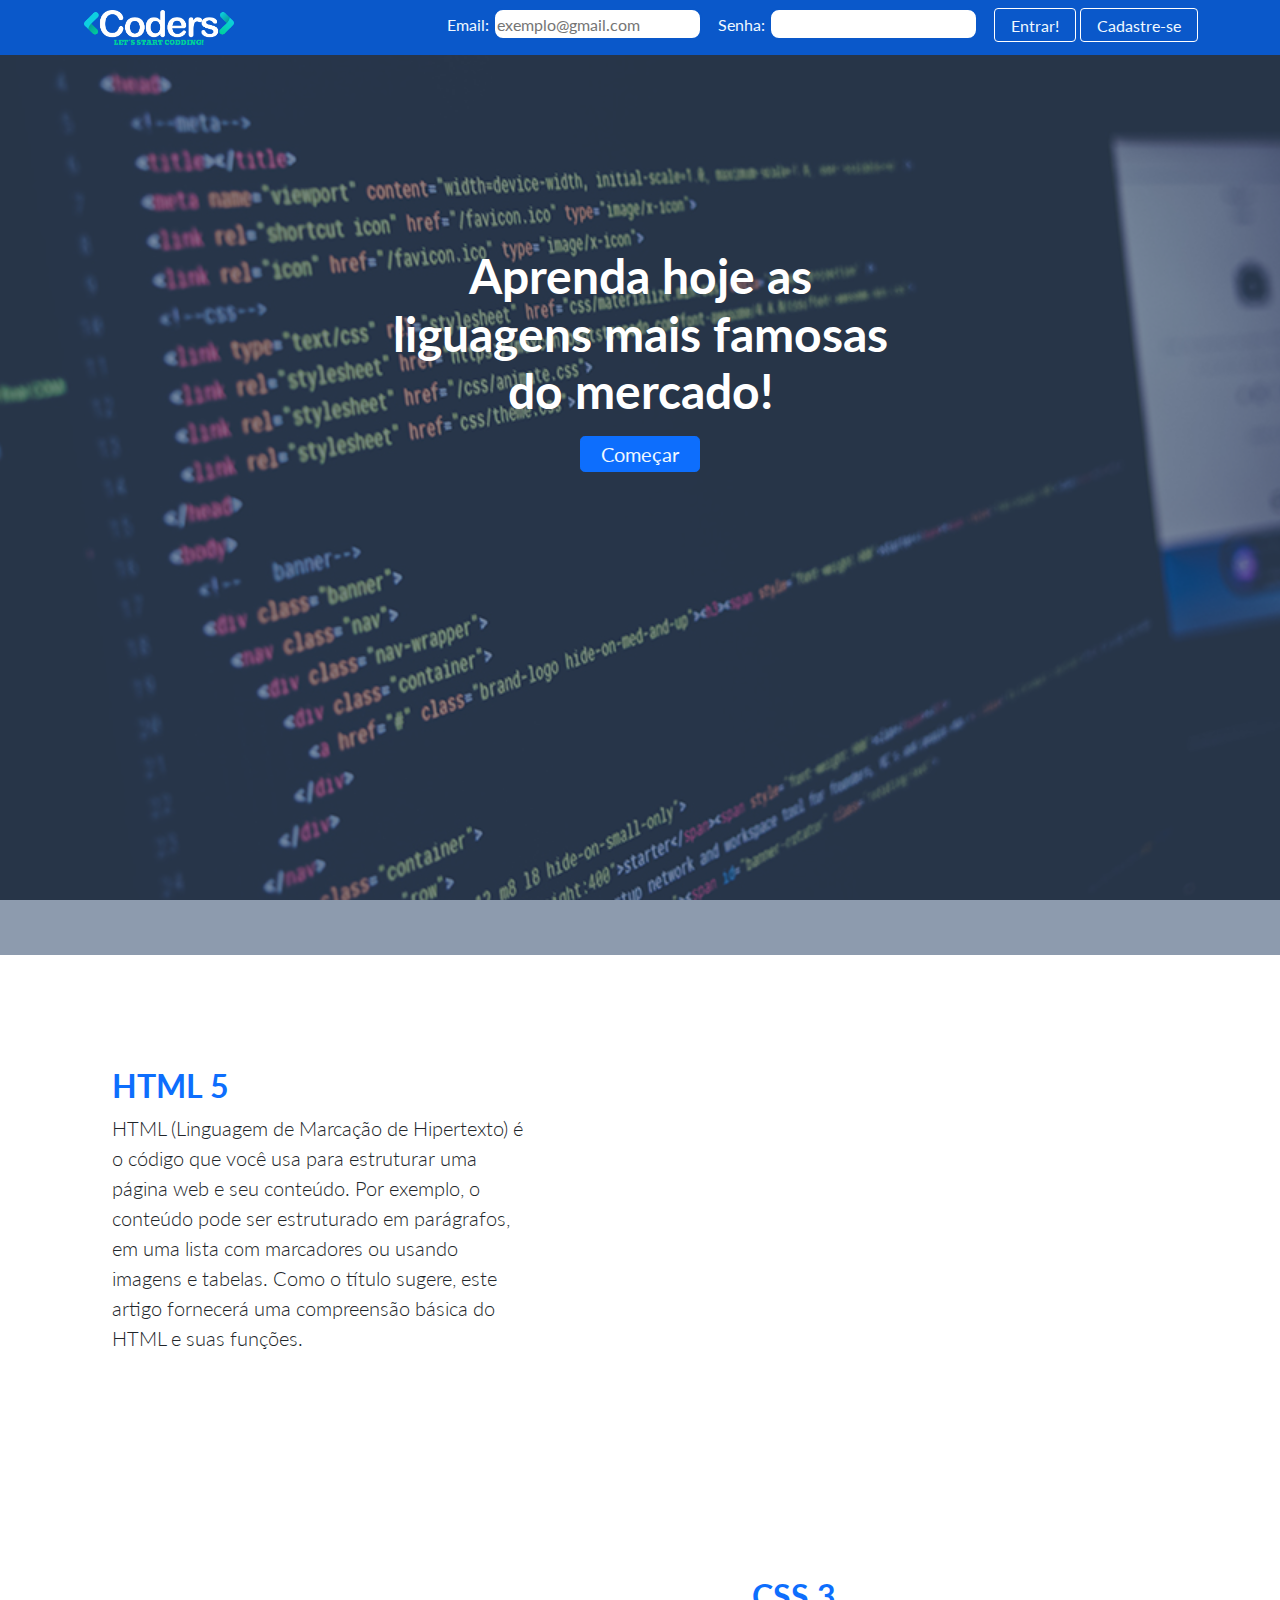
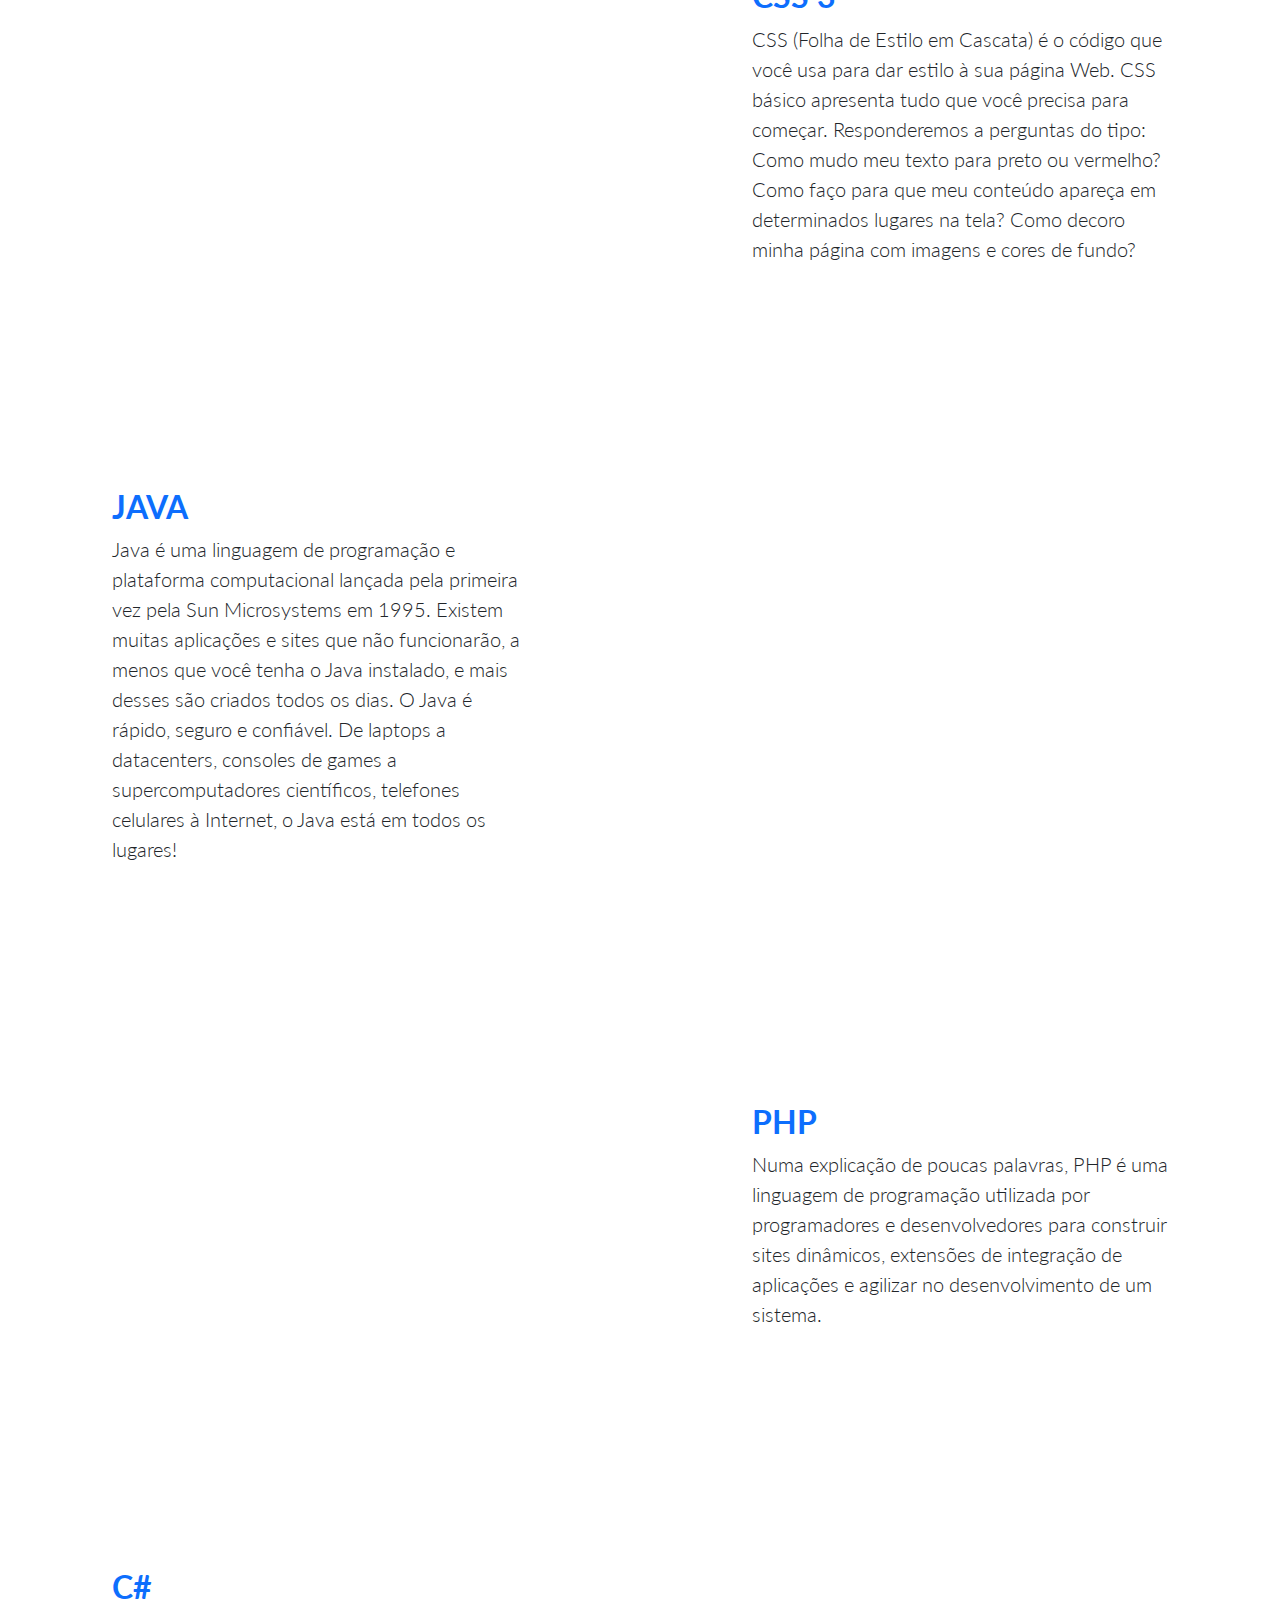
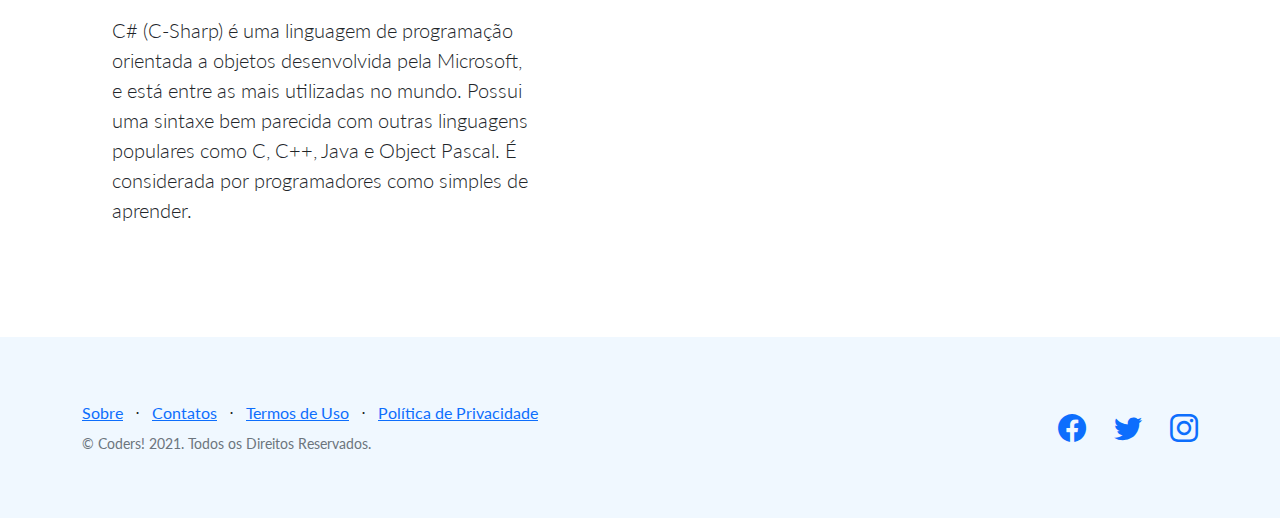
<file: index.html>
<!DOCTYPE html>
<html lang="pt-br">
	<head>
		<meta charset="utf-8" />
		<meta name="viewport" content="width=device-width, initial-scale=1, shrink-to-fit=no" />

		<title><Coders!></title>
		<!-- Favicon-->
		<link rel="icon" type="image/x-icon" href="https://clipartart.com/images/udacity-logo-clipart-2.png" />
		<!-- Bootstrap icons-->
		<link
			href="https://cdn.jsdelivr.net/npm/bootstrap-icons@1.5.0/font/bootstrap-icons.css"
			rel="stylesheet"
			type="text/css"
		/>
		<!-- Google fonts-->
		<link
			href="https://fonts.googleapis.com/css?family=Lato:300,400,700,300italic,400italic,700italic"
			rel="stylesheet"
			type="text/css"
		/>
		<!-- Core theme CSS (includes Bootstrap)-->
		<link href="./css/styles.css" rel="stylesheet" />
	</head>

	<body>
		<!-- Navigation-->
		<nav class="navbar navbar-light bg-ligth static-top" style="background-color: #0a58ca">
			<div class="container">
				<div class="logo">
					<!--só pra responsividade-->
					<a class="navbar-brand" href="#" style="border-radius: 10%; padding: 2px; font-family: 'Comfortaa', cursive"><img src="./assets/img/CODERS.png" alt="" height="35px" width="150px"
					/></a>
				</div>
				<form action="POST" class="campos">
					<div class="campo1">
						<label for="email" style="color: aliceblue">Email: </label>
						<input class="login" type="email" name="email" id="email" placeholder="exemplo@gmail.com" />
					</div>
					<div class="campo1">
						<label for="senha" style="color: aliceblue">Senha: </label>
						<input class="login" type="password" name="senha" id="senha" />
					</div>
					<div class="butaoLogin">
						<button class="btn loginBtn" type="submit">Entrar!</button>
						<a href="../Register/index.html" style="text-decoration: none; color: aliceblue"> <button type="button" class="btn loginBtn">Cadastre-se</button></a>
					</div>
				</form>
			</div>
		</nav>

		<!-- Masthead-->
		<header class="masthead">
			<div class="container position-relative">
				<div class="row justify-content-center">
					<div class="col-xl-6">
						<div class="text-center text-white">
							<!-- Page heading-->
							<h1 class="mb-5">Aprenda hoje as liguagens mais famosas do mercado!</h1>

							<button type="button" class="btn btn-primary btn-lg enabled">
								<a href="#showcase" style="text-decoration: none; color: aliceblue">Começar</a>
							</button>
							<!-- Tá gambiarrádo, esse botão kkkkk -->
						</div>
					</div>
				</div>
			</div>
		</header>

		<!-- Image Showcases-->
		<section class="showcase" id="showcase">
			<div class="container-fluid p-0">
				<div class="row g-0">
					<div
						class="col-lg-6 order-lg-2 text-white showcase-img"
						style="
							background-image: url('https://pixelmechanics.com.sg/wp-content/uploads/2019/06/html5-logo-for-web-development.png');
							background-size: cover;
							background-position: center center;
						"
					></div>
					<div class="col-lg-6 order-lg-1 my-auto showcase-text">
						<a href="./htmlEcss/html.html" style="text-decoration: none"><h2>HTML 5</h2></a>
						<p class="lead mb-0">
							HTML (Linguagem de Marcação de Hipertexto) é o código que você usa para estruturar uma página web e
							seu conteúdo. Por exemplo, o conteúdo pode ser estruturado em parágrafos, em uma lista com marcadores
							ou usando imagens e tabelas. Como o título sugere, este artigo fornecerá uma compreensão básica do
							HTML e suas funções.
							<!-- font: https://developer.mozilla.org/pt-BR/docs/Learn/Getting_started_with_the_web/HTML_basics -->
						</p>
					</div>
				</div>
				<div class="row g-0">
					<div
						class="col-lg-6 text-white showcase-img"
						style="
							background-image: url('https://www.htmlecsspro.com/uploads/images/2018/03/aplicando-estilos-css-1521410533.png');
							background-position: center center;
						"
					></div>
					<div class="col-lg-6 my-auto showcase-text">
						<a href="./htmlEcss/css.html" style="text-decoration: none"><h2>CSS 3</h2></a>
						<p class="lead mb-0">
							CSS (Folha de Estilo em Cascata) é o código que você usa para dar estilo à sua página Web. CSS básico
							apresenta tudo que você precisa para começar. Responderemos a perguntas do tipo: Como mudo meu texto
							para preto ou vermelho? Como faço para que meu conteúdo apareça em determinados lugares na tela? Como
							decoro minha página com imagens e cores de fundo?
							<!-- font: https://developer.mozilla.org/pt-BR/docs/Learn/Getting_started_with_the_web/CSS_basics -->
						</p>
					</div>
				</div>
				<div class="row g-0">
					<div
						class="col-lg-6 order-lg-2 text-white showcase-img"
						style="
							background-image: url('https://cdn.wallpapersafari.com/95/49/8OFpch.png');
							background-position: center center;
						"
					></div>
					<div class="col-lg-6 order-lg-1 my-auto showcase-text">
						<a href="./java/index.html" style="text-decoration: none"><h2>JAVA</h2></a>
						<p class="lead mb-0">
							Java é uma linguagem de programação e plataforma computacional lançada pela primeira vez pela Sun
							Microsystems em 1995. Existem muitas aplicações e sites que não funcionarão, a menos que você tenha o
							Java instalado, e mais desses são criados todos os dias. O Java é rápido, seguro e confiável. De
							laptops a datacenters, consoles de games a supercomputadores científicos, telefones celulares à
							Internet, o Java está em todos os lugares!
							<!-- font: https://www.java.com/pt-BR/download/help/whatis_java.html -->
						</p>
					</div>
				</div>
				<div class="row g-0">
					<div
						class="col-lg-6 text-white showcase-img"
						style="
							background-image: url('https://blog.schoolofnet.com/wp-content/uploads/2019/01/php-leader-1024x524.png');
							background-position: center center;
						"
					></div>
					<div class="col-lg-6 my-auto showcase-text">
						<a href="./php/index.html" style="text-decoration: none"><h2>PHP</h2></a>
						<p class="lead mb-0">
							Numa explicação de poucas palavras, PHP é uma linguagem de programação utilizada por programadores e
							desenvolvedores para construir sites dinâmicos, extensões de integração de aplicações e agilizar no
							desenvolvimento de um sistema.
							<!-- font: https://www.hostinger.com.br/tutoriais/o-que-e-php-guia-basico -->
						</p>
					</div>
				</div>

				<div class="row g-0">
					<div
						class="col-lg-6 order-lg-2 text-white showcase-img"
						style="
							background-image: url('https://dkrn4sk0rn31v.cloudfront.net/uploads/2018/01/22145352/ONDE-COMECAR-C-SHARP.png');
							background-position: center center;
						"
					></div>
					<div class="col-lg-6 order-lg-1 my-auto showcase-text">
						<a href="./c++++/index.html" style="text-decoration: none"><h2>C#</h2></a>
						<p class="lead mb-0">
							C# (C-Sharp) é uma linguagem de programação orientada a objetos desenvolvida pela Microsoft, e está
							entre as mais utilizadas no mundo. Possui uma sintaxe bem parecida com outras linguagens populares
							como C, C++, Java e Object Pascal. É considerada por programadores como simples de aprender.
							<!-- Font: https://www.portalgsti.com.br/csharp/sobre/ -->
						</p>
					</div>
				</div>
			</div>
		</section>

		<!-- Footer-->
		<footer class="footer bg-body">
			<div class="container">
				<div class="row">
					<div class="col-lg-6 h-100 text-center text-lg-start my-auto">
						<ul class="list-inline mb-2">
							<li class="list-inline-item"><a href="./sobre.html">Sobre</a></li>
							<li class="list-inline-item">⋅</li>
							<li class="list-inline-item"><a href="#!">Contatos</a></li>
							<li class="list-inline-item">⋅</li>
							<li class="list-inline-item"><a href="./contrucao.html">Termos de Uso</a></li>
							<li class="list-inline-item">⋅</li>
							<li class="list-inline-item"><a href="./contrucao.html">Política de Privacidade</a></li>
						</ul>
						<p class="text-muted small mb-4 mb-lg-0">&copy; Coders! 2021. Todos os Direitos Reservados.</p>
					</div>
					<div class="col-lg-6 h-100 text-center text-lg-end my-auto">
						<ul class="list-inline mb-0">
							<li class="list-inline-item me-4">
								<a href="https://www.facebook.com/"><i class="bi-facebook fs-3"></i></a>
							</li>
							<li class="list-inline-item me-4">
								<a href="https://twitter.com/twitterbrasil"><i class="bi-twitter fs-3"></i></a>
							</li>
							<li class="list-inline-item">
								<a href="https://www.instagram.com/"><i class="bi-instagram fs-3"></i></a>
							</li>
						</ul>
					</div>
				</div>
			</div>
		</footer>
		<!-- Bootstrap core JS-->
		<script src="https://cdn.jsdelivr.net/npm/bootstrap@5.1.0/dist/js/bootstrap.bundle.min.js"></script>
		<!-- Core theme JS-->
		<script src="js/scripts.js"></script>
		<!-- * * * * * * * * * * * * * * * * * * * * * * * * * * * * * * * * * * * * * * * *-->
		<!-- * *                               SB Forms JS                               * *-->
		<!-- * * Activate your form at https://startbootstrap.com/solution/contact-forms * *-->
		<!-- * * * * * * * * * * * * * * * * * * * * * * * * * * * * * * * * * * * * * * * *-->
		<script src="https://cdn.startbootstrap.com/sb-forms-latest.js"></script>
	</body>
</html>
</file>
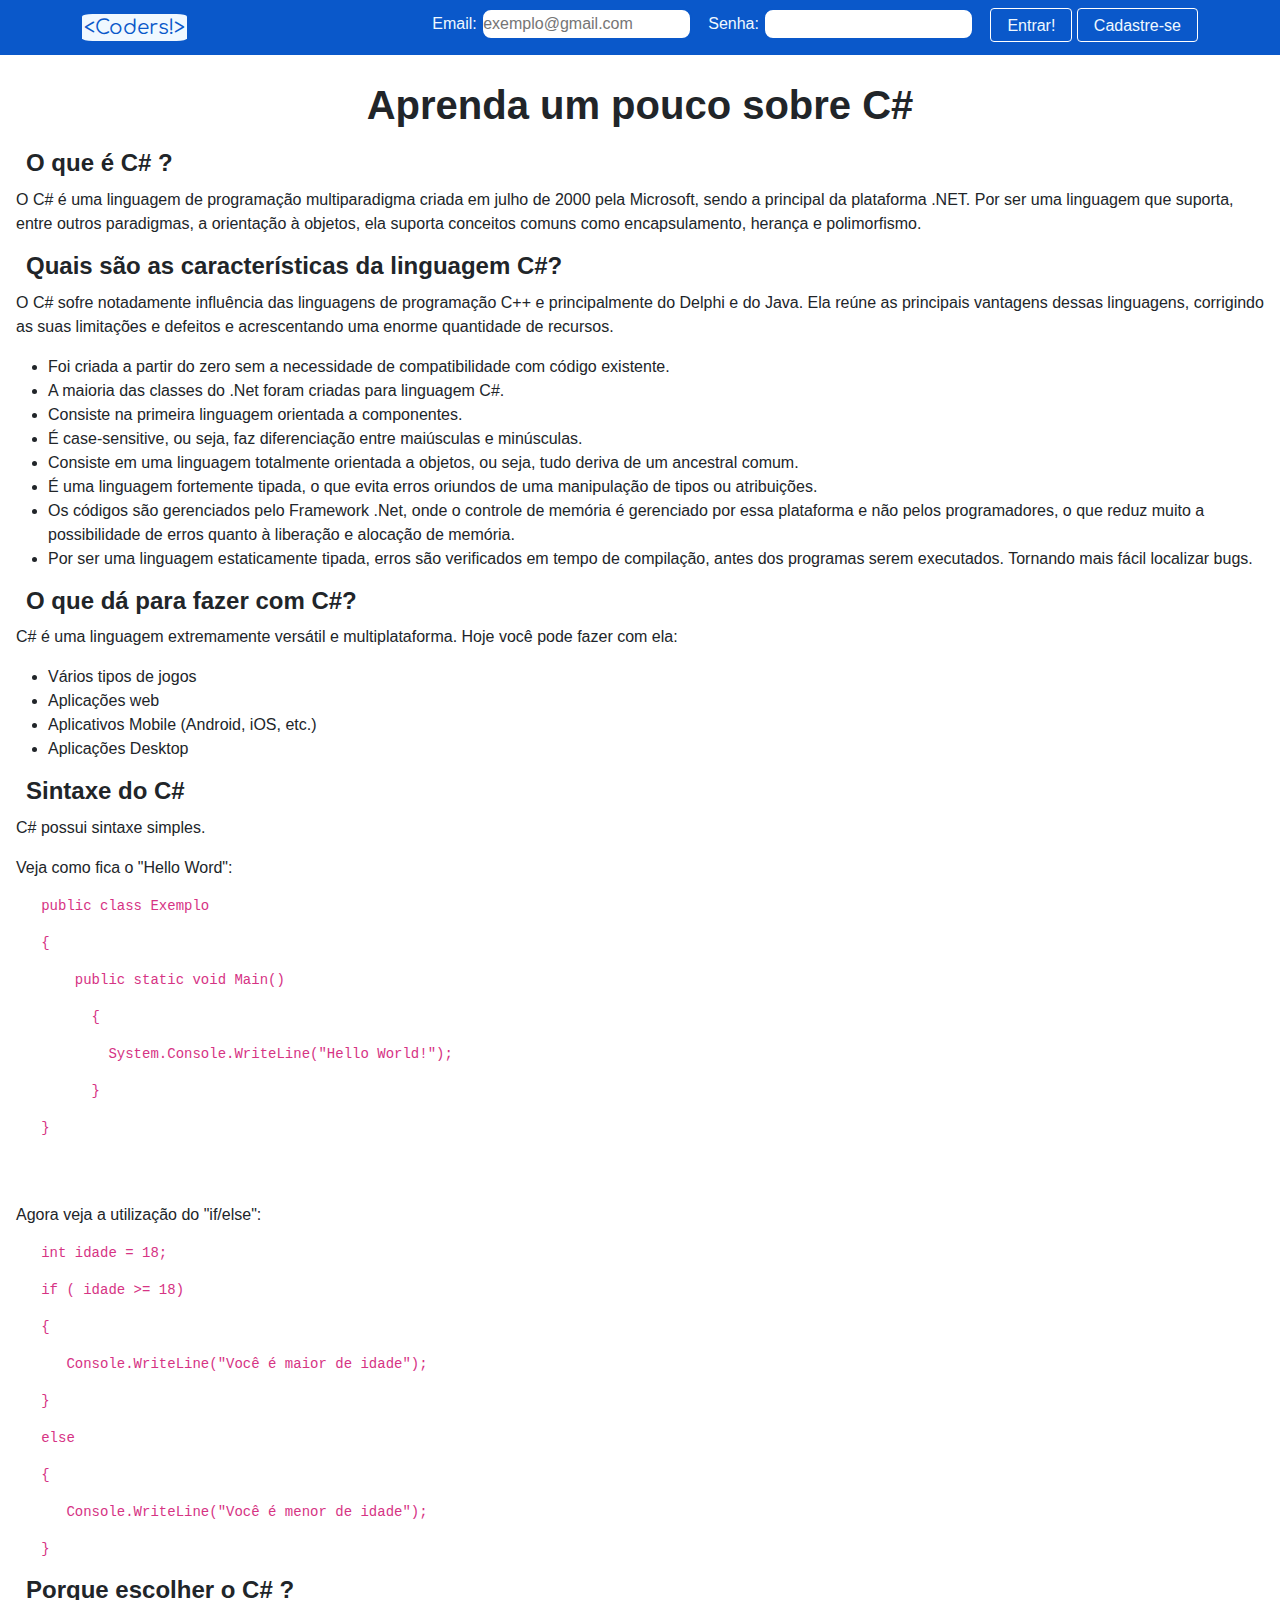
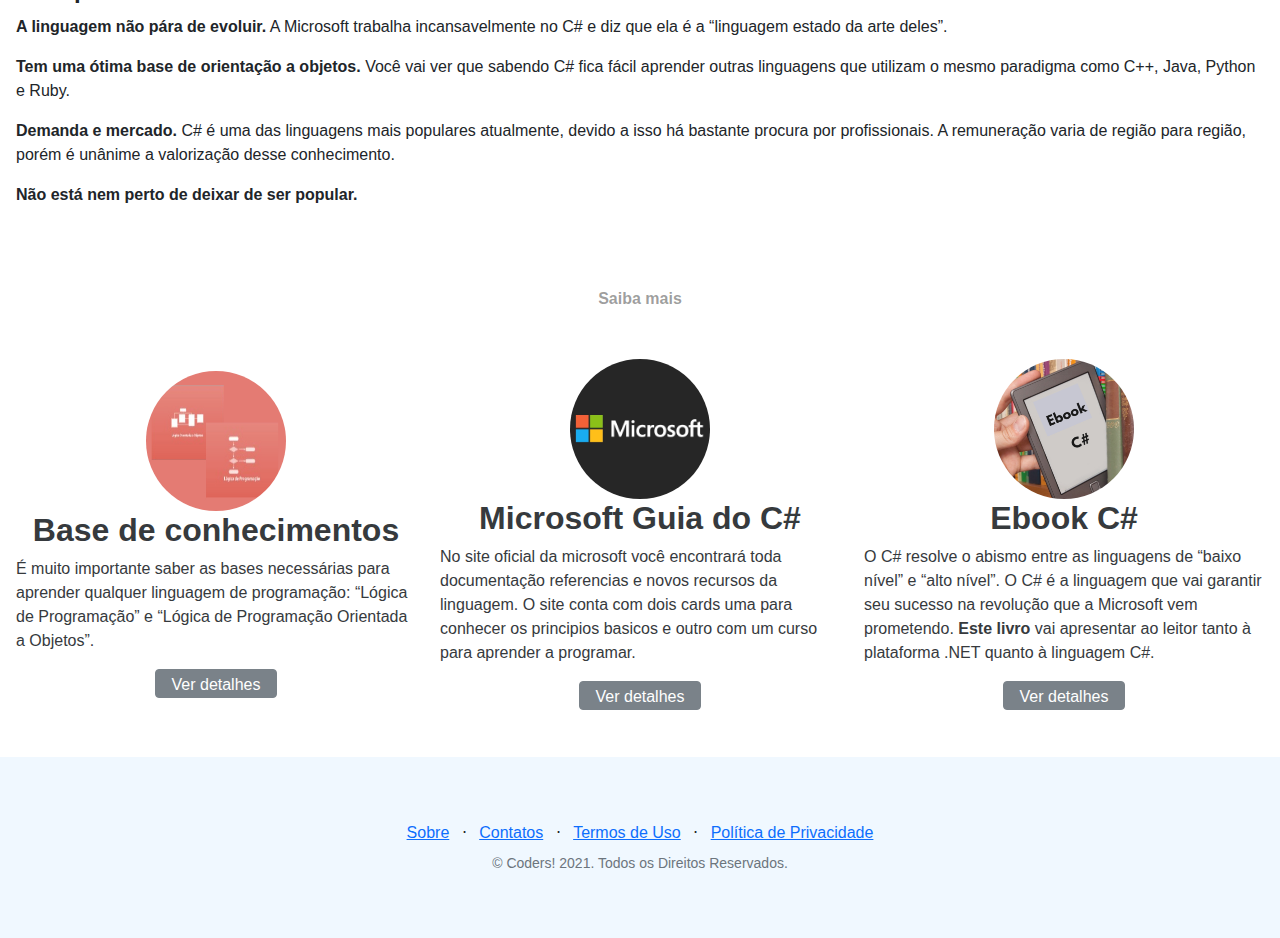
<file: c++++/index.html>
<!DOCTYPE html>
<html lang="pt-br">
	<head>
		<meta charset="UTF-8" />
		<meta http-equiv="X-UA-Compatible" content="IE=edge" />
		<meta name="viewport" content="width=device-width, initial-scale=1.0" />
		<!-- CSS only -->
		<link
			href="https://cdn.jsdelivr.net/npm/bootstrap@5.1.1/dist/css/bootstrap.min.css"
			rel="stylesheet"
			integrity="sha384-F3w7mX95PdgyTmZZMECAngseQB83DfGTowi0iMjiWaeVhAn4FJkqJByhZMI3AhiU"
			crossorigin="anonymous"
		/>

		<link rel="icon" type="image/x-icon" href="https://clipartart.com/images/udacity-logo-clipart-2.png" />

		<!--Link Css-->
		<link rel="stylesheet" href="./css/style.css" />

		<title>Codders || C#</title>
	</head>

	<body>
		<nav class="navbar navbar-light bg-ligth static-top" style="background-color: #0a58ca">
			<div class="container">
				<div class="logo">
					<!--só pra responsividade-->
					<a
						class="navbar-brand"
						href="../index.html"
						style="
							color: #0a58ca;
							background-color: aliceblue;
							border-radius: 10%;
							padding: 2px;
							font-family: 'Comfortaa', cursive;
						"
						>&ltCoders!&gt</a
					>
				</div>
				<form action="POST" class="campos">
					<div class="campo1">
						<label for="email" style="color: aliceblue">Email: </label>
						<input class="login" type="email" name="email" id="email" placeholder="exemplo@gmail.com" />
					</div>
					<div class="campo1">
						<label for="senha" style="color: aliceblue">Senha: </label>
						<input class="login" type="password" name="senha" id="senha" />
					</div>
					<div class="butaoLogin">
						<button class="btn loginBtn" type="submit">Entrar!</button>
						<button type="button" class="btn loginBtn">
							<a href="../Register/index.html" style="text-decoration: none; color: aliceblue">Cadastre-se</a>
						</button>
					</div>
				</form>
			</div>
		</nav>
		<main>
			<h1>Aprenda um pouco sobre C#</h1>
			<h4>O que é C# ?</h4>
			<p>
				O C# é uma linguagem de programação multiparadigma criada em julho de 2000 pela Microsoft, sendo a principal da
				plataforma .NET. Por ser uma linguagem que suporta, entre outros paradigmas, a orientação à objetos, ela suporta
				conceitos comuns como encapsulamento, herança e polimorfismo.
			</p>
			<div>
				<h4>Quais são as características da linguagem C#?</h4>
				<p>
					O C# sofre notadamente influência das linguagens de programação C++ e principalmente do Delphi e do Java. Ela
					reúne as principais vantagens dessas linguagens, corrigindo as suas limitações e defeitos e acrescentando uma
					enorme quantidade de recursos.
				</p>
				<ul>
					<li>Foi criada a partir do zero sem a necessidade de compatibilidade com código existente.</li>
					<li>A maioria das classes do .Net foram criadas para linguagem C#.</li>
					<li>Consiste na primeira linguagem orientada a componentes.</li>
					<li>É case-sensitive, ou seja, faz diferenciação entre maiúsculas e minúsculas.</li>
					<li>Consiste em uma linguagem totalmente orientada a objetos, ou seja, tudo deriva de um ancestral comum.</li>
					<li>
						É uma linguagem fortemente tipada, o que evita erros oriundos de uma manipulação de tipos ou atribuições.
					</li>
					<li>
						Os códigos são gerenciados pelo Framework .Net, onde o controle de memória é gerenciado por essa
						plataforma e não pelos programadores, o que reduz muito a possibilidade de erros quanto à liberação e
						alocação de memória.
					</li>
					<li>
						Por ser uma linguagem estaticamente tipada, erros são verificados em tempo de compilação, antes dos
						programas serem executados. Tornando mais fácil localizar bugs.
					</li>
				</ul>
			</div>
			<div>
				<h4>O que dá para fazer com C#?</h4>
				<p>C# é uma linguagem extremamente versátil e multiplataforma. Hoje você pode fazer com ela:</p>
				<ul>
					<li>Vários tipos de jogos</li>
					<li>Aplicações web</li>
					<li>Aplicativos Mobile (Android, iOS, etc.)</li>
					<li>Aplicações Desktop</li>
				</ul>
			</div>
			<h4>Sintaxe do C#</h4>
			<p>C# possui sintaxe simples.</p>
			<p>Veja como fica o "Hello Word":</p>
			<code>
				<p>&nbsp;&nbsp;&nbsp;public class Exemplo</p>
				<p>&nbsp;&nbsp;&nbsp;{</p>
				<p>&nbsp;&nbsp;&nbsp;&nbsp;&nbsp;&nbsp; public static void Main()</p>
				<p>&nbsp;&nbsp;&nbsp;&nbsp;&nbsp;&nbsp;&nbsp;&nbsp;&nbsp;{</p>
				<p>&nbsp;&nbsp;&nbsp;&nbsp;&nbsp;&nbsp;&nbsp;&nbsp;&nbsp;&nbsp;&nbsp;System.Console.WriteLine("Hello World!");</p>
				<p>&nbsp;&nbsp;&nbsp;&nbsp;&nbsp;&nbsp;&nbsp;&nbsp;&nbsp;}</p>
				<p>&nbsp;&nbsp;&nbsp;}</p>
			</code>
			<br /><br />
			<p>Agora veja a utilização do "if/else":</p>
			<code>
				<p>&nbsp;&nbsp;&nbsp;int idade = 18;</p>
				<p>&nbsp;&nbsp;&nbsp;if ( idade >= 18)</p>
				<p>&nbsp;&nbsp;&nbsp;{</p>
				<p>&nbsp;&nbsp;&nbsp;&nbsp;&nbsp;&nbsp;Console.WriteLine("Você é maior de idade");</p>
				<p>&nbsp;&nbsp;&nbsp;}</p>
				<p>&nbsp;&nbsp;&nbsp;else</p>
				<p>&nbsp;&nbsp;&nbsp;{</p>
				<p>&nbsp;&nbsp;&nbsp;&nbsp;&nbsp;&nbsp;Console.WriteLine("Você é menor de idade");</p>
				<p>&nbsp;&nbsp;&nbsp;}</p>
			</code>

			<h4>Porque escolher o C# ?</h4>
			<p>
				<b>A linguagem não pára de evoluir.</b> A Microsoft trabalha incansavelmente no C# e diz que ela é a “linguagem
				estado da arte deles”.
			</p>

			<p>
				<b>Tem uma ótima base de orientação a objetos.</b> Você vai ver que sabendo C# fica fácil aprender outras
				linguagens que utilizam o mesmo paradigma como C++, Java, Python e Ruby.
			</p>

			<p>
				<b>Demanda e mercado.</b> C# é uma das linguagens mais populares atualmente, devido a isso há bastante procura por
				profissionais. A remuneração varia de região para região, porém é unânime a valorização desse conhecimento.
			</p>

			<p><b>Não está nem perto de deixar de ser popular.</b></p>

			<div class="saiba">
				<span>Saiba mais</span>
			</div>

			<div class="row">
				<div class="col-lg-4">
					<img
						class="bd-placeholder-img rounded-pill"
						width="140"
						height="140"
						xmlns="http://www.w3.org/2000/svg"
						role="img"
						aria-label="Marcador de posição: 140 x 140"
						preserveAspectRatio="xMidYMid slice"
						focusable="false"
						src="./img/logicaProgram.jpg"
					/>

					<h2>Base de conhecimentos</h2>
					<p>
						É muito importante saber as bases necessárias para aprender qualquer linguagem de programação: “Lógica de
						Programação” e “Lógica de Programação Orientada a Objetos”.
					</p>
					<p>
						<a
							class="btn btn-secondary"
							href="https://www.ev.org.br/trilhas-de-conhecimento/fundamentos-do-desenvolvimento-de-sistemas
                "
							><font style="vertical-align: inherit"
								><font style="vertical-align: inherit">Ver detalhes</font></font
							></a
						>
					</p>
				</div>
				<!-- /.col-lg-4 -->
				<div class="col-lg-4">
					<img
						class="bd-placeholder-img rounded-circle"
						width="140"
						height="140"
						xmlns="http://www.w3.org/2000/svg"
						role="img"
						aria-label="Marcador de posição: 140 x 140"
						preserveAspectRatio="xMidYMid slice"
						focusable="false"
						src="./img/microsoft.jpg"
					/>

					<h2>
						<font style="vertical-align: inherit"
							><font style="vertical-align: inherit">Microsoft Guia do C#</font></font
						>
					</h2>
					<p>
						<font style="vertical-align: inherit"
							><font style="vertical-align: inherit"
								>No site oficial da microsoft você encontrará toda documentação referencias e novos recursos da
								linguagem. O site conta com dois cards uma para conhecer os principios basicos e outro com um
								curso para aprender a programar.
							</font></font
						>
					</p>
					<p>
						<a class="btn btn-secondary" href="https://docs.microsoft.com/pt-br/dotnet/csharp/"
							><font style="vertical-align: inherit"
								><font style="vertical-align: inherit">Ver detalhes</font></font
							></a
						>
					</p>
				</div>
				<!-- /.col-lg-4 -->
				<div class="col-lg-4">
					<img
						class="bd-placeholder-img rounded-circle"
						width="140"
						height="140"
						xmlns="http://www.w3.org/2000/svg"
						role="img"
						aria-label="Marcador de posição: 140 x 140"
						preserveAspectRatio="xMidYMid slice"
						focusable="false"
						src="./img/ebook.jpg"
					/>

					<h2>
						<font style="vertical-align: inherit"><font style="vertical-align: inherit">Ebook C#</font></font>
					</h2>
					<p>
						<font style="vertical-align: inherit"
							><font style="vertical-align: inherit"
								>O C# resolve o abismo entre as linguagens de “baixo nível” e “alto nível”. O C# é a linguagem que
								vai garantir seu sucesso na revolução que a Microsoft vem prometendo. <b>Este livro</b> vai
								apresentar ao leitor tanto à plataforma .NET quanto à linguagem C#.</font
							></font
						>
					</p>
					<p>
						<a class="btn btn-secondary" href="http://www.etelg.com.br/paginaete/downloads/informatica/apostila2.pdf"
							><font style="vertical-align: inherit"
								><font style="vertical-align: inherit">Ver detalhes</font></font
							></a
						>
					</p>
				</div>
			</div>
		</main>
		<footer class="footer bg-body" style="bottom: 0; width: 100%">
			<div class="container">
				<div class="row">
					<div class="col-lg-6 h-100 text-center text-lg-start my-auto" style="text-align: center">
						<ul class="list-inline mb-2" style="text-align: center">
							<li class="list-inline-item"><a href="../sobre.html">Sobre</a></li>
							<li class="list-inline-item">⋅</li>
							<li class="list-inline-item"><a href="#!">Contatos</a></li>
							<li class="list-inline-item">⋅</li>
							<li class="list-inline-item"><a href="../contrucao.html">Termos de Uso</a></li>
							<li class="list-inline-item">⋅</li>
							<li class="list-inline-item"><a href="../contrucao.html">Política de Privacidade</a></li>
						</ul>
						<p class="text-muted small mb-4 mb-lg-0" style="text-align: center">
							&copy; Coders! 2021. Todos os Direitos Reservados.
						</p>
					</div>
				</div>
			</div>
		</footer>
		<!-- JavaScript Bundle with Popper -->
		<script
			src="https://cdn.jsdelivr.net/npm/bootstrap@5.1.1/dist/js/bootstrap.bundle.min.js"
			integrity="sha384-/bQdsTh/da6pkI1MST/rWKFNjaCP5gBSY4sEBT38Q/9RBh9AH40zEOg7Hlq2THRZ"
			crossorigin="anonymous"
		></script>
	</body>
</html>
</file>
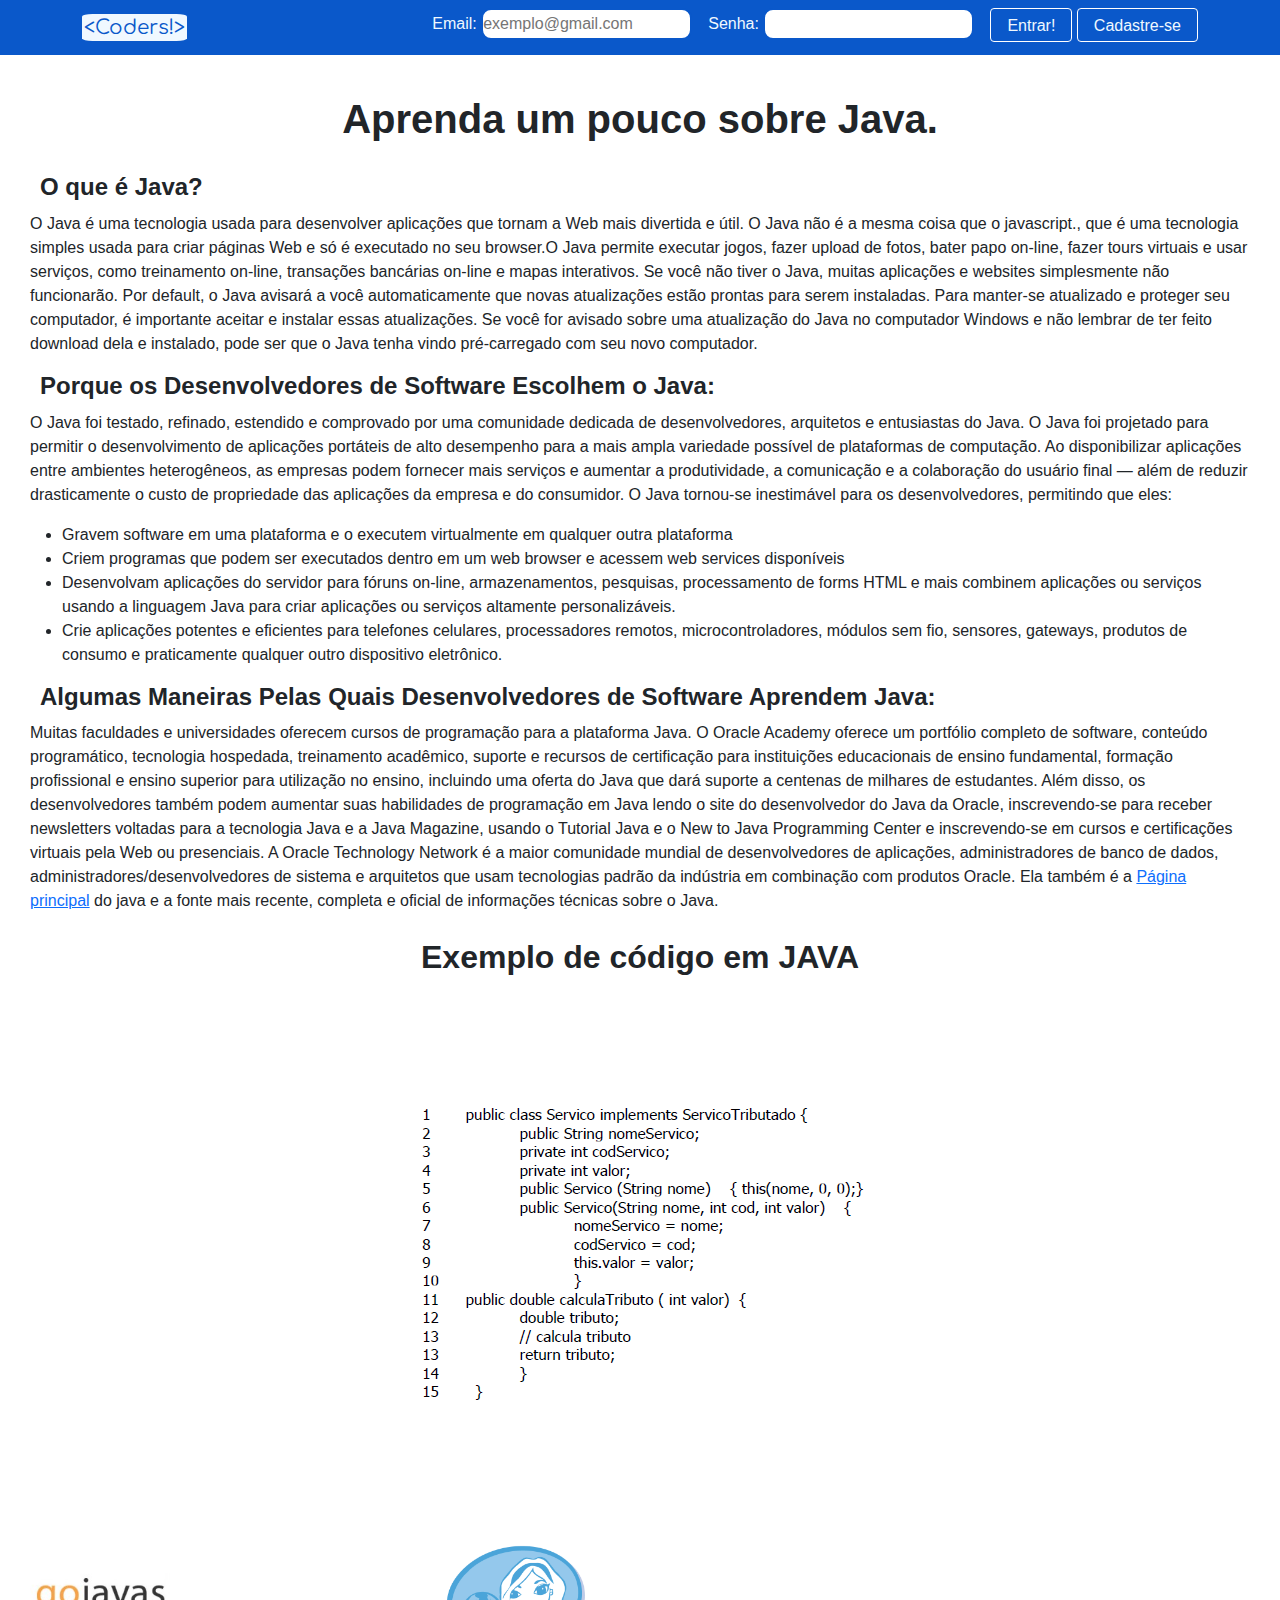
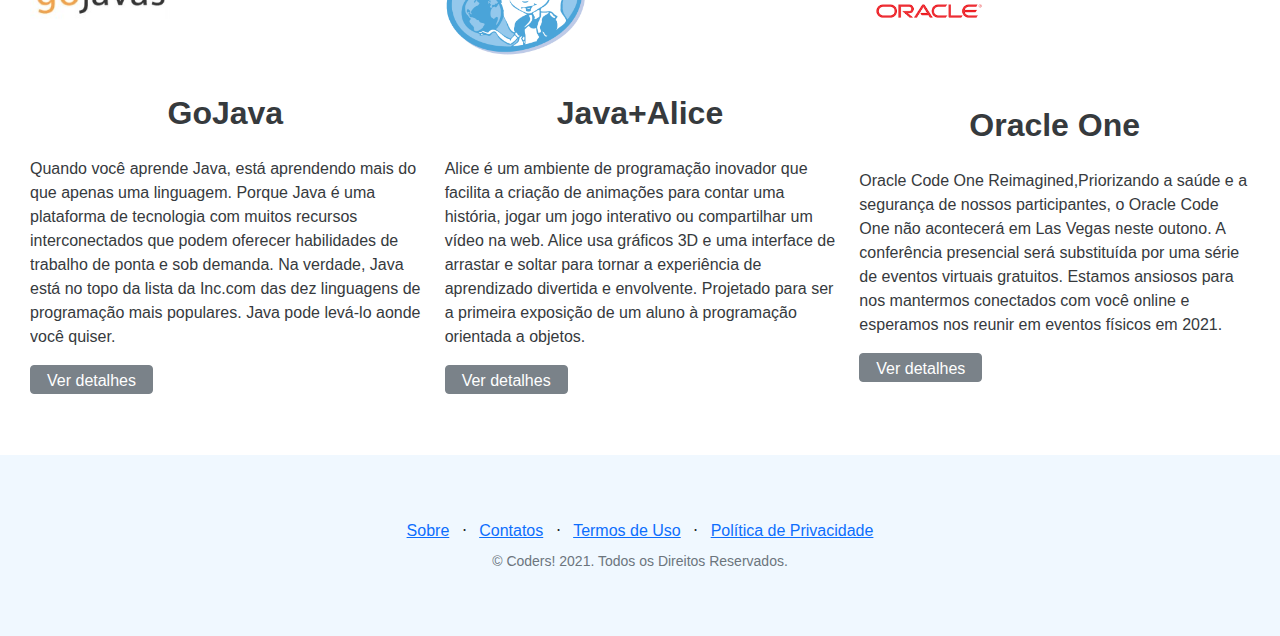
<file: java/index.html>
<!DOCTYPE html>
<html lang="pt-br">
<head>
    <meta charset="UTF-8">
    <meta http-equiv="X-UA-Compatible" content="IE=edge">
    <meta name="viewport" content="width=device-width, initial-scale=1.0">
    <!-- CSS only -->
    <link href="https://cdn.jsdelivr.net/npm/bootstrap@5.1.1/dist/css/bootstrap.min.css" rel="stylesheet" integrity="sha384-F3w7mX95PdgyTmZZMECAngseQB83DfGTowi0iMjiWaeVhAn4FJkqJByhZMI3AhiU" crossorigin="anonymous">

    <link rel="icon" type="image/x-icon" href="https://clipartart.com/images/udacity-logo-clipart-2.png" />

    <!--Link Css-->
    <link rel="stylesheet" href="./css/style.css">

    <title><Coders!> || Java</title>

</head>
<body>       
        <nav class="navbar navbar-light bg-ligth static-top" style="background-color: #0a58ca">
			<div class="container">
				<div class="logo">
					<!--só pra responsividade-->
					<a
						class="navbar-brand"
						href="../index.html"
						style="
							color: #0a58ca;
							background-color: aliceblue;
							border-radius: 10%;
							padding: 2px;
							font-family: 'Comfortaa', cursive;
						"
						>&ltCoders!&gt</a
					>
				</div>
				<form action="POST" class="campos">
					<div class="campo1">
						<label for="email" style="color: aliceblue">Email: </label>
						<input class="login" type="email" name="email" id="email" placeholder="exemplo@gmail.com" />
					</div>
					<div class="campo1">
						<label for="senha" style="color: aliceblue">Senha: </label>
						<input class="login" type="password" name="senha" id="senha" />
					</div>
					<div class="butaoLogin">
						<button class="btn loginBtn" type="submit">Entrar!</button>
						<button type="button" class="btn loginBtn">
							<a href="../Register/index.html" style="text-decoration: none; color: aliceblue">Cadastre-se</a>
						</button>
					</div>
				</form>
			</div>
		</nav>
          
    <main>
        <h1>Aprenda um pouco sobre Java.</h1>
        <h4>O que é Java?</h4>
        <p>O Java é uma tecnologia usada para desenvolver aplicações que tornam a Web mais divertida e útil. 
            O Java não é a mesma coisa que o javascript., que é uma tecnologia simples usada para criar páginas 
            Web e só é executado no seu browser.O Java permite executar jogos, fazer upload de fotos, bater papo 
            on-line, fazer tours virtuais e usar serviços, como treinamento on-line, transações bancárias on-line 
            e mapas interativos. Se você não tiver o Java, muitas aplicações e websites simplesmente não funcionarão.
            Por default, o Java avisará a você automaticamente que novas atualizações estão prontas para serem instaladas.
            Para manter-se atualizado e proteger seu computador, é importante aceitar e instalar essas atualizações. Se você 
            for avisado sobre uma atualização do Java no computador Windows e não lembrar de ter feito download dela e instalado, 
            pode ser que o Java tenha vindo pré-carregado com seu novo computador.
        </p>   
        <h4>Porque os Desenvolvedores de Software Escolhem o Java:</h4>
        <p>
            O Java foi testado, refinado, estendido e comprovado por uma comunidade dedicada de desenvolvedores, arquitetos e entusiastas
            do Java. O Java foi projetado para permitir o desenvolvimento de aplicações portáteis de alto desempenho para a mais ampla variedade 
            possível de plataformas de computação. Ao disponibilizar aplicações entre ambientes heterogêneos, as empresas podem fornecer mais serviços
            e aumentar a produtividade, a comunicação e a colaboração do usuário final — além de reduzir drasticamente o custo de propriedade das aplicações 
            da empresa e do consumidor. O Java tornou-se inestimável para os desenvolvedores, permitindo que eles:
           <ul> 
                <li> Gravem software em uma plataforma e o executem virtualmente em qualquer outra plataforma</li>
                <li> Criem programas que podem ser executados dentro em um web browser e acessem web services disponíveis</li>
                <li> Desenvolvam aplicações do servidor para fóruns on-line, armazenamentos, pesquisas, processamento de forms HTML e mais
                combinem aplicações ou serviços usando a linguagem Java para criar aplicações ou serviços altamente personalizáveis.</li>
                <li>Crie aplicações potentes e eficientes para telefones celulares, processadores remotos, microcontroladores, módulos sem fio, sensores, gateways,
                    produtos de consumo e praticamente qualquer outro dispositivo eletrônico.
                </li>
            </ul>
        </p>
        <h4>Algumas Maneiras Pelas Quais Desenvolvedores de Software Aprendem Java:</h4>
        <p>
            Muitas faculdades e universidades oferecem cursos de programação para a plataforma Java. O Oracle Academy oferece um portfólio completo de software, conteúdo programático,
            tecnologia hospedada, treinamento acadêmico, suporte e recursos de certificação para instituições educacionais de ensino fundamental, formação profissional e ensino superior 
            para utilização no ensino, incluindo uma oferta do Java que dará suporte a centenas de milhares de estudantes. Além disso, os desenvolvedores também podem aumentar suas habilidades 
            de programação em Java lendo o site do desenvolvedor do Java da Oracle, inscrevendo-se para receber newsletters voltadas para a tecnologia Java e a Java Magazine, usando o 
            Tutorial Java e o New to Java Programming Center e inscrevendo-se em cursos e certificações virtuais pela Web ou presenciais.
            A Oracle Technology Network é a maior comunidade mundial de desenvolvedores de aplicações, administradores de banco de dados, administradores/desenvolvedores de sistema e arquitetos que 
            usam tecnologias padrão da indústria em combinação com produtos Oracle. Ela também é a <a href="https://www.oracle.com/java/technologies/">Página principal</a> do java e a fonte mais recente, completa e oficial de informações técnicas 
            sobre o Java.
        </p>
        <h2>Exemplo de código em JAVA</h2>
          <div class="imagem">
              <img src="./img/codigo java.png" alt="codigo java">
          </div>
        <div class="row">
            <div class="col-lg-4">
              <img class="bd-placeholder-img " width="140" height="140" xmlns="http://www.w3.org/2000/svg" role="img" aria-label="Marcador de posição: 140 x 140" preserveAspectRatio="xMidYMid slice" focusable="false" src="./img/gojava okok.jpg" alt="gojava">
      
              <h2><font style="vertical-align: inherit;"><font style="vertical-align: inherit;">GoJava</font></font></h2>
              <p><font style="vertical-align: inherit;"><font style="vertical-align: inherit;">Quando você aprende Java, está aprendendo mais do que apenas uma linguagem. Porque Java é uma plataforma de tecnologia com muitos recursos interconectados que podem oferecer habilidades de trabalho de ponta e sob demanda. Na verdade, Java está no topo da lista da Inc.com das dez linguagens de programação mais populares. Java pode levá-lo aonde você quiser.</font></font></p>
              <p><a class="btn btn-secondary" href="https://go.java/?intcmp=gojava-banner-java-com"><font style="vertical-align: inherit;"><font style="vertical-align: inherit;">Ver detalhes</font></font></a></p>
            </div>
            <!-- /.col-lg-4 -->
            <div class="col-lg-4">
              <img class="bd-placeholder-img " width="140" height="140" xmlns="http://www.w3.org/2000/svg" role="img" aria-label="Marcador de posição: 140 x 140" preserveAspectRatio="xMidYMid slice" focusable="false" src="./img/alice mais java.png">
      
              <h2><font style="vertical-align: inherit;"><font style="vertical-align: inherit;">Java+Alice </font></font></h2>
              <p><font style="vertical-align: inherit;"><font style="vertical-align: inherit;">Alice é um ambiente de programação inovador que facilita a criação de animações para contar uma história, jogar um jogo interativo ou compartilhar um vídeo na web. Alice usa gráficos 3D e uma interface de arrastar e soltar para tornar a experiência de aprendizado divertida e envolvente. Projetado para ser a primeira exposição de um aluno à programação orientada a objetos.</font></font></p>
              <p><a class="btn btn-secondary" href="https://www.java.com/en/java_in_action/alice.jsp"><font style="vertical-align: inherit;"><font style="vertical-align: inherit;">Ver detalhes</font></font></a></p>
            </div><!-- /.col-lg-4 -->
            <div class="col-lg-4">
              <img class="bd-placeholder-img" width="140" height="140" xmlns="http://www.w3.org/2000/svg" role="img" aria-label="Marcador de posição: 140 x 140" preserveAspectRatio="xMidYMid slice" focusable="false" src="./img/oracle ok.png">
      
              <h2><font style="vertical-align: inherit;"><font style="vertical-align: inherit;">Oracle One</font></font></h2>
              <p><font style="vertical-align: inherit;"><font style="vertical-align: inherit;">Oracle Code One Reimagined,Priorizando a saúde e a segurança de nossos participantes, o Oracle Code One não acontecerá em Las Vegas neste outono. A conferência presencial será substituída por uma série de eventos virtuais gratuitos. Estamos ansiosos para nos mantermos conectados com você online e esperamos nos reunir em eventos físicos em 2021.</font></font></p>
              <p><a class="btn btn-secondary" href="https://www.oracle.com/code-one/"><font style="vertical-align: inherit;"><font style="vertical-align: inherit;">Ver detalhes</font></font></a></p>
            </div><!-- /.col-lg-4 -->
          </div>

    </main>
    <footer class="footer bg-body" style="bottom: 0; width: 100%">
        <div class="container">
            <div class="row">
                <div class="col-lg-6 h-100 text-center text-lg-start my-auto" style="text-align: center;">
                    <ul class="list-inline mb-2" style="text-align: center;">
                        <li class="list-inline-item"><a href="../sobre.html">Sobre</a></li>
                        <li class="list-inline-item">⋅</li>
                        <li class="list-inline-item"><a href="#!">Contatos</a></li>
                        <li class="list-inline-item">⋅</li>
                        <li class="list-inline-item"><a href="../contrucao.html">Termos de Uso</a></li>
                        <li class="list-inline-item">⋅</li>
                        <li class="list-inline-item"><a href="../contrucao.html">Política de Privacidade</a></li>
                    </ul>
                    <p class="text-muted small mb-4 mb-lg-0" style="text-align: center;">&copy; Coders! 2021. Todos os Direitos Reservados.</p>
                </div>
            </div>
        </div>
    </footer>
    <!-- JavaScript Bundle with Popper -->
    <script src="https://cdn.jsdelivr.net/npm/bootstrap@5.1.1/dist/js/bootstrap.bundle.min.js" integrity="sha384-/bQdsTh/da6pkI1MST/rWKFNjaCP5gBSY4sEBT38Q/9RBh9AH40zEOg7Hlq2THRZ" crossorigin="anonymous"></script>
</body>
</html>
</file>
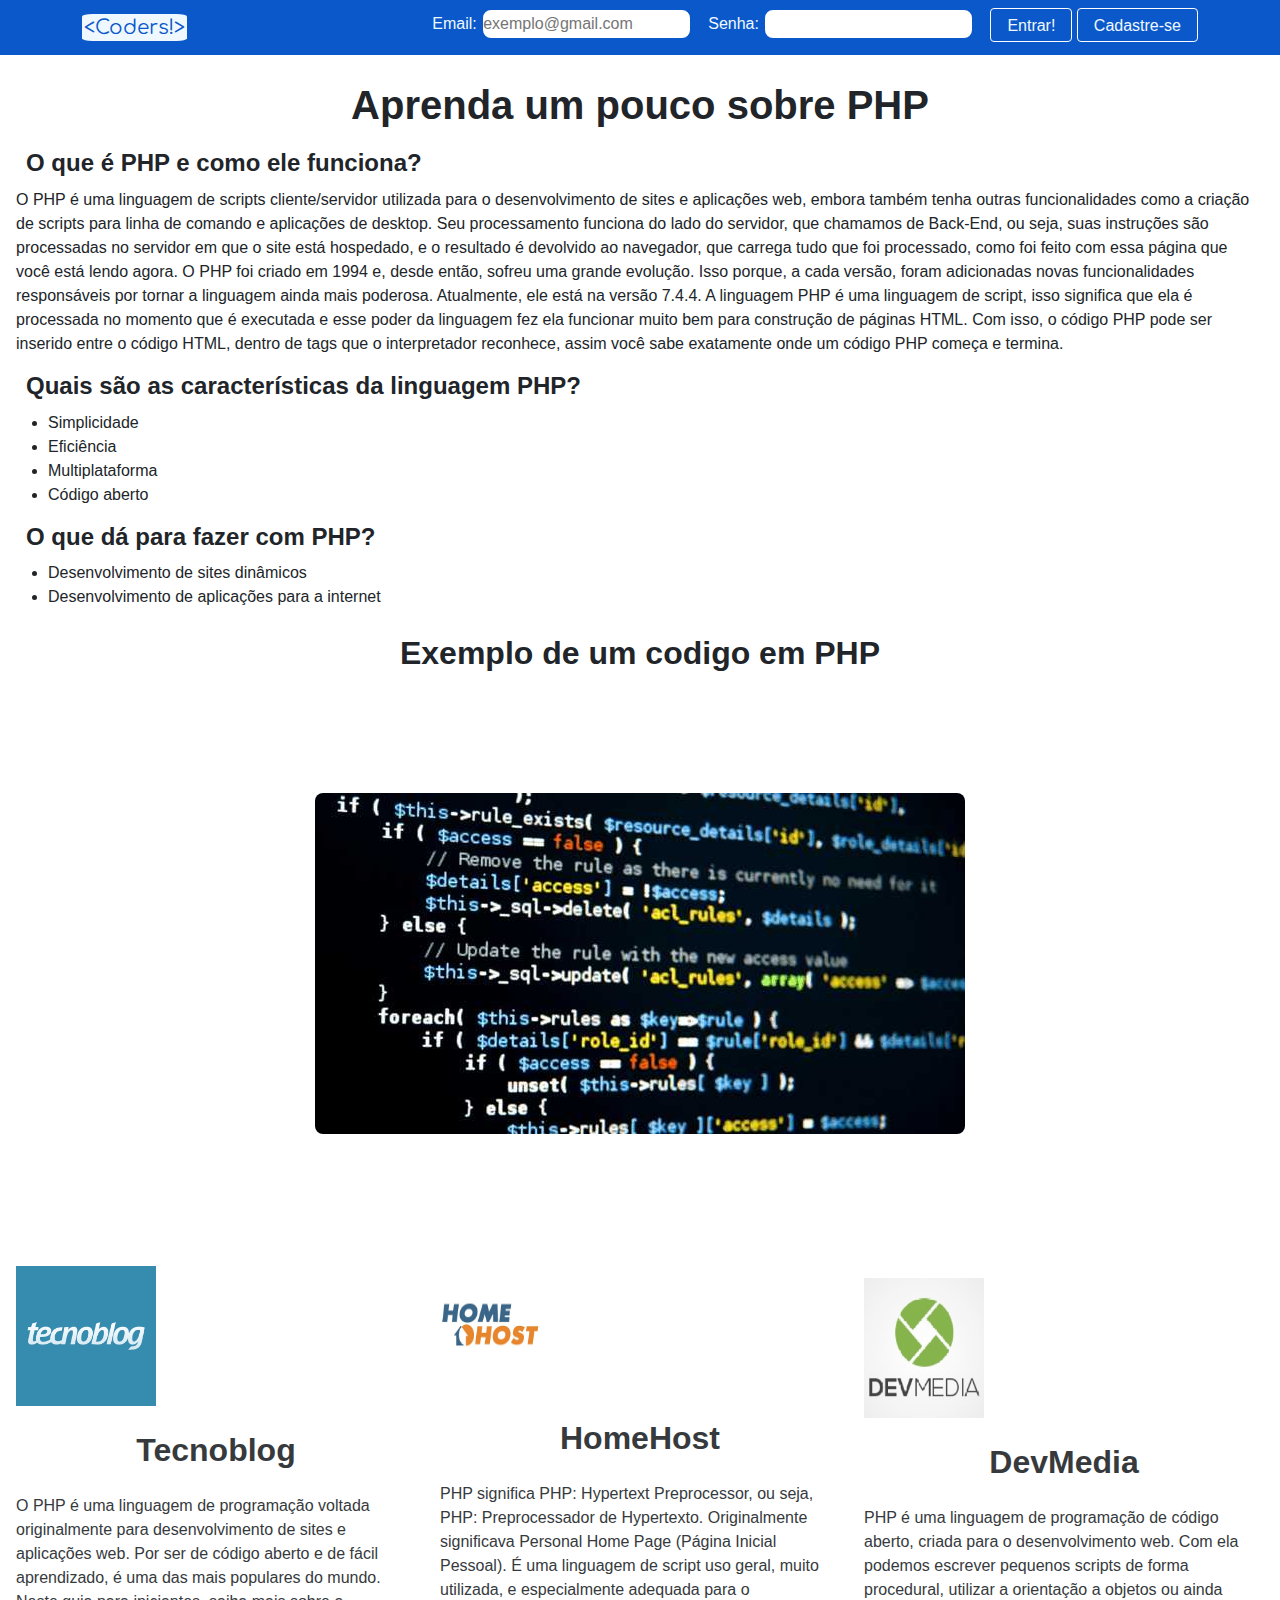
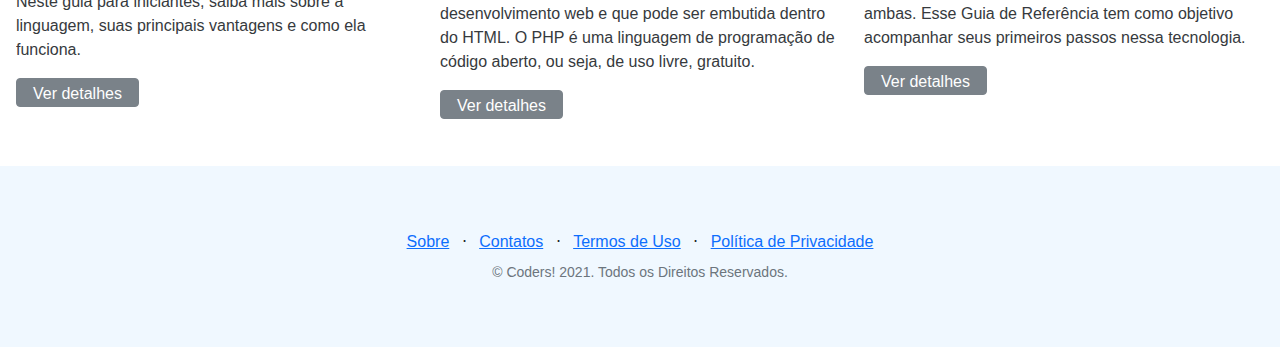
<file: php/index.html>
<!DOCTYPE html>
<html lang="pt-br">
	<head>
		<meta charset="UTF-8" />
		<meta http-equiv="X-UA-Compatible" content="IE=edge" />
		<meta name="viewport" content="width=device-width, initial-scale=1.0" />
		<!-- CSS only -->
		<link
			href="https://cdn.jsdelivr.net/npm/bootstrap@5.1.1/dist/css/bootstrap.min.css"
			rel="stylesheet"
			integrity="sha384-F3w7mX95PdgyTmZZMECAngseQB83DfGTowi0iMjiWaeVhAn4FJkqJByhZMI3AhiU"
			crossorigin="anonymous"
		/>
        
        <link rel="icon" type="image/x-icon" href="https://clipartart.com/images/udacity-logo-clipart-2.png" />

		<!--Link Css-->
		<link rel="stylesheet" href="./css/style.css" />

		<title>Coders || PHP</title>
	</head>
	<body>
		<nav class="navbar navbar-light bg-ligth static-top" style="background-color: #0a58ca">
				<div class="container">
					<div class="logo">
						<!--só pra responsividade-->
						<a
							class="navbar-brand"
							href="../index.html"
							style="
								color: #0a58ca;
								background-color: aliceblue;
								border-radius: 10%;
								padding: 2px;
								font-family: 'Comfortaa', cursive;
							"
							>&ltCoders!&gt</a
						>
					</div>
					<form action="POST" class="campos">
						<div class="campo1">
							<label for="email" style="color: aliceblue">Email: </label>
							<input class="login" type="email" name="email" id="email" placeholder="exemplo@gmail.com" />
						</div>
						<div class="campo1">
							<label for="senha" style="color: aliceblue">Senha: </label>
							<input class="login" type="password" name="senha" id="senha" />
						</div>
						<div class="butaoLogin">
							<button class="btn loginBtn" type="submit">Entrar!</button>
							<button type="button" class="btn loginBtn">
								<a href="../Register/index.html" style="text-decoration: none; color: aliceblue">Cadastre-se</a>
							</button>
						</div>
					</form>
				</div>
			</nav>
		<main style="padding:1rem;">
			<h1>Aprenda um pouco sobre PHP</h1>
			<h4>O que é PHP e como ele funciona?</h4>
			<p>
				O PHP é uma linguagem de scripts cliente/servidor utilizada para o desenvolvimento de sites e aplicações web,
				embora também tenha outras funcionalidades como a criação de scripts para linha de comando e aplicações de
				desktop. Seu processamento funciona do lado do servidor, que chamamos de Back-End, ou seja, suas instruções são
				processadas no servidor em que o site está hospedado, e o resultado é devolvido ao navegador, que carrega tudo que
				foi processado, como foi feito com essa página que você está lendo agora. O PHP foi criado em 1994 e, desde então,
				sofreu uma grande evolução. Isso porque, a cada versão, foram adicionadas novas funcionalidades responsáveis por
				tornar a linguagem ainda mais poderosa. Atualmente, ele está na versão 7.4.4. A linguagem PHP é uma linguagem de
				script, isso significa que ela é processada no momento que é executada e esse poder da linguagem fez ela funcionar
				muito bem para construção de páginas HTML. Com isso, o código PHP pode ser inserido entre o código HTML, dentro de
				tags que o interpretador reconhece, assim você sabe exatamente onde um código PHP começa e termina.
			</p>
			<div>
				<h4>Quais são as características da linguagem PHP?</h4>
				<ul>
					<li>Simplicidade</li>
					<li>Eficiência</li>
					<li>Multiplataforma</li>
					<li>Código aberto</li>
				</ul>
			</div>
			<div>
				<h4>O que dá para fazer com PHP?</h4>
				<ul>
					<li>Desenvolvimento de sites dinâmicos</li>
					<li>Desenvolvimento de aplicações para a internet</li>
				</ul>
			</div>
			<h2>Exemplo de um codigo em PHP</h2>
			<div class="imagem">
				<img src="./img/php-script-language-linguagem.jpg" alt="imagem codigo" />
			</div>

			<div class="row">
				<div class="col-lg-4">
					<img
						class="bd-placeholder-img"
						width="140"
						height="140"
						xmlns="http://www.w3.org/2000/svg"
						role="img"
						aria-label="Marcador de posição: 140 x 140"
						preserveAspectRatio="xMidYMid slice"
						focusable="false"
						src="./img/tecnoblog ok.png"
					/>

					<h2>
						<font style="vertical-align: inherit"><font style="vertical-align: inherit">Tecnoblog</font></font>
					</h2>
					<p>
						<font style="vertical-align: inherit"
							><font style="vertical-align: inherit"
								>O PHP é uma linguagem de programação voltada originalmente para desenvolvimento de sites e
								aplicações web. Por ser de código aberto e de fácil aprendizado, é uma das mais populares do
								mundo. Neste guia para iniciantes, saiba mais sobre a linguagem, suas principais vantagens e como
								ela funciona.</font
							></font
						>
					</p>
					<p>
						<a class="btn btn-secondary" href="https://tecnoblog.net/404076/o-que-e-php-guia-para-iniciantes/"
							><font style="vertical-align: inherit"
								><font style="vertical-align: inherit">Ver detalhes</font></font
							></a
						>
					</p>
				</div>
				<!-- /.col-lg-4 -->
				<div class="col-lg-4">
					<img
						class="bd-placeholder-img"
						width="100"
						height="140"
						xmlns="http://www.w3.org/2000/svg"
						role="img"
						aria-label="Marcador de posição: 140 x 140"
						preserveAspectRatio="xMidYMid slice"
						focusable="false"
						src="./img/logo-google homehost.jpg"
					/>

					<h2>
						<font style="vertical-align: inherit"><font style="vertical-align: inherit">HomeHost</font></font>
					</h2>
					<p>
						<font style="vertical-align: inherit"
							><font style="vertical-align: inherit"
								>PHP significa PHP: Hypertext Preprocessor, ou seja, PHP: Preprocessador de Hypertexto.
								Originalmente significava Personal Home Page (Página Inicial Pessoal). É uma linguagem de script
								uso geral, muito utilizada, e especialmente adequada para o desenvolvimento web e que pode ser
								embutida dentro do HTML. O PHP é uma linguagem de programação de código aberto, ou seja, de uso
								livre, gratuito.</font
							></font
						>
					</p>
					<p>
						<a class="btn btn-secondary" href="https://www.homehost.com.br/blog/tutoriais/php/o-que-e-php/"
							><font style="vertical-align: inherit"
								><font style="vertical-align: inherit">Ver detalhes</font></font
							></a
						>
					</p>
				</div>
				<!-- /.col-lg-4 -->
				<div class="col-lg-4">
					<img
						class="bd-placeholder-img"
						width="120"
						height="140"
						xmlns="http://www.w3.org/2000/svg"
						role="img"
						aria-label="Marcador de posição: 140 x 140"
						preserveAspectRatio="xMidYMid slice"
						focusable="false"
						src="./img/logo dev mediaok.jpg"
					/>

					<h2>
						<font style="vertical-align: inherit"><font style="vertical-align: inherit">DevMedia</font></font>
					</h2>
					<p>
						<font style="vertical-align: inherit"
							><font style="vertical-align: inherit"
								>PHP é uma linguagem de programação de código aberto, criada para o desenvolvimento web. Com ela
								podemos escrever pequenos scripts de forma procedural, utilizar a orientação a objetos ou ainda
								ambas. Esse Guia de Referência tem como objetivo acompanhar seus primeiros passos nessa
								tecnologia.</font
							></font
						>
					</p>
					<p>
						<a class="btn btn-secondary" href="https://www.devmedia.com.br/guia/linguagem-php/38780"
							><font style="vertical-align: inherit"
								><font style="vertical-align: inherit">Ver detalhes</font></font
							></a
						>
					</p>
				</div>
				<!-- /.col-lg-4 -->
			</div>
		</main>
		<footer class="footer bg-body" style="bottom: 0; width: 100%">
			<div class="container">
				<div class="row">
					<div class="col-lg-6 h-100 text-center text-lg-start my-auto" style="text-align: center">
						<ul class="list-inline mb-2" style="text-align: center">
							<li class="list-inline-item"><a href="../sobre.html">Sobre</a></li>
							<li class="list-inline-item">⋅</li>
							<li class="list-inline-item"><a href="#!">Contatos</a></li>
							<li class="list-inline-item">⋅</li>
							<li class="list-inline-item"><a href="../contrucao.html">Termos de Uso</a></li>
							<li class="list-inline-item">⋅</li>
							<li class="list-inline-item"><a href="../contrucao.html">Política de Privacidade</a></li>
						</ul>
						<p class="text-muted small mb-4 mb-lg-0" style="text-align: center">
							&copy; Coders! 2021. Todos os Direitos Reservados.
						</p>
					</div>
				</div>
			</div>
		</footer>
		<!-- JavaScript Bundle with Popper -->
		<script
			src="https://cdn.jsdelivr.net/npm/bootstrap@5.1.1/dist/js/bootstrap.bundle.min.js"
			integrity="sha384-/bQdsTh/da6pkI1MST/rWKFNjaCP5gBSY4sEBT38Q/9RBh9AH40zEOg7Hlq2THRZ"
			crossorigin="anonymous"
		></script>
	</body>
</html>
</file>
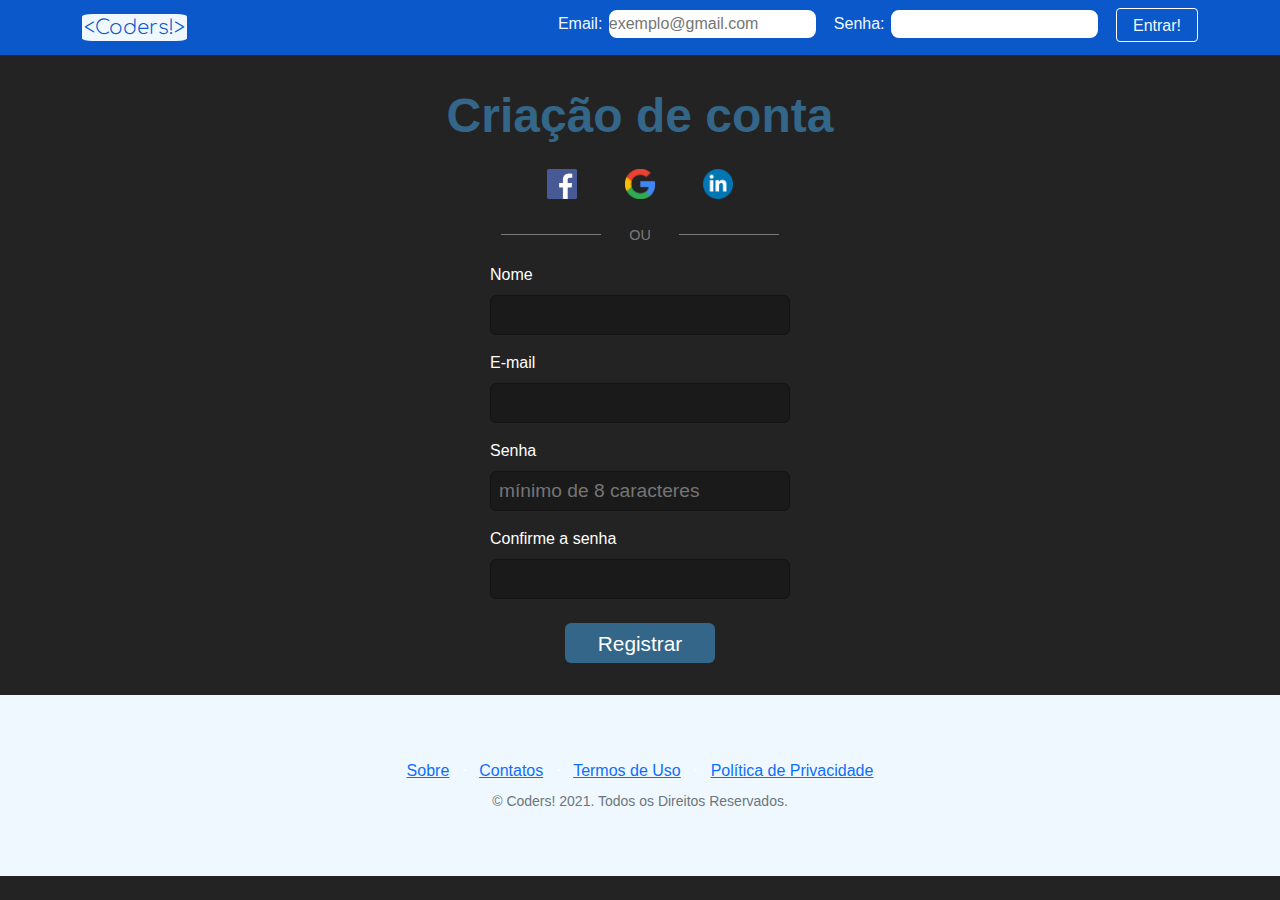
<file: Register/index.html>
<!DOCTYPE html>
<html lang="pt-br">
	<head>
		<meta charset="UTF-8" />
		<meta http-equiv="X-UA-Compatible" content="IE=edge" />
		<meta name="viewport" content="width=device-width, initial-scale=1.0" />
		<link
			href="https://cdn.jsdelivr.net/npm/bootstrap@5.1.1/dist/css/bootstrap.min.css"
			rel="stylesheet"
			integrity="sha384-F3w7mX95PdgyTmZZMECAngseQB83DfGTowi0iMjiWaeVhAn4FJkqJByhZMI3AhiU"
			crossorigin="anonymous"
		/>
		<link rel="stylesheet" href="./style.css" />
        
        <link rel="icon" type="image/x-icon" href="https://clipartart.com/images/udacity-logo-clipart-2.png" />

		<title>Registre-se na Coders!</title>
	</head>
	<body>
		<nav class="navbar navbar-light bg-ligth static-top" style="background-color: #0a58ca">
			<div class="container">
				<div class="logo">
					<!--só pra responsividade-->
					<a
						class="navbar-brand"
						href="../index.html"
						style="
							color: #0a58ca;
							background-color: aliceblue;
							border-radius: 10%;
							padding: 2px;
							font-family: 'Comfortaa', cursive;
						"
						>&ltCoders!&gt</a
					>
				</div>
				<form action="POST" class="campos">
					<div class="campo1">
						<label for="email" style="color: aliceblue">Email: </label>
						<input class="login" type="email" name="email" id="email" placeholder="exemplo@gmail.com" />
					</div>
					<div class="campo1">
						<label for="senha" style="color: aliceblue">Senha: </label>
						<input class="login" type="password" name="senha" id="senha" />
					</div>
					<div class="butaoLogin">
						<button class="btn loginBtn" type="submit">Entrar!</button>
					</div>
				</form>
			</div>
		</nav>
		<main>
			<h1>Criação de conta</h1>
			<div class="social-media">
				<a href="#"> <img src="./img/facebook.png" alt="Facebook" /></a>
				<a href="#"><img src="./img/google.png" alt="Google" /></a>
				<a href="#"><img src="./img/linkedin.png" alt="Linkedin" /></a>
			</div>

			<div class="OR">
				<span>OU</span>
			</div>

			<form action="#">
				<label for="name">
					<span>Nome</span>
					<input type="text" id="name" name="name" />
				</label>

				<label for="Email">
					<span>E-mail</span>
					<input type="email" id="email" name="email" />
				</label>

				<label for="password">
					<span>Senha</span>
					<input type="password" id="password" name="password" placeholder="mínimo de 8 caracteres" />
				</label>

				<label for="passwordC">
					<span>Confirme a senha</span>
					<input type="password" id="passwordC" name="passwordC" />
				</label>

				<input type="submit" value="Registrar" name="register" id="register" />
			</form>
		</main>
		<footer class="footer bg-body" style="bottom: 0; width: 100%">
			<div class="container">
				<div class="row">
					<div class="col-lg-6 h-100 text-center text-lg-start my-auto" style="text-align: center">
						<ul class="list-inline mb-2" style="text-align: center">
							<li class="list-inline-item"><a href="./sobre.html">Sobre</a></li>
							<li class="list-inline-item">⋅</li>
							<li class="list-inline-item"><a href="#!">Contatos</a></li>
							<li class="list-inline-item">⋅</li>
							<li class="list-inline-item"><a href="./contrucao.html">Termos de Uso</a></li>
							<li class="list-inline-item">⋅</li>
							<li class="list-inline-item"><a href="./contrucao.html">Política de Privacidade</a></li>
						</ul>
						<p class="text-muted small mb-4 mb-lg-0" style="text-align: center">
							&copy; Coders! 2021. Todos os Direitos Reservados.
						</p>
					</div>
				</div>
			</div>
		</footer>
	</body>
</html>
</file>
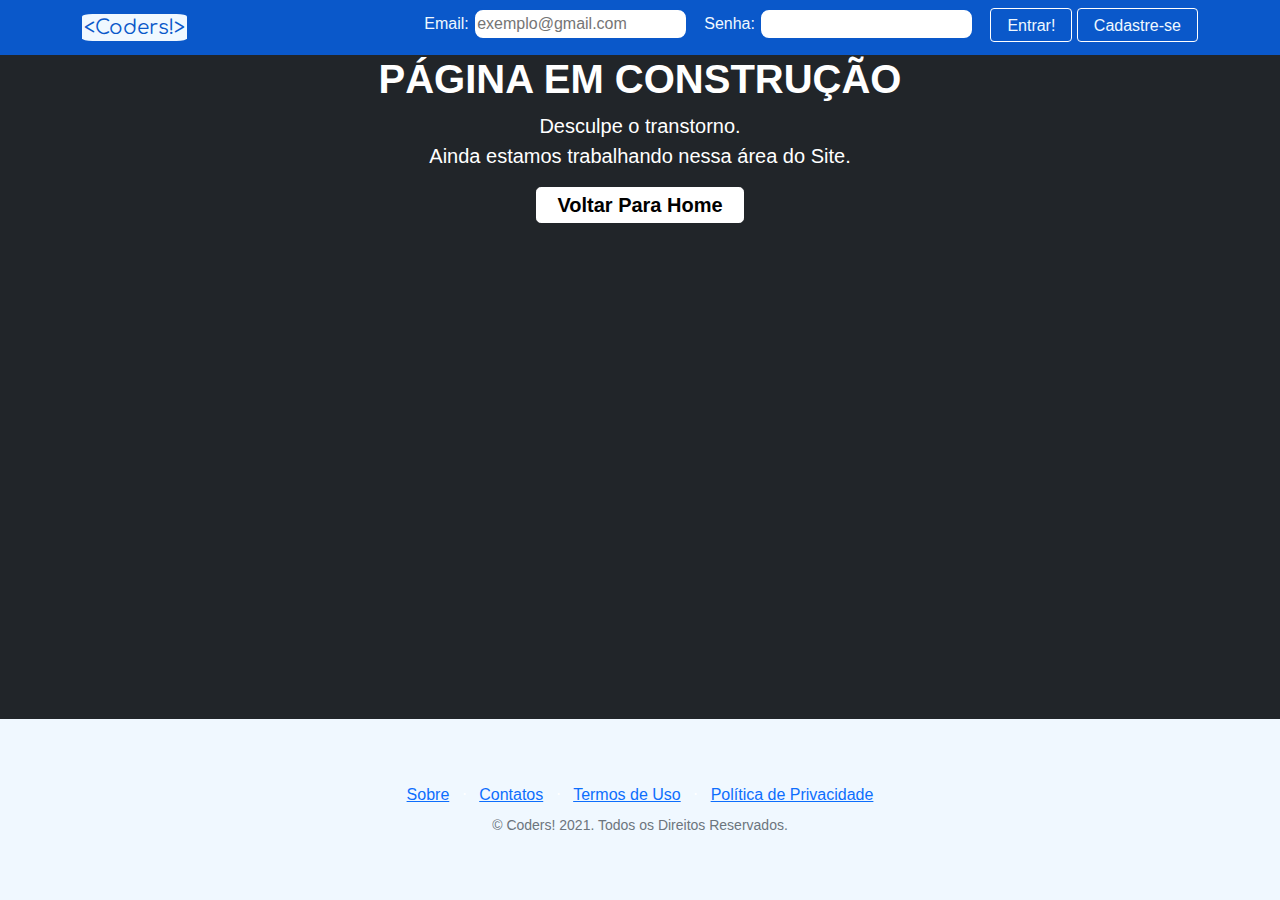
<file: contrucao.html>
<!DOCTYPE html>
<html lang="pt-br">
	<head>
		<meta charset="UTF-8" />
		<meta http-equiv="X-UA-Compatible" content="IE=edge" />
		<meta name="viewport" content="width=device-width, initial-scale=1.0" />

		<!-- Bootstrap CSS -->
		<link
			href="https://cdn.jsdelivr.net/npm/bootstrap@5.1.1/dist/css/bootstrap.min.css"
			rel="stylesheet"
			integrity="sha384-F3w7mX95PdgyTmZZMECAngseQB83DfGTowi0iMjiWaeVhAn4FJkqJByhZMI3AhiU"
			crossorigin="anonymous"
		/>

		<link rel="icon" type="image/x-icon" href="https://clipartart.com/images/udacity-logo-clipart-2.png" />

		<link rel="stylesheet" href="./css/contrucao.css" />

		<title>Ops!</title>
	</head>
	<body class="d-flex h-100 text-center text-white bg-dark" style="display: flex; flex-direction: column">
		<nav class="navbar navbar-light bg-ligth static-top" style="background-color: #0a58ca">
			<div class="container">
				<div class="logo">
					<!--só pra responsividade-->
					<a
						class="navbar-brand"
						href="./index.html"
						style="
							color: #0a58ca;
							background-color: aliceblue;
							border-radius: 10%;
							padding: 2px;
							font-family: 'Comfortaa', cursive;
						"
						>&ltCoders!&gt</a
					>
				</div>
				<form action="POST" class="campos">
					<div class="campo1">
						<label for="email" style="color: aliceblue">Email: </label>
						<input class="login" type="email" name="email" id="email" placeholder="exemplo@gmail.com" />
					</div>
					<div class="campo1">
						<label for="senha" style="color: aliceblue">Senha: </label>
						<input class="login" type="password" name="senha" id="senha" />
					</div>
					<div class="butaoLogin">
						<button class="btn loginBtn" type="submit">Entrar!</button>
						<button type="button" class="btn loginBtn">
							<a href="#showcase" style="text-decoration: none; color: aliceblue">Cadastre-se</a>
						</button>
					</div>
				</form>
			</div>
		</nav>

		<main class="px-3" style="display: flex; flex-direction: column; align-items: center; justify-content: center">
			<h1>PÁGINA EM CONSTRUÇÃO</h1>
			<p class="lead">Desculpe o transtorno. <br />Ainda estamos trabalhando nessa área do Site.</p>
			<a href="./index.html" class="btn btn-lg btn-secondary fw-bold border-white bg-white" id="botaoHome"
				>Voltar Para Home</a
			>
		</main>
		<footer class="footer bg-body" style="position: fixed; bottom: 0; width: 100%">
			<div class="container">
				<div class="row">
					<div class="col-lg-6 h-100 text-center text-lg-start my-auto" style="text-align: center">
						<ul class="list-inline mb-2" style="text-align: center">
							<li class="list-inline-item"><a href="./sobre.html">Sobre</a></li>
							<li class="list-inline-item">⋅</li>
							<li class="list-inline-item"><a href="#!">Contatos</a></li>
							<li class="list-inline-item">⋅</li>
							<li class="list-inline-item"><a href="./contrucao.html">Termos de Uso</a></li>
							<li class="list-inline-item">⋅</li>
							<li class="list-inline-item"><a href="./contrucao.html">Política de Privacidade</a></li>
						</ul>
						<p class="text-muted small mb-4 mb-lg-0" style="text-align: center">
							&copy; Coders! 2021. Todos os Direitos Reservados.
						</p>
					</div>
				</div>
			</div>
		</footer>
		<!-- Bootstrap Bundle with Popper -->
		<script
			src="https://cdn.jsdelivr.net/npm/bootstrap@5.1.1/dist/js/bootstrap.bundle.min.js"
			integrity="sha384-/bQdsTh/da6pkI1MST/rWKFNjaCP5gBSY4sEBT38Q/9RBh9AH40zEOg7Hlq2THRZ"
			crossorigin="anonymous"
		></script>
	</body>
</html>
</file>
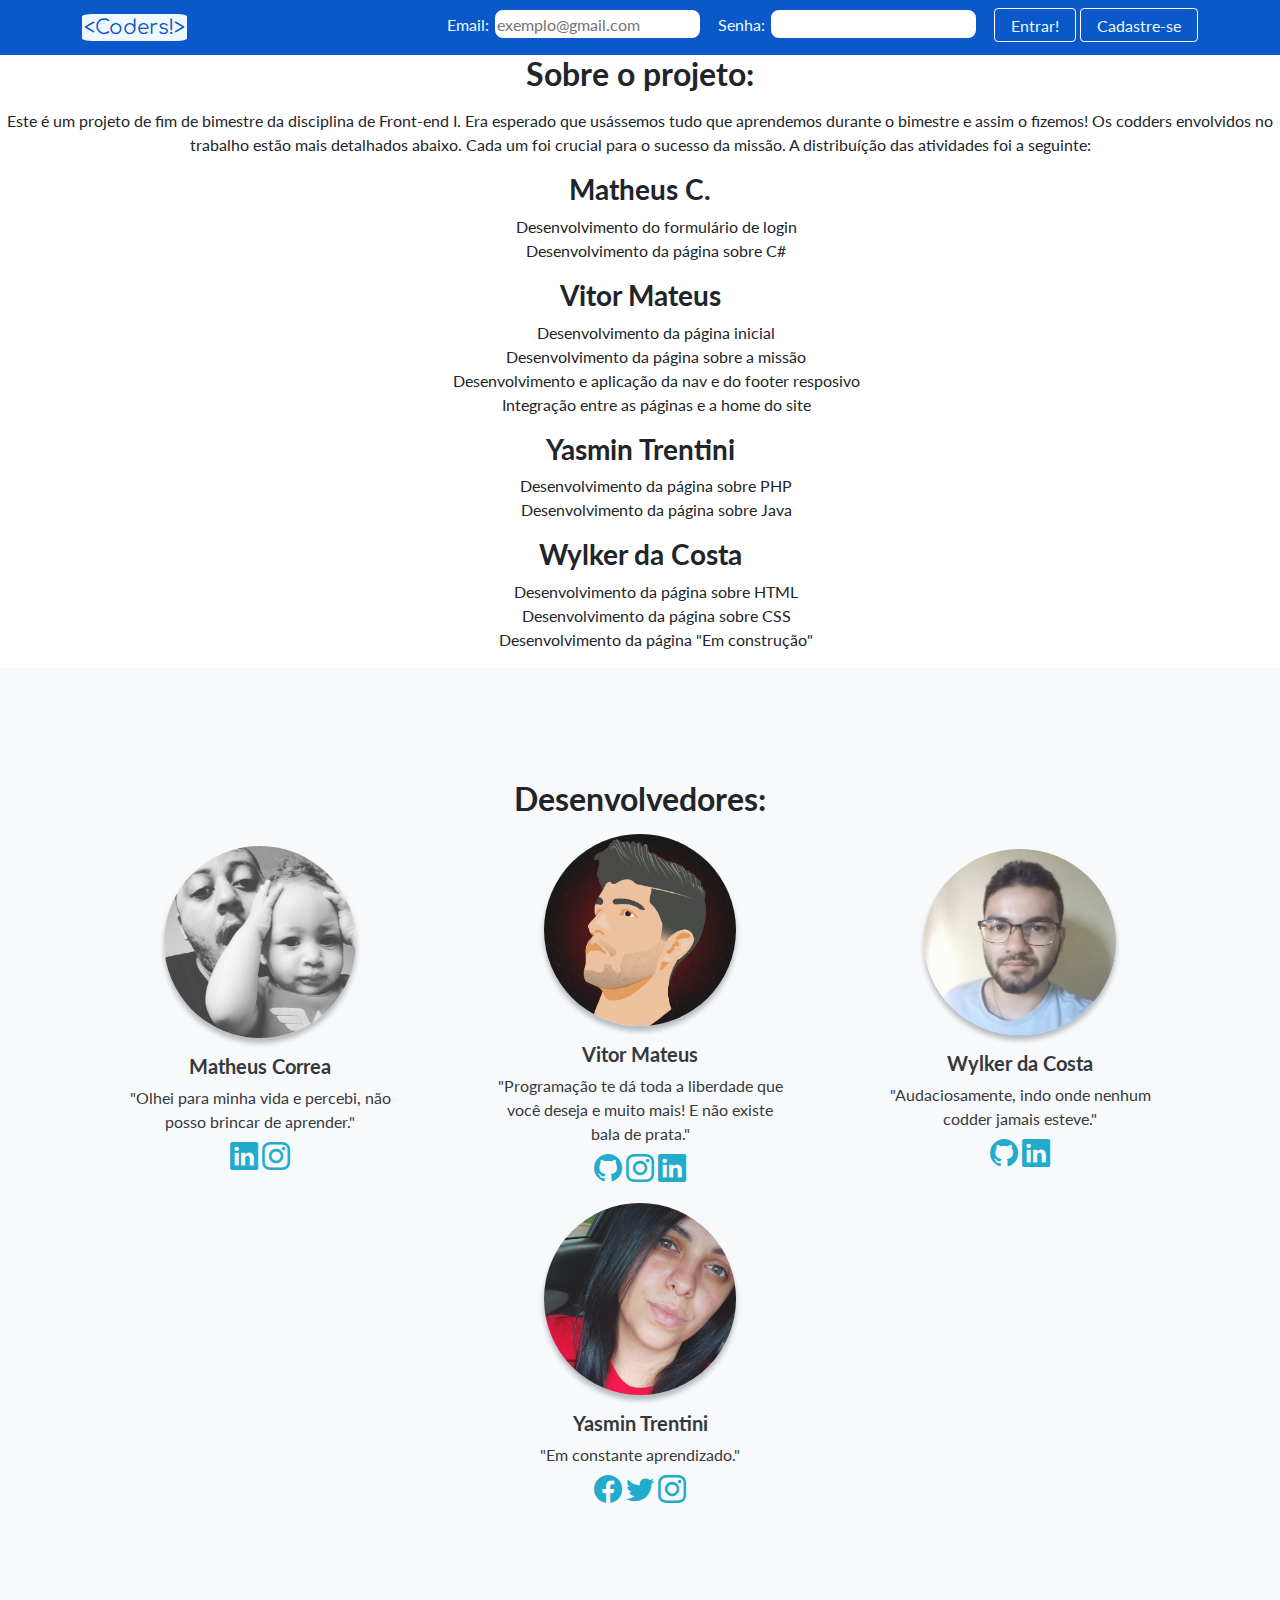
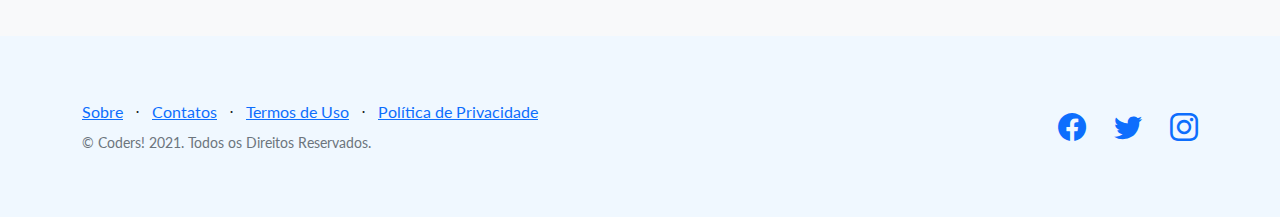
<file: sobre.html>
<!DOCTYPE html>
<html lang="pt-br">
	<head>
		<meta charset="utf-8" />
		<meta name="viewport" content="width=device-width, initial-scale=1, shrink-to-fit=no" />
		<!-- Favicon-->
		<link rel="icon" type="image/x-icon" href="https://clipartart.com/images/udacity-logo-clipart-2.png" />
		<!-- Bootstrap icons-->
		<link
			href="https://cdn.jsdelivr.net/npm/bootstrap-icons@1.5.0/font/bootstrap-icons.css"
			rel="stylesheet"
			type="text/css"
		/>
		<!-- Google fonts-->
		<link
			href="https://fonts.googleapis.com/css?family=Lato:300,400,700,300italic,400italic,700italic"
			rel="stylesheet"
			type="text/css"
		/>
		<!-- Core theme CSS (includes Bootstrap)-->
		<link href="css/styles.css" rel="stylesheet" />
		<title>Sobre os Desenvolvedores</title>
	</head>
	<body>
		<nav class="navbar navbar-light bg-ligth static-top" style="background-color: #0a58ca">
			<div class="container">
				<div class="logo">
					<!--só pra responsividade-->
					<a
						class="navbar-brand"
						href="./index.html"
						style="
							color: #0a58ca;
							background-color: aliceblue;
							border-radius: 10%;
							padding: 2px;
							font-family: 'Comfortaa', cursive;
						"
						>&ltCoders!&gt</a
					>
				</div>
				<form action="POST" class="campos">
					<div class="campo1">
						<label for="email" style="color: aliceblue">Email: </label>
						<input class="login" type="email" name="email" id="email" placeholder="exemplo@gmail.com" />
					</div>
					<div class="campo1">
						<label for="senha" style="color: aliceblue">Senha: </label>
						<input class="login" type="password" name="senha" id="senha" />
					</div>
					<div class="butaoLogin">
						<button class="btn loginBtn" type="submit">Entrar!</button>
						<button type="button" class="btn loginBtn">
							<a href="#showcase" style="text-decoration: none; color: aliceblue">Cadastre-se</a>
						</button>
					</div>
				</form>
			</div>
		</nav>

		<section class="missao" style="text-align: center">
			<!-- Dá pra fazer um gridiznho -->
			<h2 class="mb-5" style="text-align: center">Sobre o projeto:</h2>
			<p>
				Este é um projeto de fim de bimestre da disciplina de Front-end I. Era esperado que usássemos tudo que aprendemos
				durante o bimestre e assim o fizemos! Os codders envolvidos no trabalho estão mais detalhados abaixo. Cada um foi
				crucial para o sucesso da missão. A distribuíção das atividades foi a seguinte:
			</p>

			<h3>Matheus C.</h3>
			<ul class="listaTarefas">
				<li>Desenvolvimento do formulário de login</li>
				<li>Desenvolvimento da página sobre C#</li>
			</ul>

			<h3>Vitor Mateus</h3>
			<ul class="listaTarefas">
				<li>Desenvolvimento da página inicial</li>
				<li>Desenvolvimento da página sobre a missão</li>
				<li>Desenvolvimento e aplicação da nav e do footer resposivo</li>
				<li>Integração entre as páginas e a home do site</li>
			</ul>

			<h3>Yasmin Trentini</h3>
			<ul class="listaTarefas">
				<li>Desenvolvimento da página sobre PHP</li>
				<li>Desenvolvimento da página sobre Java</li>
			</ul>

			<h3>Wylker da Costa</h3>
			<ul class="listaTarefas">
				<li>Desenvolvimento da página sobre HTML</li>
				<li>Desenvolvimento da página sobre CSS</li>
				<li>Desenvolvimento da página "Em construção"</li>
			</ul>
		</section>

		<section class="testimonials text-center bg-light">
			<div class="container">
				<h2 class="mb-5">Desenvolvedores:</h2>
				<div class="teste">
					<div class="row">
						<div class="col-lg-4">
							<div class="testimonial-item mx-auto mb-5 mb-lg-0">
								<img class="img-fluid rounded-circle mb-3" src="./assets/img/matheusCropp.jpeg" alt="..." />
								<h5>Matheus Correa</h5>
								<p class="font-weight-light mb-0">"Olhei para minha vida e percebi, não posso brincar de aprender."</p>

								<a href="https://www.linkedin.com/in/matheus-correa-marques-1b11a5164"
									><i class="bi bi-linkedin fs-3" style="color: #0aa4ca"></i
								></a>
								<a href="https://instagram.com/zoiomat_?utm_medium=copy_link"
									><i class="bi-instagram fs-3" style="color: #0aa4ca"></i
								></a>
							</div>
						</div>
						<div class="col-lg-4">
							<div class="testimonial-item mx-auto mb-5 mb-lg-0">
								<img class="img-fluid rounded-circle mb-3" src="assets/img/VitorCropp.png" alt="..." />
								<h5>Vitor Mateus</h5>
								<p class="font-weight-light mb-0">
									"Programação te dá toda a liberdade que você deseja e muito mais! E não existe bala de prata."
								</p>
								<a href="https://github.com/VicMatteus"
									><i class="bi bi-github fs-3" style="color: #0aa4ca"></i
								></a>
								<a href="https://www.instagram.com/v.matteu/"
									><i class="bi-instagram fs-3" style="color: #0aa4ca"></i
								></a>
								<a href="https://www.linkedin.com/in/vitor-mateus-961857163/"
									><i class="bi bi-linkedin fs-3" style="color: #0aa4ca"></i
								></a>
							</div>
						</div>
						<div class="col-lg-4">
							<div class="testimonial-item mx-auto mb-5 mb-lg-0">
								<img class="img-fluid rounded-circle mb-3" src="assets/img/Wylker.jpeg" alt="..." />
								<h5>Wylker da Costa</h5>
								<p class="font-weight-light mb-0">"Audaciosamente, indo onde nenhum codder jamais esteve."</p>
								<a href="https://github.com/skywylker"><i class="bi bi-github fs-3" style="color: #0aa4ca"></i
								></a>
								<a href="https://www.linkedin.com/in/wylker/"><i class="bi bi-linkedin fs-3" style="color: #0aa4ca"></i
								></a>
							</div>
						</div>
						<div class="col-lg-4">
							<div class="testimonial-item mx-auto mb-5 mb-lg-0">
								<img class="img-fluid rounded-circle mb-3" src="assets/img/yasminCropp.jpeg" alt="..." />
								<h5>Yasmin Trentini</h5>
								<p class="font-weight-light mb-0">"Em constante aprendizado."</p>
								<div class="socialNet">
									<a href="https://www.facebook.com/rosangela.yasmin"
										><i class="bi-facebook fs-3" style="color: #0aa4ca"></i
									></a>
									<a href="https://twitter.com/YasminTrentini?s=09"
										><i class="bi-twitter fs-3" style="color: #0aa4ca"></i
									></a>
									<a href="https://www.instagram.com/p/CGQHae-jRcv/?utm_medium=copy_link"
										><i class="bi-instagram fs-3" style="color: #0aa4ca"></i
									></a>
								</div>
							</div>
						</div>
					</div>
				</div>
			</div>
		</section>
		<footer class="footer bg-body">
			<div class="container">
				<div class="row">
					<div class="col-lg-6 h-100 text-center text-lg-start my-auto">
						<ul class="list-inline mb-2">
							<li class="list-inline-item"><a href="./sobre.html">Sobre</a></li>
							<li class="list-inline-item">⋅</li>
							<li class="list-inline-item"><a href="#!">Contatos</a></li>
							<li class="list-inline-item">⋅</li>
							<li class="list-inline-item"><a href="./contrucao.html">Termos de Uso</a></li>
							<li class="list-inline-item">⋅</li>
							<li class="list-inline-item"><a href="./contrucao.html">Política de Privacidade</a></li>
						</ul>
						<p class="text-muted small mb-4 mb-lg-0">&copy; Coders! 2021. Todos os Direitos Reservados.</p>
					</div>
					<div class="col-lg-6 h-100 text-center text-lg-end my-auto">
						<ul class="list-inline mb-0">
							<li class="list-inline-item me-4">
								<a href="https://www.facebook.com/"><i class="bi-facebook fs-3"></i></a>
							</li>
							<li class="list-inline-item me-4">
								<a href="https://twitter.com/twitterbrasil"><i class="bi-twitter fs-3"></i></a>
							</li>
							<li class="list-inline-item">
								<a href="https://www.instagram.com/"><i class="bi-instagram fs-3"></i></a>
							</li>
						</ul>
					</div>
				</div>
			</div>
		</footer>
	</body>
</html>
</file>
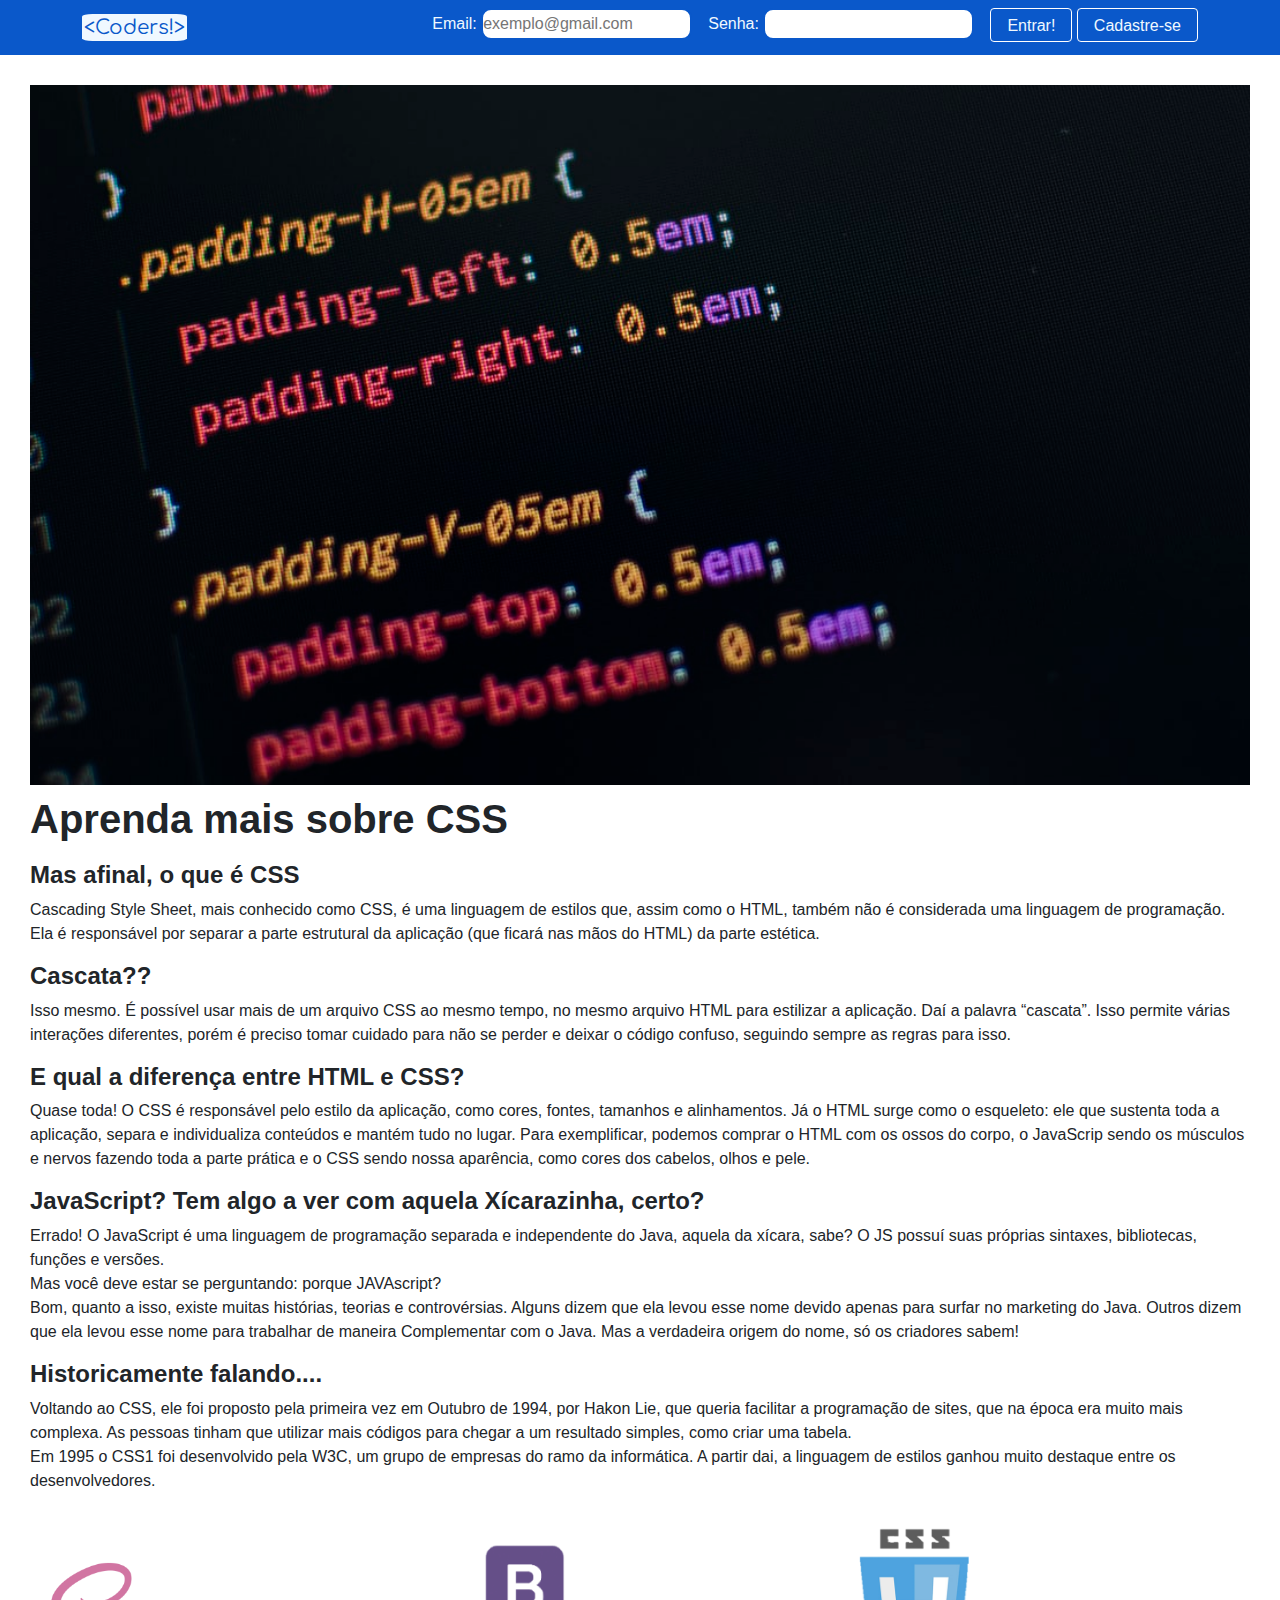
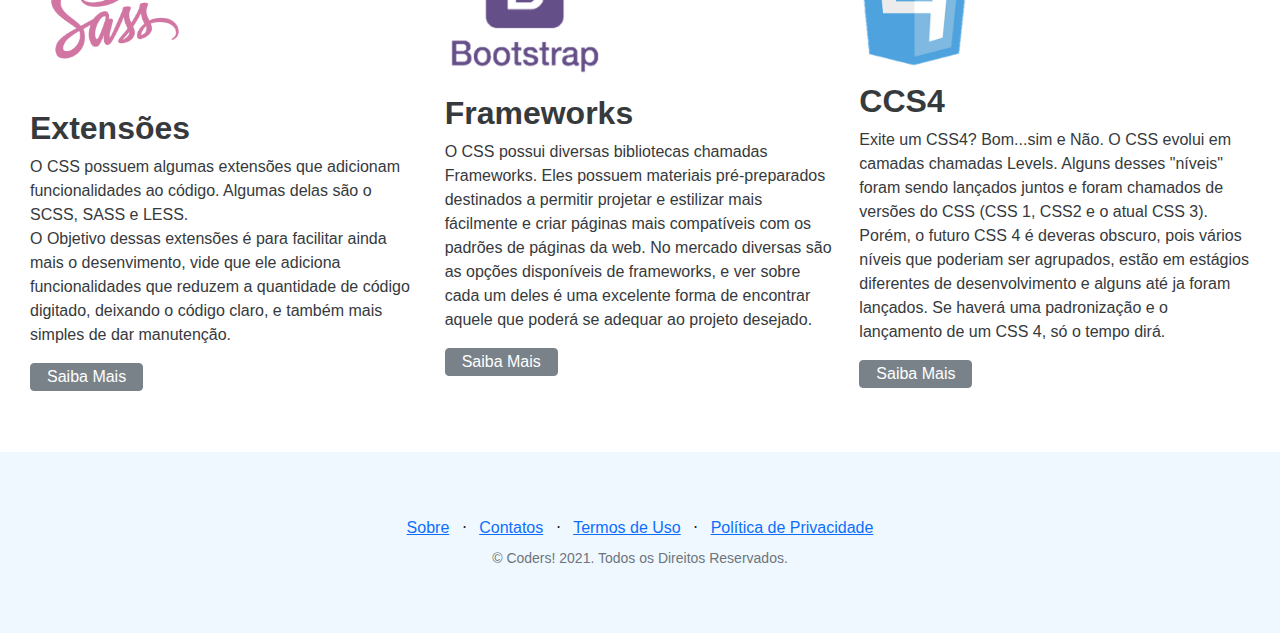
<file: htmlEcss/css.html>
<!DOCTYPE html>
<html lang="pt-br">
	<head>
		<meta charset="UTF-8" />
		<meta http-equiv="X-UA-Compatible" content="IE=edge" />
		<meta name="viewport" content="width=device-width, initial-scale=1.0" />
		<!-- Bootstrap CSS -->
		<link
			href="https://cdn.jsdelivr.net/npm/bootstrap@5.1.1/dist/css/bootstrap.min.css"
			rel="stylesheet"
			integrity="sha384-F3w7mX95PdgyTmZZMECAngseQB83DfGTowi0iMjiWaeVhAn4FJkqJByhZMI3AhiU"
			crossorigin="anonymous"
		/>

        <link rel="icon" type="image/x-icon" href="https://clipartart.com/images/udacity-logo-clipart-2.png" />

		<!--CSS standalone-->
		<link rel="stylesheet" href="./css/css.css" />

		<title>Coders || CSS</title>
	</head>

	<body>
		<nav class="navbar navbar-light bg-ligth static-top" style="background-color: #0a58ca">
			<div class="container">
				<div class="logo">
					<!--só pra responsividade-->
					<a
						class="navbar-brand"
						href="../index.html"
						style="
							color: #0a58ca;
							background-color: aliceblue;
							border-radius: 10%;
							padding: 2px;
							font-family: 'Comfortaa', cursive;
						"
						>&ltCoders!&gt</a
					>
				</div>
				<form action="POST" class="campos">
					<div class="campo1">
						<label for="email" style="color: aliceblue">Email: </label>
						<input class="login" type="email" name="email" id="email" placeholder="exemplo@gmail.com" />
					</div>
					<div class="campo1">
						<label for="senha" style="color: aliceblue">Senha: </label>
						<input class="login" type="password" name="senha" id="senha" />
					</div>
					<div class="butaoLogin">
						<button class="btn loginBtn" type="submit">Entrar!</button>
						<button type="button" class="btn loginBtn">
							<a href="../Register/index.html" style="text-decoration: none; color: aliceblue">Cadastre-se</a>
						</button>
					</div>
				</form>
			</div>
		</nav>

		<main>
			<div class="parallaxMainPage"></div>

			<h1>Aprenda mais sobre CSS</h1>

			<h4>Mas afinal, o que é CSS</h4>
			<p>
				Cascading Style Sheet, mais conhecido como CSS, é uma linguagem de estilos que, assim como o HTML, também não é
				considerada uma linguagem de programação. Ela é responsável por separar a parte estrutural da aplicação (que
				ficará nas mãos do HTML) da parte estética.
			</p>

			<div>
				<h4>Cascata??</h4>
				<p>
					Isso mesmo. É possível usar mais de um arquivo CSS ao mesmo tempo, no mesmo arquivo HTML para estilizar a
					aplicação. Daí a palavra “cascata”. Isso permite várias interações diferentes, porém é preciso tomar cuidado
					para não se perder e deixar o código confuso, seguindo sempre as regras para isso.
				</p>
				<h4>E qual a diferença entre HTML e CSS?</h4>
				<p>
					Quase toda! O CSS é responsável pelo estilo da aplicação, como cores, fontes, tamanhos e alinhamentos. Já o
					HTML surge como o esqueleto: ele que sustenta toda a aplicação, separa e individualiza conteúdos e mantém tudo
					no lugar. Para exemplificar, podemos comprar o HTML com os ossos do corpo, o JavaScrip sendo os músculos e
					nervos fazendo toda a parte prática e o CSS sendo nossa aparência, como cores dos cabelos, olhos e pele.
				</p>
			</div>

			<div>
				<h4>JavaScript? Tem algo a ver com aquela Xícarazinha, certo?</h4>
				<p>
					Errado! O JavaScript é uma linguagem de programação separada e independente do Java, aquela da xícara, sabe? O
					JS possuí suas próprias sintaxes, bibliotecas, funções e versões.<br />
					Mas você deve estar se perguntando: porque JAVAscript?<br />
					Bom, quanto a isso, existe muitas histórias, teorias e controvérsias. Alguns dizem que ela levou esse nome
					devido apenas para surfar no marketing do Java. Outros dizem que ela levou esse nome para trabalhar de maneira
					Complementar com o Java. Mas a verdadeira origem do nome, só os criadores sabem!
				</p>
				<h4>Historicamente falando....</h4>
				<p>
					Voltando ao CSS, ele foi proposto pela primeira vez em Outubro de 1994, por Hakon Lie, que queria facilitar a
					programação de sites, que na época era muito mais complexa. As pessoas tinham que utilizar mais códigos para
					chegar a um resultado simples, como criar uma tabela.<br />
					Em 1995 o CSS1 foi desenvolvido pela W3C, um grupo de empresas do ramo da informática. A partir dai, a
					linguagem de estilos ganhou muito destaque entre os desenvolvedores.
				</p>
			</div>

			<div class="row">
				<div class="col-lg-4">
					<img
						class="bd-placeholder-img"
						width="170"
						height="170"
						role="img"
						aria-label="Marcador de posição: 140 x 140"
						preserveAspectRatio="xMidYMid slice"
						focusable="false"
						src="./img/sass.png"
					/>

					<h2>Extensões</h2>

					<p class="cards">
						O CSS possuem algumas extensões que adicionam funcionalidades ao código. Algumas delas são o SCSS, SASS e
						LESS.<br />
						O Objetivo dessas extensões é para facilitar ainda mais o desenvimento, vide que ele adiciona
						funcionalidades que reduzem a quantidade de código digitado, deixando o código claro, e também mais
						simples de dar manutenção.
					</p>
					<p>
						<a
							class="btn btn-secondary"
							href="https://sass-lang.com/"
							target="_blank"
							>Saiba Mais</a
						>
					</p>
				</div>

				<div class="col-lg-4">
					<img
						class="bd-placeholder-img"
						width="160"
						height="140"
						role="img"
						aria-label="Marcador de posição: 140 x 140"
						preserveAspectRatio="xMidYMid slice"
						focusable="false"
						src="./img/bootstrap.png"
					/>

					<h2>Frameworks</h2>

					<p class="cards">
						O CSS possui diversas bibliotecas chamadas Frameworks. Eles possuem materiais pré-preparados destinados a
						permitir projetar e estilizar mais fácilmente e criar páginas mais compatíveis com os padrões de páginas
						da web. No mercado diversas são as opções disponíveis de frameworks, e ver sobre cada um deles é uma
						excelente forma de encontrar aquele que poderá se adequar ao projeto desejado.
					</p>
					<p>
						<a
							class="btn btn-secondary"
							href="https://getbootstrap.com/"
							target="_blank"
							>Saiba Mais</a
						>
					</p>
				</div>

				<div class="col-lg-4">
					<img
						class="bd-placeholder-img"
						width="110"
						height="140"
						xmlns="http://www.w3.org/2000/svg"
						role="img"
						aria-label="Marcador de posição: 140 x 140"
						preserveAspectRatio="xMidYMid slice"
						focusable="false"
						src="./img/css4.png"
					/>

					<h2>CCS4</h2>

					<p>
						Exite um CSS4? Bom...sim e Não. O CSS evolui em camadas chamadas Levels. Alguns desses "níveis" foram
						sendo lançados juntos e foram chamados de versões do CSS (CSS 1, CSS2 e o atual CSS 3). Porém, o futuro
						CSS 4 é deveras obscuro, pois vários níveis que poderiam ser agrupados, estão em estágios diferentes de
						desenvolvimento e alguns até ja foram lançados. Se haverá uma padronização e o lançamento de um CSS 4, só
						o tempo dirá.
					</p>
					<p>
						<a
							class="btn btn-secondary"
							href="https://www.vivodecodigo.com.br/web-design/css4-a-nova-versao-do-css-que-nunca-existira/"
							target="_blank"
							>Saiba Mais</a
						>
					</p>
				</div>
			</div>
		</main>
		<footer class="footer bg-body" style="bottom: 0; width: 100%">
			<div class="container">
				<div class="row">
					<div class="col-lg-6 h-100 text-center text-lg-start my-auto" style="text-align: center">
						<ul class="list-inline mb-2" style="text-align: center">
							<li class="list-inline-item"><a href="../sobre.html">Sobre</a></li>
							<li class="list-inline-item">⋅</li>
							<li class="list-inline-item"><a href="#!">Contatos</a></li>
							<li class="list-inline-item">⋅</li>
							<li class="list-inline-item"><a href="../contrucao.html">Termos de Uso</a></li>
							<li class="list-inline-item">⋅</li>
							<li class="list-inline-item"><a href="../contrucao.html">Política de Privacidade</a></li>
						</ul>
						<p class="text-muted small mb-4 mb-lg-0" style="text-align: center">
							&copy; Coders! 2021. Todos os Direitos Reservados.
						</p>
					</div>
				</div>
			</div>
		</footer>
		<!-- JavaScript Bundle with Popper -->
		<script
			src="https://cdn.jsdelivr.net/npm/bootstrap@5.1.1/dist/js/bootstrap.bundle.min.js"
			integrity="sha384-/bQdsTh/da6pkI1MST/rWKFNjaCP5gBSY4sEBT38Q/9RBh9AH40zEOg7Hlq2THRZ"
			crossorigin="anonymous"
		></script>
	</body>
</html>
</file>
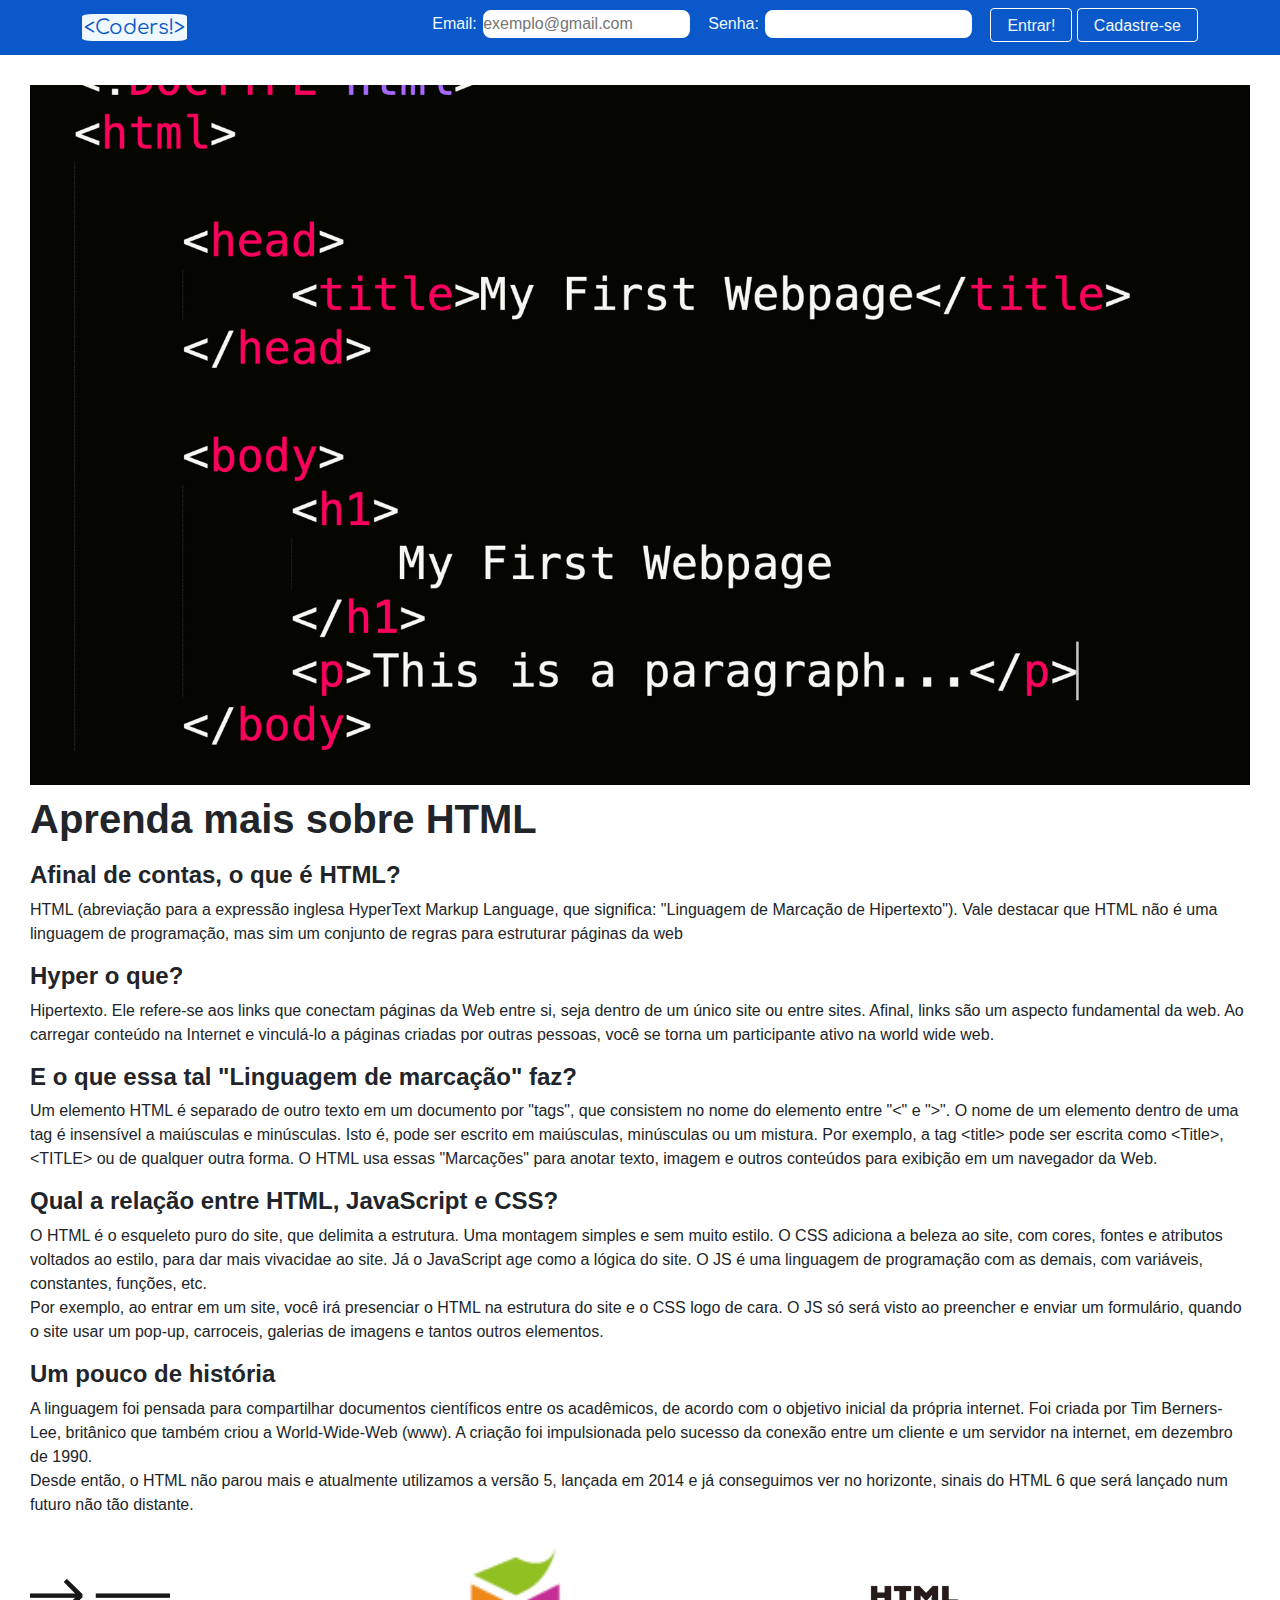
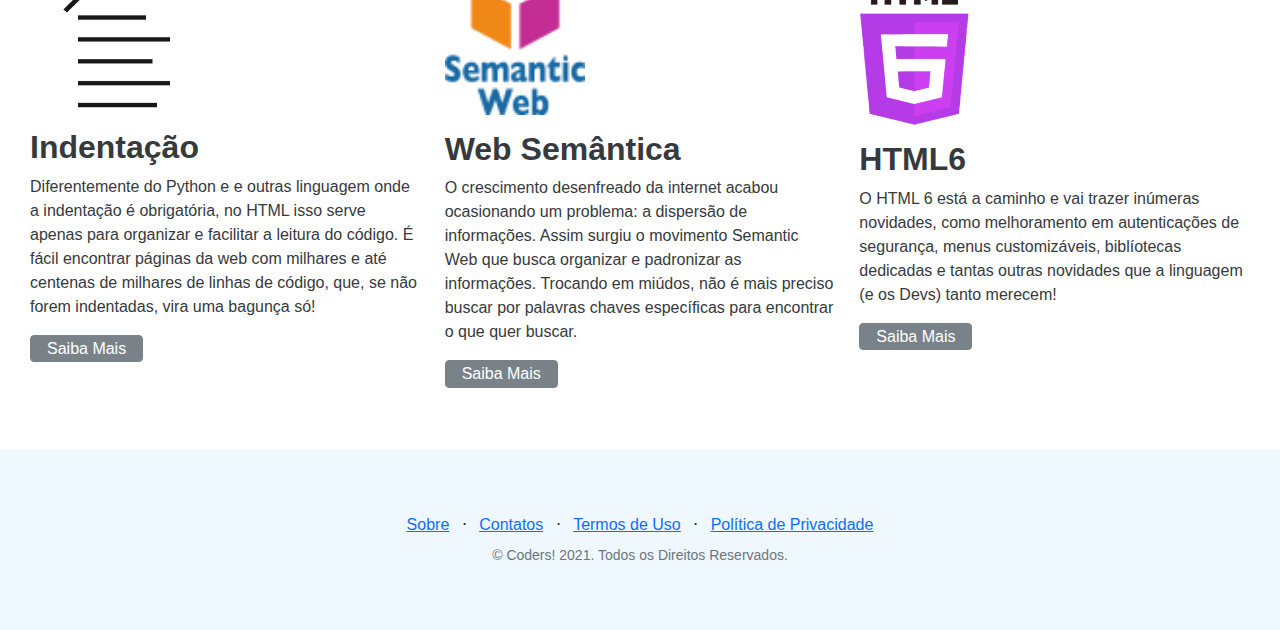
<file: htmlEcss/html.html>
<!DOCTYPE html>
<html lang="pt-br">
	<head>
		<meta charset="UTF-8" />
		<meta http-equiv="X-UA-Compatible" content="IE=edge" />
		<meta name="viewport" content="width=device-width, initial-scale=1.0" />
		<!-- Bootstrap CSS -->
		<link
			href="https://cdn.jsdelivr.net/npm/bootstrap@5.1.1/dist/css/bootstrap.min.css"
			rel="stylesheet"
			integrity="sha384-F3w7mX95PdgyTmZZMECAngseQB83DfGTowi0iMjiWaeVhAn4FJkqJByhZMI3AhiU"
			crossorigin="anonymous"
		/>

		<link rel="icon" type="image/x-icon" href="https://clipartart.com/images/udacity-logo-clipart-2.png" />

		<!--CSS standalone-->
		<link rel="stylesheet" href="./css/html.css" />

		<title>Coders || HTML</title>
	</head>

	<body>
		<nav class="navbar navbar-light bg-ligth static-top" style="background-color: #0a58ca">
			<div class="container">
				<div class="logo">
					<!--só pra responsividade-->
					<a
						class="navbar-brand"
						href="../index.html"
						style="
							color: #0a58ca;
							background-color: aliceblue;
							border-radius: 10%;
							padding: 2px;
							font-family: 'Comfortaa', cursive;
						"
						>&ltCoders!&gt</a
					>
				</div>
				<form action="POST" class="campos">
					<div class="campo1">
						<label for="email" style="color: aliceblue">Email: </label>
						<input class="login" type="email" name="email" id="email" placeholder="exemplo@gmail.com" />
					</div>
					<div class="campo1">
						<label for="senha" style="color: aliceblue">Senha: </label>
						<input class="login" type="password" name="senha" id="senha" />
					</div>
					<div class="butaoLogin">
						<button class="btn loginBtn" type="submit">Entrar!</button>
						<button type="button" class="btn loginBtn">
							<a href="../Register/index.html" style="text-decoration: none; color: aliceblue">Cadastre-se</a>
						</button>
					</div>
				</form>
			</div>
		</nav>
		<main>
			<div class="parallaxMainPage"></div>

			<h1>Aprenda mais sobre HTML</h1>

			<h4>Afinal de contas, o que é HTML?</h4>
			<p>
				HTML (abreviação para a expressão inglesa HyperText Markup Language, que significa: "Linguagem de Marcação de
				Hipertexto"). Vale destacar que HTML não é uma linguagem de programação, mas sim um conjunto de regras para
				estruturar páginas da web
			</p>

			<div>
				<h4>Hyper o que?</h4>
				<p>
					Hipertexto. Ele refere-se aos links que conectam páginas da Web entre si, seja dentro de um único site ou
					entre sites. Afinal, links são um aspecto fundamental da web. Ao carregar conteúdo na Internet e vinculá-lo a
					páginas criadas por outras pessoas, você se torna um participante ativo na world wide web.
				</p>
				<h4>E o que essa tal "Linguagem de marcação" faz?</h4>
				<p>
					Um elemento HTML é separado de outro texto em um documento por "tags", que consistem no nome do elemento entre
					"&lt;" e "&gt;". O nome de um elemento dentro de uma tag é insensível a maiúsculas e minúsculas. Isto é, pode
					ser escrito em maiúsculas, minúsculas ou um mistura. Por exemplo, a tag &lt;title&gt; pode ser escrita como
					&lt;Title&gt;, &lt;TITLE&gt; ou de qualquer outra forma. O HTML usa essas "Marcações" para anotar texto,
					imagem e outros conteúdos para exibição em um navegador da Web.
				</p>
			</div>

			<div>
				<h4>Qual a relação entre HTML, JavaScript e CSS?</h4>
				<p>
					O HTML é o esqueleto puro do site, que delimita a estrutura. Uma montagem simples e sem muito estilo. O CSS
					adiciona a beleza ao site, com cores, fontes e atributos voltados ao estilo, para dar mais vivacidae ao site.
					Já o JavaScript age como a lógica do site. O JS é uma linguagem de programação com as demais, com variáveis,
					constantes, funções, etc.<br />
					Por exemplo, ao entrar em um site, você irá presenciar o HTML na estrutura do site e o CSS logo de cara. O JS
					só será visto ao preencher e enviar um formulário, quando o site usar um pop-up, carroceis, galerias de
					imagens e tantos outros elementos.
				</p>
				<h4>Um pouco de história</h4>
				<p>
					A linguagem foi pensada para compartilhar documentos científicos entre os acadêmicos, de acordo com o objetivo
					inicial da própria internet. Foi criada por Tim Berners-Lee, britânico que também criou a World-Wide-Web
					(www). A criação foi impulsionada pelo sucesso da conexão entre um cliente e um servidor na internet, em
					dezembro de 1990.<br />
					Desde então, o HTML não parou mais e atualmente utilizamos a versão 5, lançada em 2014 e já conseguimos ver no
					horizonte, sinais do HTML 6 que será lançado num futuro não tão distante.
				</p>
			</div>

			<div class="row">
				<div class="col-lg-4">
					<img
						class="bd-placeholder-img"
						width="140"
						height="140"
						role="img"
						aria-label="Marcador de posição: 140 x 140"
						preserveAspectRatio="xMidYMid slice"
						focusable="false"
						src="./img/indentacao.png"
					/>

					<h2>Indentação</h2>

					<p class="cards">
						Diferentemente do Python e e outras linguagem onde a indentação é obrigatória, no HTML isso serve apenas
						para organizar e facilitar a leitura do código. É fácil encontrar páginas da web com milhares e até
						centenas de milhares de linhas de código, que, se não forem indentadas, vira uma bagunça só!
					</p>
					<p>
						<a
							class="btn btn-secondary"
							href="https://www.htmlprogressivo.net/2013/06/Tags-aninhadas-e-identacao-de-um-codigo-HTML.html"
							target="_blank"
							>Saiba Mais</a
						>
					</p>
				</div>

				<div class="col-lg-4">
					<img
						class="bd-placeholder-img"
						width="140"
						height="167"
						role="img"
						aria-label="Marcador de posição: 140 x 140"
						preserveAspectRatio="xMidYMid slice"
						focusable="false"
						src="./img/semantic.png"
					/>

					<h2>Web Semântica</h2>

					<p class="cards">
						O crescimento desenfreado da internet acabou ocasionando um problema: a dispersão de informações. Assim
						surgiu o movimento Semantic Web que busca organizar e padronizar as informações. Trocando em miúdos, não é
						mais preciso buscar por palavras chaves específicas para encontrar o que quer buscar.
					</p>
					<p>
						<a
							class="btn btn-secondary"
							href="https://www.organicadigital.com/blog/o-que-e-web-semantica/"
							target="_blank"
							>Saiba Mais</a
						>
					</p>
				</div>

				<div class="col-lg-4">
					<img
						class="bd-placeholder-img"
						width="110"
						height="140"
						xmlns="http://www.w3.org/2000/svg"
						role="img"
						aria-label="Marcador de posição: 140 x 140"
						preserveAspectRatio="xMidYMid slice"
						focusable="false"
						src="./img/HTML6.png"
					/>

					<h2>HTML6</h2>

					<p>
						O HTML 6 está a caminho e vai trazer inúmeras novidades, como melhoramento em autenticações de segurança,
						menus customizáveis, biblíotecas dedicadas e tantas outras novidades que a linguagem (e os Devs) tanto
						merecem!
					</p>
					<p><a class="btn btn-secondary" href="https://morioh.com/p/6d422fc49bd2" target="_blank">Saiba Mais</a></p>
				</div>
			</div>
		</main>
		<footer class="footer bg-body" style="bottom: 0; width: 100%">
			<div class="container">
				<div class="row">
					<div class="col-lg-6 h-100 text-center text-lg-start my-auto" style="text-align: center">
						<ul class="list-inline mb-2" style="text-align: center">
							<li class="list-inline-item"><a href="../sobre.html">Sobre</a></li>
							<li class="list-inline-item">⋅</li>
							<li class="list-inline-item"><a href="#!">Contatos</a></li>
							<li class="list-inline-item">⋅</li>
							<li class="list-inline-item"><a href="../contrucao.html">Termos de Uso</a></li>
							<li class="list-inline-item">⋅</li>
							<li class="list-inline-item"><a href="../contrucao.html">Política de Privacidade</a></li>
						</ul>
						<p class="text-muted small mb-4 mb-lg-0" style="text-align: center">
							&copy; Coders! 2021. Todos os Direitos Reservados.
						</p>
					</div>
				</div>
			</div>
		</footer>

		<!-- JavaScript Bundle with Popper -->
		<script
			src="https://cdn.jsdelivr.net/npm/bootstrap@5.1.1/dist/js/bootstrap.bundle.min.js"
			integrity="sha384-/bQdsTh/da6pkI1MST/rWKFNjaCP5gBSY4sEBT38Q/9RBh9AH40zEOg7Hlq2THRZ"
			crossorigin="anonymous"
		></script>
	</body>
</html>
</file>
<file: css/styles.css>
@charset "UTF-8";
@import url("https://fonts.googleapis.com/css2?family=Comfortaa:wght@400;700&family=Passion+One&family=Press+Start+2P&display=swap");

/* font-family: 'Comfortaa', cursive;
font-family: 'Passion One', cursive;
font-family: 'Press Start 2P', cursive; */

/*!
* Start Bootstrap - Landing Page v6.0.3 (https://startbootstrap.com/theme/landing-page)
* Copyright 2013-2021 Start Bootstrap
* Licensed under MIT (https://github.com/StartBootstrap/startbootstrap-landing-page/blob/master/LICENSE)
*/
/*!
 * Bootstrap v5.1.0 (https://getbootstrap.com/)
 * Copyright 2011-2021 The Bootstrap Authors
 * Copyright 2011-2021 Twitter, Inc.
 * Licensed under MIT (https://github.com/twbs/bootstrap/blob/main/LICENSE)
 */
:root {
	--bs-blue: #0d6efd;
	--bs-indigo: #6610f2;
	--bs-purple: #6f42c1;
	--bs-pink: #d63384;
	--bs-red: #dc3545;
	--bs-orange: #fd7e14;
	--bs-yellow: #ffc107;
	--bs-green: #198754;
	--bs-teal: #20c997;
	--bs-cyan: #0dcaf0;
	--bs-white: #fff;
	--bs-gray: #6c757d;
	--bs-gray-dark: #343a40;
	--bs-gray-100: #f8f9fa;
	--bs-gray-200: #e9ecef;
	--bs-gray-300: #dee2e6;
	--bs-gray-400: #ced4da;
	--bs-gray-500: #adb5bd;
	--bs-gray-600: #6c757d;
	--bs-gray-700: #495057;
	--bs-gray-800: #343a40;
	--bs-gray-900: #212529;
	--bs-primary: #0d6efd;
	--bs-secondary: #6c757d;
	--bs-success: #198754;
	--bs-info: #0dcaf0;
	--bs-warning: #ffc107;
	--bs-danger: #dc3545;
	--bs-light: #f8f9fa;
	--bs-dark: #212529;
	--bs-primary-rgb: 13, 110, 253;
	--bs-secondary-rgb: 108, 117, 125;
	--bs-success-rgb: 25, 135, 84;
	--bs-info-rgb: 13, 202, 240;
	--bs-warning-rgb: 255, 193, 7;
	--bs-danger-rgb: 220, 53, 69;
	--bs-light-rgb: 248, 249, 250;
	--bs-dark-rgb: 33, 37, 41;
	--bs-white-rgb: 255, 255, 255;
	--bs-black-rgb: 0, 0, 0;
	--bs-body-rgb: 33, 37, 41;
	--bs-font-sans-serif: system-ui, -apple-system, "Segoe UI", Roboto, "Helvetica Neue", Arial, "Noto Sans", "Liberation Sans",
		sans-serif, "Apple Color Emoji", "Segoe UI Emoji", "Segoe UI Symbol", "Noto Color Emoji";
	--bs-font-monospace: SFMono-Regular, Menlo, Monaco, Consolas, "Liberation Mono", "Courier New", monospace;
	--bs-gradient: linear-gradient(180deg, rgba(255, 255, 255, 0.15), rgba(255, 255, 255, 0));
	--bs-body-font-family: Lato, -apple-system, BlinkMacSystemFont, Segoe UI, Roboto, Helvetica Neue, Arial, sans-serif,
		Apple Color Emoji, Segoe UI Emoji, Segoe UI Symbol, Noto Color Emoji;
	--bs-body-font-size: 1rem;
	--bs-body-font-weight: 400;
	--bs-body-line-height: 1.5;
	--bs-body-color: #212529;
	--bs-body-bg: #fff;
}

*,
*::before,
*::after {
	box-sizing: border-box;
}

@media (prefers-reduced-motion: no-preference) {
	:root {
		scroll-behavior: smooth;
	}
}

body {
	margin: 0;
	font-family: var(--bs-body-font-family);
	font-size: var(--bs-body-font-size);
	font-weight: var(--bs-body-font-weight);
	line-height: var(--bs-body-line-height);
	color: var(--bs-body-color);
	text-align: var(--bs-body-text-align);
	background-color: var(--bs-body-bg);
	-webkit-text-size-adjust: 100%;
	-webkit-tap-highlight-color: rgba(0, 0, 0, 0);
}

.listaTarefas {
	list-style-type: none;
}

.campos {
	display: flex;
	flex-flow: row wrap;
	gap: 1rem;
}
.campo1 {
}

hr {
	margin: 1rem 0;
	color: inherit;
	background-color: currentColor;
	border: 0;
	opacity: 0.25;
}

hr:not([size]) {
	height: 1px;
}

h6,
.h6,
h5,
.h5,
h4,
.h4,
h3,
.h3,
h2,
.h2,
h1,
.h1 {
	margin-top: 0;
	margin-bottom: 0.5rem;
	font-weight: 700;
	line-height: 1.2;
}

h1,
.h1 {
	font-size: calc(1.375rem + 1.5vw);
}
@media (min-width: 1200px) {
	h1,
	.h1 {
		font-size: 2.5rem;
	}
}

h2,
.h2 {
	font-size: calc(1.325rem + 0.9vw);
}
@media (min-width: 1200px) {
	h2,
	.h2 {
		font-size: 2rem;
	}
}

h3,
.h3 {
	font-size: calc(1.3rem + 0.6vw);
}
@media (min-width: 1200px) {
	h3,
	.h3 {
		font-size: 1.75rem;
	}
}

h4,
.h4 {
	font-size: calc(1.275rem + 0.3vw);
}
@media (min-width: 1200px) {
	h4,
	.h4 {
		font-size: 1.5rem;
	}
}

h5,
.h5 {
	font-size: 1.25rem;
}

h6,
.h6 {
	font-size: 1rem;
}

p {
	margin-top: 0;
	margin-bottom: 1rem;
}

abbr[title],
abbr[data-bs-original-title] {
	-webkit-text-decoration: underline dotted;
	text-decoration: underline dotted;
	cursor: help;
	-webkit-text-decoration-skip-ink: none;
	text-decoration-skip-ink: none;
}

address {
	margin-bottom: 1rem;
	font-style: normal;
	line-height: inherit;
}

ol,
ul {
	padding-left: 2rem;
}

ol,
ul,
dl {
	margin-top: 0;
	margin-bottom: 1rem;
}

ol ol,
ul ul,
ol ul,
ul ol {
	margin-bottom: 0;
}

dt {
	font-weight: 700;
}

dd {
	margin-bottom: 0.5rem;
	margin-left: 0;
}

blockquote {
	margin: 0 0 1rem;
}

b,
strong {
	font-weight: bolder;
}

small,
.small {
	font-size: 0.875em;
}

mark,
.mark {
	padding: 0.2em;
	background-color: #fcf8e3;
}

sub,
sup {
	position: relative;
	font-size: 0.75em;
	line-height: 0;
	vertical-align: baseline;
}

sub {
	bottom: -0.25em;
}

sup {
	top: -0.5em;
}

a {
	color: #0d6efd;
	text-decoration: underline;
}
a:hover {
	color: #0a58ca;
}

a:not([href]):not([class]),
a:not([href]):not([class]):hover {
	color: inherit;
	text-decoration: none;
}

pre,
code,
kbd,
samp {
	font-family: var(--bs-font-monospace);
	font-size: 1em;
	direction: ltr /* rtl:ignore */;
	unicode-bidi: bidi-override;
}

pre {
	display: block;
	margin-top: 0;
	margin-bottom: 1rem;
	overflow: auto;
	font-size: 0.875em;
}
pre code {
	font-size: inherit;
	color: inherit;
	word-break: normal;
}

code {
	font-size: 0.875em;
	color: #d63384;
	word-wrap: break-word;
}
a > code {
	color: inherit;
}

kbd {
	padding: 0.2rem 0.4rem;
	font-size: 0.875em;
	color: #fff;
	background-color: #212529;
	border-radius: 0.2rem;
}
kbd kbd {
	padding: 0;
	font-size: 1em;
	font-weight: 700;
}

figure {
	margin: 0 0 1rem;
}

img,
svg {
	vertical-align: middle;
}

table {
	caption-side: bottom;
	border-collapse: collapse;
}

caption {
	padding-top: 0.5rem;
	padding-bottom: 0.5rem;
	color: #6c757d;
	text-align: left;
}

th {
	text-align: inherit;
	text-align: -webkit-match-parent;
}

thead,
tbody,
tfoot,
tr,
td,
th {
	border-color: inherit;
	border-style: solid;
	border-width: 0;
}

label {
	display: inline-block;
}

button {
	border-radius: 0;
}

button:focus:not(:focus-visible) {
	outline: 0;
}

input,
button,
select,
optgroup,
textarea {
	margin: 0;
	font-family: inherit;
	font-size: inherit;
	line-height: inherit;
}

button,
select {
	text-transform: none;
}

[role="button"] {
	cursor: pointer;
}

select {
	word-wrap: normal;
}
select:disabled {
	opacity: 1;
}

[list]::-webkit-calendar-picker-indicator {
	display: none;
}

button,
[type="button"],
[type="reset"],
[type="submit"] {
	-webkit-appearance: button;
}
button:not(:disabled),
[type="button"]:not(:disabled),
[type="reset"]:not(:disabled),
[type="submit"]:not(:disabled) {
	cursor: pointer;
}

::-moz-focus-inner {
	padding: 0;
	border-style: none;
}

textarea {
	resize: vertical;
}

fieldset {
	min-width: 0;
	padding: 0;
	margin: 0;
	border: 0;
}

legend {
	float: left;
	width: 100%;
	padding: 0;
	margin-bottom: 0.5rem;
	font-size: calc(1.275rem + 0.3vw);
	line-height: inherit;
}
@media (min-width: 1200px) {
	legend {
		font-size: 1.5rem;
	}
}
legend + * {
	clear: left;
}

::-webkit-datetime-edit-fields-wrapper,
::-webkit-datetime-edit-text,
::-webkit-datetime-edit-minute,
::-webkit-datetime-edit-hour-field,
::-webkit-datetime-edit-day-field,
::-webkit-datetime-edit-month-field,
::-webkit-datetime-edit-year-field {
	padding: 0;
}

::-webkit-inner-spin-button {
	height: auto;
}

[type="search"] {
	outline-offset: -2px;
	-webkit-appearance: textfield;
}

/* rtl:raw:
[type="tel"],
[type="url"],
[type="email"],
[type="number"] {
  direction: ltr;
}
*/
::-webkit-search-decoration {
	-webkit-appearance: none;
}

::-webkit-color-swatch-wrapper {
	padding: 0;
}

::-webkit-file-upload-button {
	font: inherit;
}

::file-selector-button {
	font: inherit;
}

::-webkit-file-upload-button {
	font: inherit;
	-webkit-appearance: button;
}

output {
	display: inline-block;
}

iframe {
	border: 0;
}

summary {
	display: list-item;
	cursor: pointer;
}

progress {
	vertical-align: baseline;
}

[hidden] {
	display: none !important;
}

.lead {
	font-size: 1.25rem;
	font-weight: 300;
}

.display-1 {
	font-size: calc(1.625rem + 4.5vw);
	font-weight: 300;
	line-height: 1.2;
}
@media (min-width: 1200px) {
	.display-1 {
		font-size: 5rem;
	}
}

.display-2 {
	font-size: calc(1.575rem + 3.9vw);
	font-weight: 300;
	line-height: 1.2;
}
@media (min-width: 1200px) {
	.display-2 {
		font-size: 4.5rem;
	}
}

.display-3 {
	font-size: calc(1.525rem + 3.3vw);
	font-weight: 300;
	line-height: 1.2;
}
@media (min-width: 1200px) {
	.display-3 {
		font-size: 4rem;
	}
}

.display-4 {
	font-size: calc(1.475rem + 2.7vw);
	font-weight: 300;
	line-height: 1.2;
}
@media (min-width: 1200px) {
	.display-4 {
		font-size: 3.5rem;
	}
}

.display-5 {
	font-size: calc(1.425rem + 2.1vw);
	font-weight: 300;
	line-height: 1.2;
}
@media (min-width: 1200px) {
	.display-5 {
		font-size: 3rem;
	}
}

.display-6 {
	font-size: calc(1.375rem + 1.5vw);
	font-weight: 300;
	line-height: 1.2;
}
@media (min-width: 1200px) {
	.display-6 {
		font-size: 2.5rem;
	}
}

.list-unstyled {
	padding-left: 0;
	list-style: none;
}

.list-inline {
	padding-left: 0;
	list-style: none;
}

.list-inline-item {
	display: inline-block;
}
.list-inline-item:not(:last-child) {
	margin-right: 0.5rem;
}

.initialism {
	font-size: 0.875em;
	text-transform: uppercase;
}

.blockquote {
	margin-bottom: 1rem;
	font-size: 1.25rem;
}
.blockquote > :last-child {
	margin-bottom: 0;
}

.blockquote-footer {
	margin-top: -1rem;
	margin-bottom: 1rem;
	font-size: 0.875em;
	color: #6c757d;
}
.blockquote-footer::before {
	content: "— ";
}

.img-fluid {
	max-width: 100%;
	height: auto;
}

.img-thumbnail {
	padding: 0.25rem;
	background-color: #fff;
	border: 1px solid #dee2e6;
	border-radius: 0.25rem;
	max-width: 100%;
	height: auto;
}

.figure {
	display: inline-block;
}

.figure-img {
	margin-bottom: 0.5rem;
	line-height: 1;
}

.figure-caption {
	font-size: 0.875em;
	color: #6c757d;
}

.container,
.container-fluid,
.container-xxl,
.container-xl,
.container-lg,
.container-md,
.container-sm {
	width: 100%;
	padding-right: var(--bs-gutter-x, 0.75rem);
	padding-left: var(--bs-gutter-x, 0.75rem);
	margin-right: auto;
	margin-left: auto;
}

@media (min-width: 576px) {
	.container-sm,
	.container {
		max-width: 540px;
	}
}
@media (min-width: 768px) {
	.container-md,
	.container-sm,
	.container {
		max-width: 720px;
	}
}
@media (min-width: 992px) {
	.container-lg,
	.container-md,
	.container-sm,
	.container {
		max-width: 960px;
	}
}
@media (min-width: 1200px) {
	.container-xl,
	.container-lg,
	.container-md,
	.container-sm,
	.container {
		max-width: 1140px;
	}
}
@media (min-width: 1400px) {
	.container-xxl,
	.container-xl,
	.container-lg,
	.container-md,
	.container-sm,
	.container {
		max-width: 1320px;
	}
}
.row {
	--bs-gutter-x: 1.5rem;
	--bs-gutter-y: 0;
	display: flex;
	flex-wrap: wrap;
	justify-content: center;
	align-items: center;
	margin-top: calc(var(--bs-gutter-y) * -1);
	margin-right: calc(var(--bs-gutter-x) * -0.5);
	margin-left: calc(var(--bs-gutter-x) * -0.5);
}

.row > * {
	flex-shrink: 0;
	width: 100%;
	max-width: 100%;
	padding-right: calc(var(--bs-gutter-x) * 0.5);
	padding-left: calc(var(--bs-gutter-x) * 0.5);
	margin-top: var(--bs-gutter-y);
}

.col {
	flex: 1 0 0%;
}

.row-cols-auto > * {
	flex: 0 0 auto;
	width: auto;
}

.row-cols-1 > * {
	flex: 0 0 auto;
	width: 100%;
}

.row-cols-2 > * {
	flex: 0 0 auto;
	width: 50%;
}

.row-cols-3 > * {
	flex: 0 0 auto;
	width: 33.3333333333%;
}

.row-cols-4 > * {
	flex: 0 0 auto;
	width: 25%;
}

.row-cols-5 > * {
	flex: 0 0 auto;
	width: 20%;
}

.row-cols-6 > * {
	flex: 0 0 auto;
	width: 16.6666666667%;
}

.col-auto {
	flex: 0 0 auto;
	width: auto;
}

.col-1 {
	flex: 0 0 auto;
	width: 8.33333333%;
}

.col-2 {
	flex: 0 0 auto;
	width: 16.66666667%;
}

.col-3 {
	flex: 0 0 auto;
	width: 25%;
}

.col-4 {
	flex: 0 0 auto;
	width: 33.33333333%;
}

.col-5 {
	flex: 0 0 auto;
	width: 41.66666667%;
}

.col-6 {
	flex: 0 0 auto;
	width: 50%;
}

.col-7 {
	flex: 0 0 auto;
	width: 58.33333333%;
}

.col-8 {
	flex: 0 0 auto;
	width: 66.66666667%;
}

.col-9 {
	flex: 0 0 auto;
	width: 75%;
}

.col-10 {
	flex: 0 0 auto;
	width: 83.33333333%;
}

.col-11 {
	flex: 0 0 auto;
	width: 91.66666667%;
}

.col-12 {
	flex: 0 0 auto;
	width: 100%;
}

.offset-1 {
	margin-left: 8.33333333%;
}

.offset-2 {
	margin-left: 16.66666667%;
}

.offset-3 {
	margin-left: 25%;
}

.offset-4 {
	margin-left: 33.33333333%;
}

.offset-5 {
	margin-left: 41.66666667%;
}

.offset-6 {
	margin-left: 50%;
}

.offset-7 {
	margin-left: 58.33333333%;
}

.offset-8 {
	margin-left: 66.66666667%;
}

.offset-9 {
	margin-left: 75%;
}

.offset-10 {
	margin-left: 83.33333333%;
}

.offset-11 {
	margin-left: 91.66666667%;
}

.g-0,
.gx-0 {
	--bs-gutter-x: 0;
}

.g-0,
.gy-0 {
	--bs-gutter-y: 0;
}

.g-1,
.gx-1 {
	--bs-gutter-x: 0.25rem;
}

.g-1,
.gy-1 {
	--bs-gutter-y: 0.25rem;
}

.g-2,
.gx-2 {
	--bs-gutter-x: 0.5rem;
}

.g-2,
.gy-2 {
	--bs-gutter-y: 0.5rem;
}

.g-3,
.gx-3 {
	--bs-gutter-x: 1rem;
}

.g-3,
.gy-3 {
	--bs-gutter-y: 1rem;
}

.g-4,
.gx-4 {
	--bs-gutter-x: 1.5rem;
}

.g-4,
.gy-4 {
	--bs-gutter-y: 1.5rem;
}

.g-5,
.gx-5 {
	--bs-gutter-x: 3rem;
}

.g-5,
.gy-5 {
	--bs-gutter-y: 3rem;
}

@media (min-width: 576px) {
	.col-sm {
		flex: 1 0 0%;
	}

	.row-cols-sm-auto > * {
		flex: 0 0 auto;
		width: auto;
	}

	.row-cols-sm-1 > * {
		flex: 0 0 auto;
		width: 100%;
	}

	.row-cols-sm-2 > * {
		flex: 0 0 auto;
		width: 50%;
	}

	.row-cols-sm-3 > * {
		flex: 0 0 auto;
		width: 33.3333333333%;
	}

	.row-cols-sm-4 > * {
		flex: 0 0 auto;
		width: 25%;
	}

	.row-cols-sm-5 > * {
		flex: 0 0 auto;
		width: 20%;
	}

	.row-cols-sm-6 > * {
		flex: 0 0 auto;
		width: 16.6666666667%;
	}

	.col-sm-auto {
		flex: 0 0 auto;
		width: auto;
	}

	.col-sm-1 {
		flex: 0 0 auto;
		width: 8.33333333%;
	}

	.col-sm-2 {
		flex: 0 0 auto;
		width: 16.66666667%;
	}

	.col-sm-3 {
		flex: 0 0 auto;
		width: 25%;
	}

	.col-sm-4 {
		flex: 0 0 auto;
		width: 33.33333333%;
	}

	.col-sm-5 {
		flex: 0 0 auto;
		width: 41.66666667%;
	}

	.col-sm-6 {
		flex: 0 0 auto;
		width: 50%;
	}

	.col-sm-7 {
		flex: 0 0 auto;
		width: 58.33333333%;
	}

	.col-sm-8 {
		flex: 0 0 auto;
		width: 66.66666667%;
	}

	.col-sm-9 {
		flex: 0 0 auto;
		width: 75%;
	}

	.col-sm-10 {
		flex: 0 0 auto;
		width: 83.33333333%;
	}

	.col-sm-11 {
		flex: 0 0 auto;
		width: 91.66666667%;
	}

	.col-sm-12 {
		flex: 0 0 auto;
		width: 100%;
	}

	.offset-sm-0 {
		margin-left: 0;
	}

	.offset-sm-1 {
		margin-left: 8.33333333%;
	}

	.offset-sm-2 {
		margin-left: 16.66666667%;
	}

	.offset-sm-3 {
		margin-left: 25%;
	}

	.offset-sm-4 {
		margin-left: 33.33333333%;
	}

	.offset-sm-5 {
		margin-left: 41.66666667%;
	}

	.offset-sm-6 {
		margin-left: 50%;
	}

	.offset-sm-7 {
		margin-left: 58.33333333%;
	}

	.offset-sm-8 {
		margin-left: 66.66666667%;
	}

	.offset-sm-9 {
		margin-left: 75%;
	}

	.offset-sm-10 {
		margin-left: 83.33333333%;
	}

	.offset-sm-11 {
		margin-left: 91.66666667%;
	}

	.g-sm-0,
	.gx-sm-0 {
		--bs-gutter-x: 0;
	}

	.g-sm-0,
	.gy-sm-0 {
		--bs-gutter-y: 0;
	}

	.g-sm-1,
	.gx-sm-1 {
		--bs-gutter-x: 0.25rem;
	}

	.g-sm-1,
	.gy-sm-1 {
		--bs-gutter-y: 0.25rem;
	}

	.g-sm-2,
	.gx-sm-2 {
		--bs-gutter-x: 0.5rem;
	}

	.g-sm-2,
	.gy-sm-2 {
		--bs-gutter-y: 0.5rem;
	}

	.g-sm-3,
	.gx-sm-3 {
		--bs-gutter-x: 1rem;
	}

	.g-sm-3,
	.gy-sm-3 {
		--bs-gutter-y: 1rem;
	}

	.g-sm-4,
	.gx-sm-4 {
		--bs-gutter-x: 1.5rem;
	}

	.g-sm-4,
	.gy-sm-4 {
		--bs-gutter-y: 1.5rem;
	}

	.g-sm-5,
	.gx-sm-5 {
		--bs-gutter-x: 3rem;
	}

	.g-sm-5,
	.gy-sm-5 {
		--bs-gutter-y: 3rem;
	}
}
@media (min-width: 768px) {
	.col-md {
		flex: 1 0 0%;
	}

	.row-cols-md-auto > * {
		flex: 0 0 auto;
		width: auto;
	}

	.row-cols-md-1 > * {
		flex: 0 0 auto;
		width: 100%;
	}

	.row-cols-md-2 > * {
		flex: 0 0 auto;
		width: 50%;
	}

	.row-cols-md-3 > * {
		flex: 0 0 auto;
		width: 33.3333333333%;
	}

	.row-cols-md-4 > * {
		flex: 0 0 auto;
		width: 25%;
	}

	.row-cols-md-5 > * {
		flex: 0 0 auto;
		width: 20%;
	}

	.row-cols-md-6 > * {
		flex: 0 0 auto;
		width: 16.6666666667%;
	}

	.col-md-auto {
		flex: 0 0 auto;
		width: auto;
	}

	.col-md-1 {
		flex: 0 0 auto;
		width: 8.33333333%;
	}

	.col-md-2 {
		flex: 0 0 auto;
		width: 16.66666667%;
	}

	.col-md-3 {
		flex: 0 0 auto;
		width: 25%;
	}

	.col-md-4 {
		flex: 0 0 auto;
		width: 33.33333333%;
	}

	.col-md-5 {
		flex: 0 0 auto;
		width: 41.66666667%;
	}

	.col-md-6 {
		flex: 0 0 auto;
		width: 50%;
	}

	.col-md-7 {
		flex: 0 0 auto;
		width: 58.33333333%;
	}

	.col-md-8 {
		flex: 0 0 auto;
		width: 66.66666667%;
	}

	.col-md-9 {
		flex: 0 0 auto;
		width: 75%;
	}

	.col-md-10 {
		flex: 0 0 auto;
		width: 83.33333333%;
	}

	.col-md-11 {
		flex: 0 0 auto;
		width: 91.66666667%;
	}

	.col-md-12 {
		flex: 0 0 auto;
		width: 100%;
	}

	.offset-md-0 {
		margin-left: 0;
	}

	.offset-md-1 {
		margin-left: 8.33333333%;
	}

	.offset-md-2 {
		margin-left: 16.66666667%;
	}

	.offset-md-3 {
		margin-left: 25%;
	}

	.offset-md-4 {
		margin-left: 33.33333333%;
	}

	.offset-md-5 {
		margin-left: 41.66666667%;
	}

	.offset-md-6 {
		margin-left: 50%;
	}

	.offset-md-7 {
		margin-left: 58.33333333%;
	}

	.offset-md-8 {
		margin-left: 66.66666667%;
	}

	.offset-md-9 {
		margin-left: 75%;
	}

	.offset-md-10 {
		margin-left: 83.33333333%;
	}

	.offset-md-11 {
		margin-left: 91.66666667%;
	}

	.g-md-0,
	.gx-md-0 {
		--bs-gutter-x: 0;
	}

	.g-md-0,
	.gy-md-0 {
		--bs-gutter-y: 0;
	}

	.g-md-1,
	.gx-md-1 {
		--bs-gutter-x: 0.25rem;
	}

	.g-md-1,
	.gy-md-1 {
		--bs-gutter-y: 0.25rem;
	}

	.g-md-2,
	.gx-md-2 {
		--bs-gutter-x: 0.5rem;
	}

	.g-md-2,
	.gy-md-2 {
		--bs-gutter-y: 0.5rem;
	}

	.g-md-3,
	.gx-md-3 {
		--bs-gutter-x: 1rem;
	}

	.g-md-3,
	.gy-md-3 {
		--bs-gutter-y: 1rem;
	}

	.g-md-4,
	.gx-md-4 {
		--bs-gutter-x: 1.5rem;
	}

	.g-md-4,
	.gy-md-4 {
		--bs-gutter-y: 1.5rem;
	}

	.g-md-5,
	.gx-md-5 {
		--bs-gutter-x: 3rem;
	}

	.g-md-5,
	.gy-md-5 {
		--bs-gutter-y: 3rem;
	}
}
@media (min-width: 992px) {
	.col-lg {
		flex: 1 0 0%;
	}

	.row-cols-lg-auto > * {
		flex: 0 0 auto;
		width: auto;
	}

	.row-cols-lg-1 > * {
		flex: 0 0 auto;
		width: 100%;
	}

	.row-cols-lg-2 > * {
		flex: 0 0 auto;
		width: 50%;
	}

	.row-cols-lg-3 > * {
		flex: 0 0 auto;
		width: 33.3333333333%;
	}

	.row-cols-lg-4 > * {
		flex: 0 0 auto;
		width: 25%;
	}

	.row-cols-lg-5 > * {
		flex: 0 0 auto;
		width: 20%;
	}

	.row-cols-lg-6 > * {
		flex: 0 0 auto;
		width: 16.6666666667%;
	}

	.col-lg-auto {
		flex: 0 0 auto;
		width: auto;
	}

	.col-lg-1 {
		flex: 0 0 auto;
		width: 8.33333333%;
	}

	.col-lg-2 {
		flex: 0 0 auto;
		width: 16.66666667%;
	}

	.col-lg-3 {
		flex: 0 0 auto;
		width: 25%;
	}

	.col-lg-4 {
		flex: 0 0 auto;
		width: 33.33333333%;
		transition: ease-in-out 0.5s;
		margin-bottom: 15px;
		opacity: 90%;
	}
	.col-lg-4:hover {
		transform: scale(1.1);
		overflow: hidden;
		opacity: 200%;
		background-color: rgb(40, 105, 202);
		border-radius: 10%;
		color: aliceblue;
	}

	.col-lg-5 {
		flex: 0 0 auto;
		width: 41.66666667%;
	}

	.col-lg-6 {
		flex: 0 0 auto;
		width: 50%;
		transition: ease-in-out 0.5s;
	}
	.col-lg-6:hover {
		flex: 0 0 auto;
		width: 50%;
		transform: scale(1.08);
	}

	.col-lg-7 {
		flex: 0 0 auto;
		width: 58.33333333%;
	}

	.col-lg-8 {
		flex: 0 0 auto;
		width: 66.66666667%;
	}

	.col-lg-9 {
		flex: 0 0 auto;
		width: 75%;
	}

	.col-lg-10 {
		flex: 0 0 auto;
		width: 83.33333333%;
	}

	.col-lg-11 {
		flex: 0 0 auto;
		width: 91.66666667%;
	}

	.col-lg-12 {
		flex: 0 0 auto;
		width: 100%;
	}

	.offset-lg-0 {
		margin-left: 0;
	}

	.offset-lg-1 {
		margin-left: 8.33333333%;
	}

	.offset-lg-2 {
		margin-left: 16.66666667%;
	}

	.offset-lg-3 {
		margin-left: 25%;
	}

	.offset-lg-4 {
		margin-left: 33.33333333%;
	}

	.offset-lg-5 {
		margin-left: 41.66666667%;
	}

	.offset-lg-6 {
		margin-left: 50%;
	}

	.offset-lg-7 {
		margin-left: 58.33333333%;
	}

	.offset-lg-8 {
		margin-left: 66.66666667%;
	}

	.offset-lg-9 {
		margin-left: 75%;
	}

	.offset-lg-10 {
		margin-left: 83.33333333%;
	}

	.offset-lg-11 {
		margin-left: 91.66666667%;
	}

	.g-lg-0,
	.gx-lg-0 {
		--bs-gutter-x: 0;
	}

	.g-lg-0,
	.gy-lg-0 {
		--bs-gutter-y: 0;
	}

	.g-lg-1,
	.gx-lg-1 {
		--bs-gutter-x: 0.25rem;
	}

	.g-lg-1,
	.gy-lg-1 {
		--bs-gutter-y: 0.25rem;
	}

	.g-lg-2,
	.gx-lg-2 {
		--bs-gutter-x: 0.5rem;
	}

	.g-lg-2,
	.gy-lg-2 {
		--bs-gutter-y: 0.5rem;
	}

	.g-lg-3,
	.gx-lg-3 {
		--bs-gutter-x: 1rem;
	}

	.g-lg-3,
	.gy-lg-3 {
		--bs-gutter-y: 1rem;
	}

	.g-lg-4,
	.gx-lg-4 {
		--bs-gutter-x: 1.5rem;
	}

	.g-lg-4,
	.gy-lg-4 {
		--bs-gutter-y: 1.5rem;
	}

	.g-lg-5,
	.gx-lg-5 {
		--bs-gutter-x: 3rem;
	}

	.g-lg-5,
	.gy-lg-5 {
		--bs-gutter-y: 3rem;
	}
}
@media (min-width: 1200px) {
	.col-xl {
		flex: 1 0 0%;
	}

	.row-cols-xl-auto > * {
		flex: 0 0 auto;
		width: auto;
	}

	.row-cols-xl-1 > * {
		flex: 0 0 auto;
		width: 100%;
	}

	.row-cols-xl-2 > * {
		flex: 0 0 auto;
		width: 50%;
	}

	.row-cols-xl-3 > * {
		flex: 0 0 auto;
		width: 33.3333333333%;
	}

	.row-cols-xl-4 > * {
		flex: 0 0 auto;
		width: 25%;
	}

	.row-cols-xl-5 > * {
		flex: 0 0 auto;
		width: 20%;
	}

	.row-cols-xl-6 > * {
		flex: 0 0 auto;
		width: 16.6666666667%;
	}

	.col-xl-auto {
		flex: 0 0 auto;
		width: auto;
	}

	.col-xl-1 {
		flex: 0 0 auto;
		width: 8.33333333%;
	}

	.col-xl-2 {
		flex: 0 0 auto;
		width: 16.66666667%;
	}

	.col-xl-3 {
		flex: 0 0 auto;
		width: 25%;
	}

	.col-xl-4 {
		flex: 0 0 auto;
		width: 33.33333333%;
	}

	.col-xl-5 {
		flex: 0 0 auto;
		width: 41.66666667%;
	}

	.col-xl-6 {
		flex: 0 0 auto;
		width: 50%;
	}

	.col-xl-7 {
		flex: 0 0 auto;
		width: 58.33333333%;
	}

	.col-xl-8 {
		flex: 0 0 auto;
		width: 66.66666667%;
	}

	.col-xl-9 {
		flex: 0 0 auto;
		width: 75%;
	}

	.col-xl-10 {
		flex: 0 0 auto;
		width: 83.33333333%;
	}

	.col-xl-11 {
		flex: 0 0 auto;
		width: 91.66666667%;
	}

	.col-xl-12 {
		flex: 0 0 auto;
		width: 100%;
	}

	.offset-xl-0 {
		margin-left: 0;
	}

	.offset-xl-1 {
		margin-left: 8.33333333%;
	}

	.offset-xl-2 {
		margin-left: 16.66666667%;
	}

	.offset-xl-3 {
		margin-left: 25%;
	}

	.offset-xl-4 {
		margin-left: 33.33333333%;
	}

	.offset-xl-5 {
		margin-left: 41.66666667%;
	}

	.offset-xl-6 {
		margin-left: 50%;
	}

	.offset-xl-7 {
		margin-left: 58.33333333%;
	}

	.offset-xl-8 {
		margin-left: 66.66666667%;
	}

	.offset-xl-9 {
		margin-left: 75%;
	}

	.offset-xl-10 {
		margin-left: 83.33333333%;
	}

	.offset-xl-11 {
		margin-left: 91.66666667%;
	}

	.g-xl-0,
	.gx-xl-0 {
		--bs-gutter-x: 0;
	}

	.g-xl-0,
	.gy-xl-0 {
		--bs-gutter-y: 0;
	}

	.g-xl-1,
	.gx-xl-1 {
		--bs-gutter-x: 0.25rem;
	}

	.g-xl-1,
	.gy-xl-1 {
		--bs-gutter-y: 0.25rem;
	}

	.g-xl-2,
	.gx-xl-2 {
		--bs-gutter-x: 0.5rem;
	}

	.g-xl-2,
	.gy-xl-2 {
		--bs-gutter-y: 0.5rem;
	}

	.g-xl-3,
	.gx-xl-3 {
		--bs-gutter-x: 1rem;
	}

	.g-xl-3,
	.gy-xl-3 {
		--bs-gutter-y: 1rem;
	}

	.g-xl-4,
	.gx-xl-4 {
		--bs-gutter-x: 1.5rem;
	}

	.g-xl-4,
	.gy-xl-4 {
		--bs-gutter-y: 1.5rem;
	}

	.g-xl-5,
	.gx-xl-5 {
		--bs-gutter-x: 3rem;
	}

	.g-xl-5,
	.gy-xl-5 {
		--bs-gutter-y: 3rem;
	}
}
@media (min-width: 1400px) {
	.col-xxl {
		flex: 1 0 0%;
	}

	.row-cols-xxl-auto > * {
		flex: 0 0 auto;
		width: auto;
	}

	.row-cols-xxl-1 > * {
		flex: 0 0 auto;
		width: 100%;
	}

	.row-cols-xxl-2 > * {
		flex: 0 0 auto;
		width: 50%;
	}

	.row-cols-xxl-3 > * {
		flex: 0 0 auto;
		width: 33.3333333333%;
	}

	.row-cols-xxl-4 > * {
		flex: 0 0 auto;
		width: 25%;
	}

	.row-cols-xxl-5 > * {
		flex: 0 0 auto;
		width: 20%;
	}

	.row-cols-xxl-6 > * {
		flex: 0 0 auto;
		width: 16.6666666667%;
	}

	.col-xxl-auto {
		flex: 0 0 auto;
		width: auto;
	}

	.col-xxl-1 {
		flex: 0 0 auto;
		width: 8.33333333%;
	}

	.col-xxl-2 {
		flex: 0 0 auto;
		width: 16.66666667%;
	}

	.col-xxl-3 {
		flex: 0 0 auto;
		width: 25%;
	}

	.col-xxl-4 {
		flex: 0 0 auto;
		width: 33.33333333%;
	}

	.col-xxl-5 {
		flex: 0 0 auto;
		width: 41.66666667%;
	}

	.col-xxl-6 {
		flex: 0 0 auto;
		width: 50%;
	}

	.col-xxl-7 {
		flex: 0 0 auto;
		width: 58.33333333%;
	}

	.col-xxl-8 {
		flex: 0 0 auto;
		width: 66.66666667%;
	}

	.col-xxl-9 {
		flex: 0 0 auto;
		width: 75%;
	}

	.col-xxl-10 {
		flex: 0 0 auto;
		width: 83.33333333%;
	}

	.col-xxl-11 {
		flex: 0 0 auto;
		width: 91.66666667%;
	}

	.col-xxl-12 {
		flex: 0 0 auto;
		width: 100%;
	}

	.offset-xxl-0 {
		margin-left: 0;
	}

	.offset-xxl-1 {
		margin-left: 8.33333333%;
	}

	.offset-xxl-2 {
		margin-left: 16.66666667%;
	}

	.offset-xxl-3 {
		margin-left: 25%;
	}

	.offset-xxl-4 {
		margin-left: 33.33333333%;
	}

	.offset-xxl-5 {
		margin-left: 41.66666667%;
	}

	.offset-xxl-6 {
		margin-left: 50%;
	}

	.offset-xxl-7 {
		margin-left: 58.33333333%;
	}

	.offset-xxl-8 {
		margin-left: 66.66666667%;
	}

	.offset-xxl-9 {
		margin-left: 75%;
	}

	.offset-xxl-10 {
		margin-left: 83.33333333%;
	}

	.offset-xxl-11 {
		margin-left: 91.66666667%;
	}

	.g-xxl-0,
	.gx-xxl-0 {
		--bs-gutter-x: 0;
	}

	.g-xxl-0,
	.gy-xxl-0 {
		--bs-gutter-y: 0;
	}

	.g-xxl-1,
	.gx-xxl-1 {
		--bs-gutter-x: 0.25rem;
	}

	.g-xxl-1,
	.gy-xxl-1 {
		--bs-gutter-y: 0.25rem;
	}

	.g-xxl-2,
	.gx-xxl-2 {
		--bs-gutter-x: 0.5rem;
	}

	.g-xxl-2,
	.gy-xxl-2 {
		--bs-gutter-y: 0.5rem;
	}

	.g-xxl-3,
	.gx-xxl-3 {
		--bs-gutter-x: 1rem;
	}

	.g-xxl-3,
	.gy-xxl-3 {
		--bs-gutter-y: 1rem;
	}

	.g-xxl-4,
	.gx-xxl-4 {
		--bs-gutter-x: 1.5rem;
	}

	.g-xxl-4,
	.gy-xxl-4 {
		--bs-gutter-y: 1.5rem;
	}

	.g-xxl-5,
	.gx-xxl-5 {
		--bs-gutter-x: 3rem;
	}

	.g-xxl-5,
	.gy-xxl-5 {
		--bs-gutter-y: 3rem;
	}
}
.table {
	--bs-table-bg: transparent;
	--bs-table-accent-bg: transparent;
	--bs-table-striped-color: #212529;
	--bs-table-striped-bg: rgba(0, 0, 0, 0.05);
	--bs-table-active-color: #212529;
	--bs-table-active-bg: rgba(0, 0, 0, 0.1);
	--bs-table-hover-color: #212529;
	--bs-table-hover-bg: rgba(0, 0, 0, 0.075);
	width: 100%;
	margin-bottom: 1rem;
	color: #212529;
	vertical-align: top;
	border-color: #dee2e6;
}
.table > :not(caption) > * > * {
	padding: 0.5rem 0.5rem;
	background-color: var(--bs-table-bg);
	border-bottom-width: 1px;
	box-shadow: inset 0 0 0 9999px var(--bs-table-accent-bg);
}
.table > tbody {
	vertical-align: inherit;
}
.table > thead {
	vertical-align: bottom;
}
.table > :not(:last-child) > :last-child > * {
	border-bottom-color: currentColor;
}

.caption-top {
	caption-side: top;
}

.table-sm > :not(caption) > * > * {
	padding: 0.25rem 0.25rem;
}

.table-bordered > :not(caption) > * {
	border-width: 1px 0;
}
.table-bordered > :not(caption) > * > * {
	border-width: 0 1px;
}

.table-borderless > :not(caption) > * > * {
	border-bottom-width: 0;
}

.table-striped > tbody > tr:nth-of-type(odd) {
	--bs-table-accent-bg: var(--bs-table-striped-bg);
	color: var(--bs-table-striped-color);
}

.table-active {
	--bs-table-accent-bg: var(--bs-table-active-bg);
	color: var(--bs-table-active-color);
}

.table-hover > tbody > tr:hover {
	--bs-table-accent-bg: var(--bs-table-hover-bg);
	color: var(--bs-table-hover-color);
}

.table-primary {
	--bs-table-bg: #cfe2ff;
	--bs-table-striped-bg: #c5d7f2;
	--bs-table-striped-color: #000;
	--bs-table-active-bg: #bacbe6;
	--bs-table-active-color: #000;
	--bs-table-hover-bg: #bfd1ec;
	--bs-table-hover-color: #000;
	color: #000;
	border-color: #bacbe6;
}

.table-secondary {
	--bs-table-bg: #e2e3e5;
	--bs-table-striped-bg: #d7d8da;
	--bs-table-striped-color: #000;
	--bs-table-active-bg: #cbccce;
	--bs-table-active-color: #000;
	--bs-table-hover-bg: #d1d2d4;
	--bs-table-hover-color: #000;
	color: #000;
	border-color: #cbccce;
}

.table-success {
	--bs-table-bg: #d1e7dd;
	--bs-table-striped-bg: #c7dbd2;
	--bs-table-striped-color: #000;
	--bs-table-active-bg: #bcd0c7;
	--bs-table-active-color: #000;
	--bs-table-hover-bg: #c1d6cc;
	--bs-table-hover-color: #000;
	color: #000;
	border-color: #bcd0c7;
}

.table-info {
	--bs-table-bg: #cff4fc;
	--bs-table-striped-bg: #c5e8ef;
	--bs-table-striped-color: #000;
	--bs-table-active-bg: #badce3;
	--bs-table-active-color: #000;
	--bs-table-hover-bg: #bfe2e9;
	--bs-table-hover-color: #000;
	color: #000;
	border-color: #badce3;
}

.table-warning {
	--bs-table-bg: #fff3cd;
	--bs-table-striped-bg: #f2e7c3;
	--bs-table-striped-color: #000;
	--bs-table-active-bg: #e6dbb9;
	--bs-table-active-color: #000;
	--bs-table-hover-bg: #ece1be;
	--bs-table-hover-color: #000;
	color: #000;
	border-color: #e6dbb9;
}

.table-danger {
	--bs-table-bg: #f8d7da;
	--bs-table-striped-bg: #eccccf;
	--bs-table-striped-color: #000;
	--bs-table-active-bg: #dfc2c4;
	--bs-table-active-color: #000;
	--bs-table-hover-bg: #e5c7ca;
	--bs-table-hover-color: #000;
	color: #000;
	border-color: #dfc2c4;
}

.table-light {
	--bs-table-bg: #f8f9fa;
	--bs-table-striped-bg: #ecedee;
	--bs-table-striped-color: #000;
	--bs-table-active-bg: #dfe0e1;
	--bs-table-active-color: #000;
	--bs-table-hover-bg: #e5e6e7;
	--bs-table-hover-color: #000;
	color: #000;
	border-color: #dfe0e1;
}

.table-dark {
	--bs-table-bg: #212529;
	--bs-table-striped-bg: #2c3034;
	--bs-table-striped-color: #fff;
	--bs-table-active-bg: #373b3e;
	--bs-table-active-color: #fff;
	--bs-table-hover-bg: #323539;
	--bs-table-hover-color: #fff;
	color: #fff;
	border-color: #373b3e;
}

.table-responsive {
	overflow-x: auto;
	-webkit-overflow-scrolling: touch;
}

@media (max-width: 575.98px) {
	.table-responsive-sm {
		overflow-x: auto;
		-webkit-overflow-scrolling: touch;
	}
	/*RESPONSIVIDADE DO LOGIN*/
	.campos {
		display: flex;
		flex-flow: column nowrap;
		gap: 0.7rem;
	}
	.logo {
		display: flex;
		flex-direction: row;
		align-items: center;
		justify-content: center;
	}
	.campos {
		display: flex;
		flex-flow: row wrap;
		align-items: center;
		justify-content: center;
	}
	.butaoLogin {
	}
	.campo1 {
		width: 15rem;
	}
	div.container {
		display: flex;
		flex-flow: column wrap;
		gap: 0.7rem;
	}
}
@media (max-width: 767.98px) {
	.table-responsive-md {
		overflow-x: auto;
		-webkit-overflow-scrolling: touch;
	}
}
@media (max-width: 991.98px) {
	.table-responsive-lg {
		overflow-x: auto;
		-webkit-overflow-scrolling: touch;
	}
}
@media (max-width: 1199.98px) {
	.table-responsive-xl {
		overflow-x: auto;
		-webkit-overflow-scrolling: touch;
	}
}
@media (max-width: 1399.98px) {
	.table-responsive-xxl {
		overflow-x: auto;
		-webkit-overflow-scrolling: touch;
	}
}
.form-label {
	margin-bottom: 0.5rem;
}

.col-form-label {
	padding-top: calc(0.75rem + 1px);
	padding-bottom: calc(0.75rem + 1px);
	margin-bottom: 0;
	font-size: inherit;
	line-height: 1.5;
}

.col-form-label-lg {
	padding-top: calc(1rem + 1px);
	padding-bottom: calc(1rem + 1px);
	font-size: 1.25rem;
}

.col-form-label-sm {
	padding-top: calc(0.5rem + 1px);
	padding-bottom: calc(0.5rem + 1px);
	font-size: 0.875rem;
}

.form-text {
	margin-top: 0.25rem;
	font-size: 0.875em;
	color: #6c757d;
}

.form-control {
	display: block;
	width: 100%;
	padding: 0.75rem 1rem;
	font-size: 1rem;
	font-weight: 400;
	line-height: 1.5;
	color: #212529;
	background-color: #fff;
	background-clip: padding-box;
	border: 1px solid #ced4da;
	-webkit-appearance: none;
	-moz-appearance: none;
	appearance: none;
	border-radius: 0.25rem;
	transition: border-color 0.15s ease-in-out, box-shadow 0.15s ease-in-out;
}
@media (prefers-reduced-motion: reduce) {
	.form-control {
		transition: none;
	}
}
.form-control[type="file"] {
	overflow: hidden;
}
.form-control[type="file"]:not(:disabled):not([readonly]) {
	cursor: pointer;
}
.form-control:focus {
	color: #212529;
	background-color: #fff;
	border-color: #86b7fe;
	outline: 0;
	box-shadow: 0 0 0 0.25rem rgba(13, 110, 253, 0.25);
}
.form-control::-webkit-date-and-time-value {
	height: 1.5em;
}
.form-control::-moz-placeholder {
	color: #6c757d;
	opacity: 1;
}
.form-control:-ms-input-placeholder {
	color: #6c757d;
	opacity: 1;
}
.form-control::placeholder {
	color: #6c757d;
	opacity: 1;
}
.form-control:disabled,
.form-control[readonly] {
	background-color: #e9ecef;
	opacity: 1;
}
.form-control::-webkit-file-upload-button {
	padding: 0.75rem 1rem;
	margin: -0.75rem -1rem;
	-webkit-margin-end: 1rem;
	margin-inline-end: 1rem;
	color: #212529;
	background-color: #e9ecef;
	pointer-events: none;
	border-color: inherit;
	border-style: solid;
	border-width: 0;
	border-inline-end-width: 1px;
	border-radius: 0;
	-webkit-transition: color 0.15s ease-in-out, background-color 0.15s ease-in-out, border-color 0.15s ease-in-out,
		box-shadow 0.15s ease-in-out;
	transition: color 0.15s ease-in-out, background-color 0.15s ease-in-out, border-color 0.15s ease-in-out,
		box-shadow 0.15s ease-in-out;
}
.form-control::file-selector-button {
	padding: 0.75rem 1rem;
	margin: -0.75rem -1rem;
	-webkit-margin-end: 1rem;
	margin-inline-end: 1rem;
	color: #212529;
	background-color: #e9ecef;
	pointer-events: none;
	border-color: inherit;
	border-style: solid;
	border-width: 0;
	border-inline-end-width: 1px;
	border-radius: 0;
	transition: color 0.15s ease-in-out, background-color 0.15s ease-in-out, border-color 0.15s ease-in-out,
		box-shadow 0.15s ease-in-out;
}
@media (prefers-reduced-motion: reduce) {
	.form-control::-webkit-file-upload-button {
		-webkit-transition: none;
		transition: none;
	}
	.form-control::file-selector-button {
		transition: none;
	}
}
.form-control:hover:not(:disabled):not([readonly])::-webkit-file-upload-button {
	background-color: #dde0e3;
}
.form-control:hover:not(:disabled):not([readonly])::file-selector-button {
	background-color: #dde0e3;
}
.form-control::-webkit-file-upload-button {
	padding: 0.75rem 1rem;
	margin: -0.75rem -1rem;
	-webkit-margin-end: 1rem;
	margin-inline-end: 1rem;
	color: #212529;
	background-color: #e9ecef;
	pointer-events: none;
	border-color: inherit;
	border-style: solid;
	border-width: 0;
	border-inline-end-width: 1px;
	border-radius: 0;
	-webkit-transition: color 0.15s ease-in-out, background-color 0.15s ease-in-out, border-color 0.15s ease-in-out,
		box-shadow 0.15s ease-in-out;
	transition: color 0.15s ease-in-out, background-color 0.15s ease-in-out, border-color 0.15s ease-in-out,
		box-shadow 0.15s ease-in-out;
}
@media (prefers-reduced-motion: reduce) {
	.form-control::-webkit-file-upload-button {
		-webkit-transition: none;
		transition: none;
	}
}
.form-control:hover:not(:disabled):not([readonly])::-webkit-file-upload-button {
	background-color: #dde0e3;
}

.form-control-plaintext {
	display: block;
	width: 100%;
	padding: 0.75rem 0;
	margin-bottom: 0;
	line-height: 1.5;
	color: #212529;
	background-color: transparent;
	border: solid transparent;
	border-width: 1px 0;
}
.form-control-plaintext.form-control-sm,
.form-control-plaintext.form-control-lg {
	padding-right: 0;
	padding-left: 0;
}

.form-control-sm {
	min-height: calc(1.5em + 1rem + 2px);
	padding: 0.5rem 0.75rem;
	font-size: 0.875rem;
	border-radius: 0.2rem;
}
.form-control-sm::-webkit-file-upload-button {
	padding: 0.5rem 0.75rem;
	margin: -0.5rem -0.75rem;
	-webkit-margin-end: 0.75rem;
	margin-inline-end: 0.75rem;
}
.form-control-sm::file-selector-button {
	padding: 0.5rem 0.75rem;
	margin: -0.5rem -0.75rem;
	-webkit-margin-end: 0.75rem;
	margin-inline-end: 0.75rem;
}
.form-control-sm::-webkit-file-upload-button {
	padding: 0.5rem 0.75rem;
	margin: -0.5rem -0.75rem;
	-webkit-margin-end: 0.75rem;
	margin-inline-end: 0.75rem;
}

.form-control-lg {
	min-height: calc(1.5em + 2rem + 2px);
	padding: 1rem 1.25rem;
	font-size: 1.25rem;
	border-radius: 0.3rem;
}
.form-control-lg::-webkit-file-upload-button {
	padding: 1rem 1.25rem;
	margin: -1rem -1.25rem;
	-webkit-margin-end: 1.25rem;
	margin-inline-end: 1.25rem;
}
.form-control-lg::file-selector-button {
	padding: 1rem 1.25rem;
	margin: -1rem -1.25rem;
	-webkit-margin-end: 1.25rem;
	margin-inline-end: 1.25rem;
}
.form-control-lg::-webkit-file-upload-button {
	padding: 1rem 1.25rem;
	margin: -1rem -1.25rem;
	-webkit-margin-end: 1.25rem;
	margin-inline-end: 1.25rem;
}

textarea.form-control {
	min-height: calc(1.5em + 1.5rem + 2px);
}
textarea.form-control-sm {
	min-height: calc(1.5em + 1rem + 2px);
}
textarea.form-control-lg {
	min-height: calc(1.5em + 2rem + 2px);
}

.form-control-color {
	width: 3rem;
	height: auto;
	padding: 0.75rem;
}
.form-control-color:not(:disabled):not([readonly]) {
	cursor: pointer;
}
.form-control-color::-moz-color-swatch {
	height: 1.5em;
	border-radius: 0.25rem;
}
.form-control-color::-webkit-color-swatch {
	height: 1.5em;
	border-radius: 0.25rem;
}

.form-select {
	display: block;
	width: 100%;
	padding: 0.75rem 3rem 0.75rem 1rem;
	-moz-padding-start: calc(1rem - 3px);
	font-size: 1rem;
	font-weight: 400;
	line-height: 1.5;
	color: #212529;
	background-color: #fff;
	background-image: url("data:image/svg+xml,%3csvg xmlns='http://www.w3.org/2000/svg' viewBox='0 0 16 16'%3e%3cpath fill='none' stroke='%23343a40' stroke-linecap='round' stroke-linejoin='round' stroke-width='2' d='M2 5l6 6 6-6'/%3e%3c/svg%3e");
	background-repeat: no-repeat;
	background-position: right 1rem center;
	background-size: 16px 12px;
	border: 1px solid #ced4da;
	border-radius: 0.25rem;
	transition: border-color 0.15s ease-in-out, box-shadow 0.15s ease-in-out;
	-webkit-appearance: none;
	-moz-appearance: none;
	appearance: none;
}
@media (prefers-reduced-motion: reduce) {
	.form-select {
		transition: none;
	}
}
.form-select:focus {
	border-color: #86b7fe;
	outline: 0;
	box-shadow: 0 0 0 0.25rem rgba(13, 110, 253, 0.25);
}
.form-select[multiple],
.form-select[size]:not([size="1"]) {
	padding-right: 1rem;
	background-image: none;
}
.form-select:disabled {
	background-color: #e9ecef;
}
.form-select:-moz-focusring {
	color: transparent;
	text-shadow: 0 0 0 #212529;
}

.form-select-sm {
	padding-top: 0.5rem;
	padding-bottom: 0.5rem;
	padding-left: 0.75rem;
	font-size: 0.875rem;
}

.form-select-lg {
	padding-top: 1rem;
	padding-bottom: 1rem;
	padding-left: 1.25rem;
	font-size: 1.25rem;
}

.form-check {
	display: block;
	min-height: 1.5rem;
	padding-left: 1.5em;
	margin-bottom: 0.125rem;
}
.form-check .form-check-input {
	float: left;
	margin-left: -1.5em;
}

.form-check-input {
	width: 1em;
	height: 1em;
	margin-top: 0.25em;
	vertical-align: top;
	background-color: #fff;
	background-repeat: no-repeat;
	background-position: center;
	background-size: contain;
	border: 1px solid rgba(0, 0, 0, 0.25);
	-webkit-appearance: none;
	-moz-appearance: none;
	appearance: none;
	-webkit-print-color-adjust: exact;
	color-adjust: exact;
}
.form-check-input[type="checkbox"] {
	border-radius: 0.25em;
}
.form-check-input[type="radio"] {
	border-radius: 50%;
}
.form-check-input:active {
	filter: brightness(90%);
}
.form-check-input:focus {
	border-color: #86b7fe;
	outline: 0;
	box-shadow: 0 0 0 0.25rem rgba(13, 110, 253, 0.25);
}
.form-check-input:checked {
	background-color: #0d6efd;
	border-color: #0d6efd;
}
.form-check-input:checked[type="checkbox"] {
	background-image: url("data:image/svg+xml,%3csvg xmlns='http://www.w3.org/2000/svg' viewBox='0 0 20 20'%3e%3cpath fill='none' stroke='%23fff' stroke-linecap='round' stroke-linejoin='round' stroke-width='3' d='M6 10l3 3l6-6'/%3e%3c/svg%3e");
}
.form-check-input:checked[type="radio"] {
	background-image: url("data:image/svg+xml,%3csvg xmlns='http://www.w3.org/2000/svg' viewBox='-4 -4 8 8'%3e%3ccircle r='2' fill='%23fff'/%3e%3c/svg%3e");
}
.form-check-input[type="checkbox"]:indeterminate {
	background-color: #0d6efd;
	border-color: #0d6efd;
	background-image: url("data:image/svg+xml,%3csvg xmlns='http://www.w3.org/2000/svg' viewBox='0 0 20 20'%3e%3cpath fill='none' stroke='%23fff' stroke-linecap='round' stroke-linejoin='round' stroke-width='3' d='M6 10h8'/%3e%3c/svg%3e");
}
.form-check-input:disabled {
	pointer-events: none;
	filter: none;
	opacity: 0.5;
}
.form-check-input[disabled] ~ .form-check-label,
.form-check-input:disabled ~ .form-check-label {
	opacity: 0.5;
}

.form-switch {
	padding-left: 2.5em;
}
.form-switch .form-check-input {
	width: 2em;
	margin-left: -2.5em;
	background-image: url("data:image/svg+xml,%3csvg xmlns='http://www.w3.org/2000/svg' viewBox='-4 -4 8 8'%3e%3ccircle r='3' fill='rgba%280, 0, 0, 0.25%29'/%3e%3c/svg%3e");
	background-position: left center;
	border-radius: 2em;
	transition: background-position 0.15s ease-in-out;
}
@media (prefers-reduced-motion: reduce) {
	.form-switch .form-check-input {
		transition: none;
	}
}
.form-switch .form-check-input:focus {
	background-image: url("data:image/svg+xml,%3csvg xmlns='http://www.w3.org/2000/svg' viewBox='-4 -4 8 8'%3e%3ccircle r='3' fill='%2386b7fe'/%3e%3c/svg%3e");
}
.form-switch .form-check-input:checked {
	background-position: right center;
	background-image: url("data:image/svg+xml,%3csvg xmlns='http://www.w3.org/2000/svg' viewBox='-4 -4 8 8'%3e%3ccircle r='3' fill='%23fff'/%3e%3c/svg%3e");
}

.form-check-inline {
	display: inline-block;
	margin-right: 1rem;
}

.btn-check {
	position: absolute;
	clip: rect(0, 0, 0, 0);
	pointer-events: none;
}
.btn-check[disabled] + .btn,
.btn-check:disabled + .btn {
	pointer-events: none;
	filter: none;
	opacity: 0.65;
}

.form-range {
	width: 100%;
	height: 1.5rem;
	padding: 0;
	background-color: transparent;
	-webkit-appearance: none;
	-moz-appearance: none;
	appearance: none;
}
.form-range:focus {
	outline: 0;
}
.form-range:focus::-webkit-slider-thumb {
	box-shadow: 0 0 0 1px #fff, 0 0 0 0.25rem rgba(13, 110, 253, 0.25);
}
.form-range:focus::-moz-range-thumb {
	box-shadow: 0 0 0 1px #fff, 0 0 0 0.25rem rgba(13, 110, 253, 0.25);
}
.form-range::-moz-focus-outer {
	border: 0;
}
.form-range::-webkit-slider-thumb {
	width: 1rem;
	height: 1rem;
	margin-top: -0.25rem;
	background-color: #0d6efd;
	border: 0;
	border-radius: 1rem;
	-webkit-transition: background-color 0.15s ease-in-out, border-color 0.15s ease-in-out, box-shadow 0.15s ease-in-out;
	transition: background-color 0.15s ease-in-out, border-color 0.15s ease-in-out, box-shadow 0.15s ease-in-out;
	-webkit-appearance: none;
	appearance: none;
}
@media (prefers-reduced-motion: reduce) {
	.form-range::-webkit-slider-thumb {
		-webkit-transition: none;
		transition: none;
	}
}
.form-range::-webkit-slider-thumb:active {
	background-color: #b6d4fe;
}
.form-range::-webkit-slider-runnable-track {
	width: 100%;
	height: 0.5rem;
	color: transparent;
	cursor: pointer;
	background-color: #dee2e6;
	border-color: transparent;
	border-radius: 1rem;
}
.form-range::-moz-range-thumb {
	width: 1rem;
	height: 1rem;
	background-color: #0d6efd;
	border: 0;
	border-radius: 1rem;
	-moz-transition: background-color 0.15s ease-in-out, border-color 0.15s ease-in-out, box-shadow 0.15s ease-in-out;
	transition: background-color 0.15s ease-in-out, border-color 0.15s ease-in-out, box-shadow 0.15s ease-in-out;
	-moz-appearance: none;
	appearance: none;
}
@media (prefers-reduced-motion: reduce) {
	.form-range::-moz-range-thumb {
		-moz-transition: none;
		transition: none;
	}
}
.form-range::-moz-range-thumb:active {
	background-color: #b6d4fe;
}
.form-range::-moz-range-track {
	width: 100%;
	height: 0.5rem;
	color: transparent;
	cursor: pointer;
	background-color: #dee2e6;
	border-color: transparent;
	border-radius: 1rem;
}
.form-range:disabled {
	pointer-events: none;
}
.form-range:disabled::-webkit-slider-thumb {
	background-color: #adb5bd;
}
.form-range:disabled::-moz-range-thumb {
	background-color: #adb5bd;
}

.form-floating {
	position: relative;
}
.form-floating > .form-control,
.form-floating > .form-select {
	height: calc(3.5rem + 2px);
	line-height: 1.25;
}
.form-floating > label {
	position: absolute;
	top: 0;
	left: 0;
	height: 100%;
	padding: 1rem 1rem;
	pointer-events: none;
	border: 1px solid transparent;
	transform-origin: 0 0;
	transition: opacity 0.1s ease-in-out, transform 0.1s ease-in-out;
}
@media (prefers-reduced-motion: reduce) {
	.form-floating > label {
		transition: none;
	}
}
.form-floating > .form-control {
	padding: 1rem 1rem;
}
.form-floating > .form-control::-moz-placeholder {
	color: transparent;
}
.form-floating > .form-control:-ms-input-placeholder {
	color: transparent;
}
.form-floating > .form-control::placeholder {
	color: transparent;
}
.form-floating > .form-control:not(:-moz-placeholder-shown) {
	padding-top: 1.625rem;
	padding-bottom: 0.625rem;
}
.form-floating > .form-control:not(:-ms-input-placeholder) {
	padding-top: 1.625rem;
	padding-bottom: 0.625rem;
}
.form-floating > .form-control:focus,
.form-floating > .form-control:not(:placeholder-shown) {
	padding-top: 1.625rem;
	padding-bottom: 0.625rem;
}
.form-floating > .form-control:-webkit-autofill {
	padding-top: 1.625rem;
	padding-bottom: 0.625rem;
}
.form-floating > .form-select {
	padding-top: 1.625rem;
	padding-bottom: 0.625rem;
}
.form-floating > .form-control:not(:-moz-placeholder-shown) ~ label {
	opacity: 0.65;
	transform: scale(0.85) translateY(-0.5rem) translateX(0.15rem);
}
.form-floating > .form-control:not(:-ms-input-placeholder) ~ label {
	opacity: 0.65;
	transform: scale(0.85) translateY(-0.5rem) translateX(0.15rem);
}
.form-floating > .form-control:focus ~ label,
.form-floating > .form-control:not(:placeholder-shown) ~ label,
.form-floating > .form-select ~ label {
	opacity: 0.65;
	transform: scale(0.85) translateY(-0.5rem) translateX(0.15rem);
}
.form-floating > .form-control:-webkit-autofill ~ label {
	opacity: 0.65;
	transform: scale(0.85) translateY(-0.5rem) translateX(0.15rem);
}

.input-group {
	position: relative;
	display: flex;
	flex-wrap: wrap;
	align-items: stretch;
	width: 100%;
}
.input-group > .form-control,
.input-group > .form-select {
	position: relative;
	flex: 1 1 auto;
	width: 1%;
	min-width: 0;
}
.input-group > .form-control:focus,
.input-group > .form-select:focus {
	z-index: 3;
}
.input-group .btn {
	position: relative;
	z-index: 2;
}
.input-group .btn:focus {
	z-index: 3;
}

.input-group-text {
	display: flex;
	align-items: center;
	padding: 0.75rem 1rem;
	font-size: 1rem;
	font-weight: 400;
	line-height: 1.5;
	color: #212529;
	text-align: center;
	white-space: nowrap;
	background-color: #e9ecef;
	border: 1px solid #ced4da;
	border-radius: 0.25rem;
}

.input-group-lg > .form-control,
.input-group-lg > .form-select,
.input-group-lg > .input-group-text,
.input-group-lg > .btn {
	padding: 1rem 1.25rem;
	font-size: 1.25rem;
	border-radius: 0.3rem;
}

.input-group-sm > .form-control,
.input-group-sm > .form-select,
.input-group-sm > .input-group-text,
.input-group-sm > .btn {
	padding: 0.5rem 0.75rem;
	font-size: 0.875rem;
	border-radius: 0.2rem;
}

.input-group-lg > .form-select,
.input-group-sm > .form-select {
	padding-right: 4rem;
}

.input-group:not(.has-validation) > :not(:last-child):not(.dropdown-toggle):not(.dropdown-menu),
.input-group:not(.has-validation) > .dropdown-toggle:nth-last-child(n + 3) {
	border-top-right-radius: 0;
	border-bottom-right-radius: 0;
}
.input-group.has-validation > :nth-last-child(n + 3):not(.dropdown-toggle):not(.dropdown-menu),
.input-group.has-validation > .dropdown-toggle:nth-last-child(n + 4) {
	border-top-right-radius: 0;
	border-bottom-right-radius: 0;
}
.input-group
	> :not(:first-child):not(.dropdown-menu):not(.valid-tooltip):not(.valid-feedback):not(.invalid-tooltip):not(.invalid-feedback) {
	margin-left: -1px;
	border-top-left-radius: 0;
	border-bottom-left-radius: 0;
}

.valid-feedback {
	display: none;
	width: 100%;
	margin-top: 0.25rem;
	font-size: 0.875em;
	color: #198754;
}

.valid-tooltip {
	position: absolute;
	top: 100%;
	z-index: 5;
	display: none;
	max-width: 100%;
	padding: 0.25rem 0.5rem;
	margin-top: 0.1rem;
	font-size: 0.875rem;
	color: #fff;
	background-color: rgba(25, 135, 84, 0.9);
	border-radius: 0.25rem;
}

.was-validated :valid ~ .valid-feedback,
.was-validated :valid ~ .valid-tooltip,
.is-valid ~ .valid-feedback,
.is-valid ~ .valid-tooltip {
	display: block;
}

.was-validated .form-control:valid,
.form-control.is-valid {
	border-color: #198754;
	padding-right: calc(1.5em + 1.5rem);
	background-image: url("data:image/svg+xml,%3csvg xmlns='http://www.w3.org/2000/svg' viewBox='0 0 8 8'%3e%3cpath fill='%23198754' d='M2.3 6.73L.6 4.53c-.4-1.04.46-1.4 1.1-.8l1.1 1.4 3.4-3.8c.6-.63 1.6-.27 1.2.7l-4 4.6c-.43.5-.8.4-1.1.1z'/%3e%3c/svg%3e");
	background-repeat: no-repeat;
	background-position: right calc(0.375em + 0.375rem) center;
	background-size: calc(0.75em + 0.75rem) calc(0.75em + 0.75rem);
}
.was-validated .form-control:valid:focus,
.form-control.is-valid:focus {
	border-color: #198754;
	box-shadow: 0 0 0 0.25rem rgba(25, 135, 84, 0.25);
}

.was-validated textarea.form-control:valid,
textarea.form-control.is-valid {
	padding-right: calc(1.5em + 1.5rem);
	background-position: top calc(0.375em + 0.375rem) right calc(0.375em + 0.375rem);
}

.was-validated .form-select:valid,
.form-select.is-valid {
	border-color: #198754;
}
.was-validated .form-select:valid:not([multiple]):not([size]),
.was-validated .form-select:valid:not([multiple])[size="1"],
.form-select.is-valid:not([multiple]):not([size]),
.form-select.is-valid:not([multiple])[size="1"] {
	padding-right: 5.5rem;
	background-image: url("data:image/svg+xml,%3csvg xmlns='http://www.w3.org/2000/svg' viewBox='0 0 16 16'%3e%3cpath fill='none' stroke='%23343a40' stroke-linecap='round' stroke-linejoin='round' stroke-width='2' d='M2 5l6 6 6-6'/%3e%3c/svg%3e"),
		url("data:image/svg+xml,%3csvg xmlns='http://www.w3.org/2000/svg' viewBox='0 0 8 8'%3e%3cpath fill='%23198754' d='M2.3 6.73L.6 4.53c-.4-1.04.46-1.4 1.1-.8l1.1 1.4 3.4-3.8c.6-.63 1.6-.27 1.2.7l-4 4.6c-.43.5-.8.4-1.1.1z'/%3e%3c/svg%3e");
	background-position: right 1rem center, center right 3rem;
	background-size: 16px 12px, calc(0.75em + 0.75rem) calc(0.75em + 0.75rem);
}
.was-validated .form-select:valid:focus,
.form-select.is-valid:focus {
	border-color: #198754;
	box-shadow: 0 0 0 0.25rem rgba(25, 135, 84, 0.25);
}

.was-validated .form-check-input:valid,
.form-check-input.is-valid {
	border-color: #198754;
}
.was-validated .form-check-input:valid:checked,
.form-check-input.is-valid:checked {
	background-color: #198754;
}
.was-validated .form-check-input:valid:focus,
.form-check-input.is-valid:focus {
	box-shadow: 0 0 0 0.25rem rgba(25, 135, 84, 0.25);
}
.was-validated .form-check-input:valid ~ .form-check-label,
.form-check-input.is-valid ~ .form-check-label {
	color: #198754;
}

.form-check-inline .form-check-input ~ .valid-feedback {
	margin-left: 0.5em;
}

.was-validated .input-group .form-control:valid,
.input-group .form-control.is-valid,
.was-validated .input-group .form-select:valid,
.input-group .form-select.is-valid {
	z-index: 1;
}
.was-validated .input-group .form-control:valid:focus,
.input-group .form-control.is-valid:focus,
.was-validated .input-group .form-select:valid:focus,
.input-group .form-select.is-valid:focus {
	z-index: 3;
}

.invalid-feedback {
	display: none;
	width: 100%;
	margin-top: 0.25rem;
	font-size: 0.875em;
	color: #dc3545;
}

.invalid-tooltip {
	position: absolute;
	top: 100%;
	z-index: 5;
	display: none;
	max-width: 100%;
	padding: 0.25rem 0.5rem;
	margin-top: 0.1rem;
	font-size: 0.875rem;
	color: #fff;
	background-color: rgba(220, 53, 69, 0.9);
	border-radius: 0.25rem;
}

.was-validated :invalid ~ .invalid-feedback,
.was-validated :invalid ~ .invalid-tooltip,
.is-invalid ~ .invalid-feedback,
.is-invalid ~ .invalid-tooltip {
	display: block;
}

.was-validated .form-control:invalid,
.form-control.is-invalid {
	border-color: #dc3545;
	padding-right: calc(1.5em + 1.5rem);
	background-image: url("data:image/svg+xml,%3csvg xmlns='http://www.w3.org/2000/svg' viewBox='0 0 12 12' width='12' height='12' fill='none' stroke='%23dc3545'%3e%3ccircle cx='6' cy='6' r='4.5'/%3e%3cpath stroke-linejoin='round' d='M5.8 3.6h.4L6 6.5z'/%3e%3ccircle cx='6' cy='8.2' r='.6' fill='%23dc3545' stroke='none'/%3e%3c/svg%3e");
	background-repeat: no-repeat;
	background-position: right calc(0.375em + 0.375rem) center;
	background-size: calc(0.75em + 0.75rem) calc(0.75em + 0.75rem);
}
.was-validated .form-control:invalid:focus,
.form-control.is-invalid:focus {
	border-color: #dc3545;
	box-shadow: 0 0 0 0.25rem rgba(220, 53, 69, 0.25);
}

.was-validated textarea.form-control:invalid,
textarea.form-control.is-invalid {
	padding-right: calc(1.5em + 1.5rem);
	background-position: top calc(0.375em + 0.375rem) right calc(0.375em + 0.375rem);
}

.was-validated .form-select:invalid,
.form-select.is-invalid {
	border-color: #dc3545;
}
.was-validated .form-select:invalid:not([multiple]):not([size]),
.was-validated .form-select:invalid:not([multiple])[size="1"],
.form-select.is-invalid:not([multiple]):not([size]),
.form-select.is-invalid:not([multiple])[size="1"] {
	padding-right: 5.5rem;
	background-image: url("data:image/svg+xml,%3csvg xmlns='http://www.w3.org/2000/svg' viewBox='0 0 16 16'%3e%3cpath fill='none' stroke='%23343a40' stroke-linecap='round' stroke-linejoin='round' stroke-width='2' d='M2 5l6 6 6-6'/%3e%3c/svg%3e"),
		url("data:image/svg+xml,%3csvg xmlns='http://www.w3.org/2000/svg' viewBox='0 0 12 12' width='12' height='12' fill='none' stroke='%23dc3545'%3e%3ccircle cx='6' cy='6' r='4.5'/%3e%3cpath stroke-linejoin='round' d='M5.8 3.6h.4L6 6.5z'/%3e%3ccircle cx='6' cy='8.2' r='.6' fill='%23dc3545' stroke='none'/%3e%3c/svg%3e");
	background-position: right 1rem center, center right 3rem;
	background-size: 16px 12px, calc(0.75em + 0.75rem) calc(0.75em + 0.75rem);
}
.was-validated .form-select:invalid:focus,
.form-select.is-invalid:focus {
	border-color: #dc3545;
	box-shadow: 0 0 0 0.25rem rgba(220, 53, 69, 0.25);
}

.was-validated .form-check-input:invalid,
.form-check-input.is-invalid {
	border-color: #dc3545;
}
.was-validated .form-check-input:invalid:checked,
.form-check-input.is-invalid:checked {
	background-color: #dc3545;
}
.was-validated .form-check-input:invalid:focus,
.form-check-input.is-invalid:focus {
	box-shadow: 0 0 0 0.25rem rgba(220, 53, 69, 0.25);
}
.was-validated .form-check-input:invalid ~ .form-check-label,
.form-check-input.is-invalid ~ .form-check-label {
	color: #dc3545;
}

.form-check-inline .form-check-input ~ .invalid-feedback {
	margin-left: 0.5em;
}

.was-validated .input-group .form-control:invalid,
.input-group .form-control.is-invalid,
.was-validated .input-group .form-select:invalid,
.input-group .form-select.is-invalid {
	z-index: 2;
}
.was-validated .input-group .form-control:invalid:focus,
.input-group .form-control.is-invalid:focus,
.was-validated .input-group .form-select:invalid:focus,
.input-group .form-select.is-invalid:focus {
	z-index: 3;
}

.btn {
	display: inline-block;
	font-weight: 400;
	line-height: 0.1;
	color: #212529;
	text-align: center;
	text-decoration: none;
	vertical-align: middle;
	cursor: pointer;
	-webkit-user-select: none;
	-moz-user-select: none;
	-ms-user-select: none;
	user-select: none;
	background-color: transparent;
	border: 1px solid transparent;
	padding: 0.75rem 1rem;
	font-size: 1rem;
	border-radius: 0.25rem;
	transition: color 0.15s ease-in-out, background-color 0.15s ease-in-out, border-color 0.15s ease-in-out,
		box-shadow 0.15s ease-in-out;
}
@media (prefers-reduced-motion: reduce) {
	.btn {
		transition: none;
	}
}
/*.login
{
    border-radius: 10px;
    height: 2rem;
}
.loginBtn{
    height: 2rem;
    padding: 1rem;
    margin-bottom: 5px;
}*/

.login {
	border-radius: 10px;
	height: 2rem;
	background-color: white;
	border: solid #0a58ca 2px;
	transition: ease-in-out 0.3s;
}
.login:focus {
	background-color: aliceblue;
	border-color: #000000;
}
.loginBtn {
	height: 2rem;
	padding: 1rem;
	margin-bottom: 5px;
	background-color: #0a58ca;
	color: aliceblue;
	border: solid 1px white;
	transition: ease-in-out 0.3s;
}
.loginBtn:hover {
	height: 2rem;
	padding: 1rem;
	margin-bottom: 5px;
	background-color: white;
	filter: brightness(100%);
}

/*dark-effect .login
{
    border-radius: 10px;
    height: 2rem;
    background-color: #212529;
    border: solid #0A58CA;
    transition: ease-in-out 0.3s;

}
.loginBtn{
    height: 2rem;
    padding: 1rem;
    margin-bottom: 5px;
}
.login:focus
{
    background-color: aliceblue;
    border: #0A58CA;
}  */

.btn:hover {
	color: #212529;
}
.btn-check:focus + .btn,
.btn:focus {
	outline: 0;
	box-shadow: 0 0 0 0.25rem rgba(13, 110, 253, 0.25);
}
.btn:disabled,
.btn.disabled,
fieldset:disabled .btn {
	pointer-events: none;
	opacity: 0.65;
}

.btn-primary {
	color: #fff;
	background-color: #0d6efd;
	border-color: #0d6efd;
}
.btn-primary:hover {
	color: #fff;
	background-color: #0b5ed7;
	border-color: #0a58ca;
}
.btn-check:focus + .btn-primary,
.btn-primary:focus {
	color: #fff;
	background-color: #0b5ed7;
	border-color: #0a58ca;
	box-shadow: 0 0 0 0.25rem rgba(49, 132, 253, 0.5);
}
.btn-check:checked + .btn-primary,
.btn-check:active + .btn-primary,
.btn-primary:active,
.btn-primary.active,
.show > .btn-primary.dropdown-toggle {
	color: #fff;
	background-color: #0a58ca;
	border-color: #0a53be;
}
.btn-check:checked + .btn-primary:focus,
.btn-check:active + .btn-primary:focus,
.btn-primary:active:focus,
.btn-primary.active:focus,
.show > .btn-primary.dropdown-toggle:focus {
	box-shadow: 0 0 0 0.25rem rgba(49, 132, 253, 0.5);
}
.btn-primary:disabled,
.btn-primary.disabled {
	color: #fff;
	background-color: #0d6efd;
	border-color: #0d6efd;
}

.btn-secondary {
	color: #fff;
	background-color: #6c757d;
	border-color: #6c757d;
}
.btn-secondary:hover {
	color: #fff;
	background-color: #5c636a;
	border-color: #565e64;
}
.btn-check:focus + .btn-secondary,
.btn-secondary:focus {
	color: #fff;
	background-color: #5c636a;
	border-color: #565e64;
	box-shadow: 0 0 0 0.25rem rgba(130, 138, 145, 0.5);
}
.btn-check:checked + .btn-secondary,
.btn-check:active + .btn-secondary,
.btn-secondary:active,
.btn-secondary.active,
.show > .btn-secondary.dropdown-toggle {
	color: #fff;
	background-color: #565e64;
	border-color: #51585e;
}
.btn-check:checked + .btn-secondary:focus,
.btn-check:active + .btn-secondary:focus,
.btn-secondary:active:focus,
.btn-secondary.active:focus,
.show > .btn-secondary.dropdown-toggle:focus {
	box-shadow: 0 0 0 0.25rem rgba(130, 138, 145, 0.5);
}
.btn-secondary:disabled,
.btn-secondary.disabled {
	color: #fff;
	background-color: #6c757d;
	border-color: #6c757d;
}

.btn-success {
	color: #fff;
	background-color: #198754;
	border-color: #198754;
}
.btn-success:hover {
	color: #fff;
	background-color: #157347;
	border-color: #146c43;
}
.btn-check:focus + .btn-success,
.btn-success:focus {
	color: #fff;
	background-color: #157347;
	border-color: #146c43;
	box-shadow: 0 0 0 0.25rem rgba(60, 153, 110, 0.5);
}
.btn-check:checked + .btn-success,
.btn-check:active + .btn-success,
.btn-success:active,
.btn-success.active,
.show > .btn-success.dropdown-toggle {
	color: #fff;
	background-color: #146c43;
	border-color: #13653f;
}
.btn-check:checked + .btn-success:focus,
.btn-check:active + .btn-success:focus,
.btn-success:active:focus,
.btn-success.active:focus,
.show > .btn-success.dropdown-toggle:focus {
	box-shadow: 0 0 0 0.25rem rgba(60, 153, 110, 0.5);
}
.btn-success:disabled,
.btn-success.disabled {
	color: #fff;
	background-color: #198754;
	border-color: #198754;
}

.btn-info {
	color: #000;
	background-color: #0dcaf0;
	border-color: #0dcaf0;
}
.btn-info:hover {
	color: #000;
	background-color: #31d2f2;
	border-color: #25cff2;
}
.btn-check:focus + .btn-info,
.btn-info:focus {
	color: #000;
	background-color: #31d2f2;
	border-color: #25cff2;
	box-shadow: 0 0 0 0.25rem rgba(11, 172, 204, 0.5);
}
.btn-check:checked + .btn-info,
.btn-check:active + .btn-info,
.btn-info:active,
.btn-info.active,
.show > .btn-info.dropdown-toggle {
	color: #000;
	background-color: #3dd5f3;
	border-color: #25cff2;
}
.btn-check:checked + .btn-info:focus,
.btn-check:active + .btn-info:focus,
.btn-info:active:focus,
.btn-info.active:focus,
.show > .btn-info.dropdown-toggle:focus {
	box-shadow: 0 0 0 0.25rem rgba(11, 172, 204, 0.5);
}
.btn-info:disabled,
.btn-info.disabled {
	color: #000;
	background-color: #0dcaf0;
	border-color: #0dcaf0;
}

.btn-warning {
	color: #000;
	background-color: #ffc107;
	border-color: #ffc107;
}
.btn-warning:hover {
	color: #000;
	background-color: #ffca2c;
	border-color: #ffc720;
}
.btn-check:focus + .btn-warning,
.btn-warning:focus {
	color: #000;
	background-color: #ffca2c;
	border-color: #ffc720;
	box-shadow: 0 0 0 0.25rem rgba(217, 164, 6, 0.5);
}
.btn-check:checked + .btn-warning,
.btn-check:active + .btn-warning,
.btn-warning:active,
.btn-warning.active,
.show > .btn-warning.dropdown-toggle {
	color: #000;
	background-color: #ffcd39;
	border-color: #ffc720;
}
.btn-check:checked + .btn-warning:focus,
.btn-check:active + .btn-warning:focus,
.btn-warning:active:focus,
.btn-warning.active:focus,
.show > .btn-warning.dropdown-toggle:focus {
	box-shadow: 0 0 0 0.25rem rgba(217, 164, 6, 0.5);
}
.btn-warning:disabled,
.btn-warning.disabled {
	color: #000;
	background-color: #ffc107;
	border-color: #ffc107;
}

.btn-danger {
	color: #fff;
	background-color: #dc3545;
	border-color: #dc3545;
}
.btn-danger:hover {
	color: #fff;
	background-color: #bb2d3b;
	border-color: #b02a37;
}
.btn-check:focus + .btn-danger,
.btn-danger:focus {
	color: #fff;
	background-color: #bb2d3b;
	border-color: #b02a37;
	box-shadow: 0 0 0 0.25rem rgba(225, 83, 97, 0.5);
}
.btn-check:checked + .btn-danger,
.btn-check:active + .btn-danger,
.btn-danger:active,
.btn-danger.active,
.show > .btn-danger.dropdown-toggle {
	color: #fff;
	background-color: #b02a37;
	border-color: #a52834;
}
.btn-check:checked + .btn-danger:focus,
.btn-check:active + .btn-danger:focus,
.btn-danger:active:focus,
.btn-danger.active:focus,
.show > .btn-danger.dropdown-toggle:focus {
	box-shadow: 0 0 0 0.25rem rgba(225, 83, 97, 0.5);
}
.btn-danger:disabled,
.btn-danger.disabled {
	color: #fff;
	background-color: #dc3545;
	border-color: #dc3545;
}

.btn-light {
	color: #000;
	background-color: #f8f9fa;
	border-color: #f8f9fa;
}
.btn-light:hover {
	color: #000;
	background-color: #f9fafb;
	border-color: #f9fafb;
}
.btn-check:focus + .btn-light,
.btn-light:focus {
	color: #000;
	background-color: #f9fafb;
	border-color: #f9fafb;
	box-shadow: 0 0 0 0.25rem rgba(211, 212, 213, 0.5);
}
.btn-check:checked + .btn-light,
.btn-check:active + .btn-light,
.btn-light:active,
.btn-light.active,
.show > .btn-light.dropdown-toggle {
	color: #000;
	background-color: #f9fafb;
	border-color: #f9fafb;
}
.btn-check:checked + .btn-light:focus,
.btn-check:active + .btn-light:focus,
.btn-light:active:focus,
.btn-light.active:focus,
.show > .btn-light.dropdown-toggle:focus {
	box-shadow: 0 0 0 0.25rem rgba(211, 212, 213, 0.5);
}
.btn-light:disabled,
.btn-light.disabled {
	color: #000;
	background-color: #f8f9fa;
	border-color: #f8f9fa;
}

.btn-dark {
	color: #fff;
	background-color: #212529;
	border-color: #212529;
}
.btn-dark:hover {
	color: #fff;
	background-color: #1c1f23;
	border-color: #1a1e21;
}
.btn-check:focus + .btn-dark,
.btn-dark:focus {
	color: #fff;
	background-color: #1c1f23;
	border-color: #1a1e21;
	box-shadow: 0 0 0 0.25rem rgba(66, 70, 73, 0.5);
}
.btn-check:checked + .btn-dark,
.btn-check:active + .btn-dark,
.btn-dark:active,
.btn-dark.active,
.show > .btn-dark.dropdown-toggle {
	color: #fff;
	background-color: #1a1e21;
	border-color: #191c1f;
}
.btn-check:checked + .btn-dark:focus,
.btn-check:active + .btn-dark:focus,
.btn-dark:active:focus,
.btn-dark.active:focus,
.show > .btn-dark.dropdown-toggle:focus {
	box-shadow: 0 0 0 0.25rem rgba(66, 70, 73, 0.5);
}
.btn-dark:disabled,
.btn-dark.disabled {
	color: #fff;
	background-color: #212529;
	border-color: #212529;
}

.btn-outline-primary {
	color: #0d6efd;
	border-color: #0d6efd;
}
.btn-outline-primary:hover {
	color: #fff;
	background-color: #0d6efd;
	border-color: #0d6efd;
}
.btn-check:focus + .btn-outline-primary,
.btn-outline-primary:focus {
	box-shadow: 0 0 0 0.25rem rgba(13, 110, 253, 0.5);
}
.btn-check:checked + .btn-outline-primary,
.btn-check:active + .btn-outline-primary,
.btn-outline-primary:active,
.btn-outline-primary.active,
.btn-outline-primary.dropdown-toggle.show {
	color: #fff;
	background-color: #0d6efd;
	border-color: #0d6efd;
}
.btn-check:checked + .btn-outline-primary:focus,
.btn-check:active + .btn-outline-primary:focus,
.btn-outline-primary:active:focus,
.btn-outline-primary.active:focus,
.btn-outline-primary.dropdown-toggle.show:focus {
	box-shadow: 0 0 0 0.25rem rgba(13, 110, 253, 0.5);
}
.btn-outline-primary:disabled,
.btn-outline-primary.disabled {
	color: #0d6efd;
	background-color: transparent;
}

.btn-outline-secondary {
	color: #6c757d;
	border-color: #6c757d;
}
.btn-outline-secondary:hover {
	color: #fff;
	background-color: #6c757d;
	border-color: #6c757d;
}
.btn-check:focus + .btn-outline-secondary,
.btn-outline-secondary:focus {
	box-shadow: 0 0 0 0.25rem rgba(108, 117, 125, 0.5);
}
.btn-check:checked + .btn-outline-secondary,
.btn-check:active + .btn-outline-secondary,
.btn-outline-secondary:active,
.btn-outline-secondary.active,
.btn-outline-secondary.dropdown-toggle.show {
	color: #fff;
	background-color: #6c757d;
	border-color: #6c757d;
}
.btn-check:checked + .btn-outline-secondary:focus,
.btn-check:active + .btn-outline-secondary:focus,
.btn-outline-secondary:active:focus,
.btn-outline-secondary.active:focus,
.btn-outline-secondary.dropdown-toggle.show:focus {
	box-shadow: 0 0 0 0.25rem rgba(108, 117, 125, 0.5);
}
.btn-outline-secondary:disabled,
.btn-outline-secondary.disabled {
	color: #6c757d;
	background-color: transparent;
}

.btn-outline-success {
	color: #198754;
	border-color: #198754;
}
.btn-outline-success:hover {
	color: #fff;
	background-color: #198754;
	border-color: #198754;
}
.btn-check:focus + .btn-outline-success,
.btn-outline-success:focus {
	box-shadow: 0 0 0 0.25rem rgba(25, 135, 84, 0.5);
}
.btn-check:checked + .btn-outline-success,
.btn-check:active + .btn-outline-success,
.btn-outline-success:active,
.btn-outline-success.active,
.btn-outline-success.dropdown-toggle.show {
	color: #fff;
	background-color: #198754;
	border-color: #198754;
}
.btn-check:checked + .btn-outline-success:focus,
.btn-check:active + .btn-outline-success:focus,
.btn-outline-success:active:focus,
.btn-outline-success.active:focus,
.btn-outline-success.dropdown-toggle.show:focus {
	box-shadow: 0 0 0 0.25rem rgba(25, 135, 84, 0.5);
}
.btn-outline-success:disabled,
.btn-outline-success.disabled {
	color: #198754;
	background-color: transparent;
}

.btn-outline-info {
	color: #0dcaf0;
	border-color: #0dcaf0;
}
.btn-outline-info:hover {
	color: #000;
	background-color: #0dcaf0;
	border-color: #0dcaf0;
}
.btn-check:focus + .btn-outline-info,
.btn-outline-info:focus {
	box-shadow: 0 0 0 0.25rem rgba(13, 202, 240, 0.5);
}
.btn-check:checked + .btn-outline-info,
.btn-check:active + .btn-outline-info,
.btn-outline-info:active,
.btn-outline-info.active,
.btn-outline-info.dropdown-toggle.show {
	color: #000;
	background-color: #0dcaf0;
	border-color: #0dcaf0;
}
.btn-check:checked + .btn-outline-info:focus,
.btn-check:active + .btn-outline-info:focus,
.btn-outline-info:active:focus,
.btn-outline-info.active:focus,
.btn-outline-info.dropdown-toggle.show:focus {
	box-shadow: 0 0 0 0.25rem rgba(13, 202, 240, 0.5);
}
.btn-outline-info:disabled,
.btn-outline-info.disabled {
	color: #0dcaf0;
	background-color: transparent;
}

.btn-outline-warning {
	color: #ffc107;
	border-color: #ffc107;
}
.btn-outline-warning:hover {
	color: #000;
	background-color: #ffc107;
	border-color: #ffc107;
}
.btn-check:focus + .btn-outline-warning,
.btn-outline-warning:focus {
	box-shadow: 0 0 0 0.25rem rgba(255, 193, 7, 0.5);
}
.btn-check:checked + .btn-outline-warning,
.btn-check:active + .btn-outline-warning,
.btn-outline-warning:active,
.btn-outline-warning.active,
.btn-outline-warning.dropdown-toggle.show {
	color: #000;
	background-color: #ffc107;
	border-color: #ffc107;
}
.btn-check:checked + .btn-outline-warning:focus,
.btn-check:active + .btn-outline-warning:focus,
.btn-outline-warning:active:focus,
.btn-outline-warning.active:focus,
.btn-outline-warning.dropdown-toggle.show:focus {
	box-shadow: 0 0 0 0.25rem rgba(255, 193, 7, 0.5);
}
.btn-outline-warning:disabled,
.btn-outline-warning.disabled {
	color: #ffc107;
	background-color: transparent;
}

.btn-outline-danger {
	color: #dc3545;
	border-color: #dc3545;
}
.btn-outline-danger:hover {
	color: #fff;
	background-color: #dc3545;
	border-color: #dc3545;
}
.btn-check:focus + .btn-outline-danger,
.btn-outline-danger:focus {
	box-shadow: 0 0 0 0.25rem rgba(220, 53, 69, 0.5);
}
.btn-check:checked + .btn-outline-danger,
.btn-check:active + .btn-outline-danger,
.btn-outline-danger:active,
.btn-outline-danger.active,
.btn-outline-danger.dropdown-toggle.show {
	color: #fff;
	background-color: #dc3545;
	border-color: #dc3545;
}
.btn-check:checked + .btn-outline-danger:focus,
.btn-check:active + .btn-outline-danger:focus,
.btn-outline-danger:active:focus,
.btn-outline-danger.active:focus,
.btn-outline-danger.dropdown-toggle.show:focus {
	box-shadow: 0 0 0 0.25rem rgba(220, 53, 69, 0.5);
}
.btn-outline-danger:disabled,
.btn-outline-danger.disabled {
	color: #dc3545;
	background-color: transparent;
}

.btn-outline-light {
	color: #f8f9fa;
	border-color: #f8f9fa;
}
.btn-outline-light:hover {
	color: #000;
	background-color: #f8f9fa;
	border-color: #f8f9fa;
}
.btn-check:focus + .btn-outline-light,
.btn-outline-light:focus {
	box-shadow: 0 0 0 0.25rem rgba(248, 249, 250, 0.5);
}
.btn-check:checked + .btn-outline-light,
.btn-check:active + .btn-outline-light,
.btn-outline-light:active,
.btn-outline-light.active,
.btn-outline-light.dropdown-toggle.show {
	color: #000;
	background-color: #f8f9fa;
	border-color: #f8f9fa;
}
.btn-check:checked + .btn-outline-light:focus,
.btn-check:active + .btn-outline-light:focus,
.btn-outline-light:active:focus,
.btn-outline-light.active:focus,
.btn-outline-light.dropdown-toggle.show:focus {
	box-shadow: 0 0 0 0.25rem rgba(248, 249, 250, 0.5);
}
.btn-outline-light:disabled,
.btn-outline-light.disabled {
	color: #f8f9fa;
	background-color: transparent;
}

.btn-outline-dark {
	color: #212529;
	border-color: #212529;
}
.btn-outline-dark:hover {
	color: #fff;
	background-color: #212529;
	border-color: #212529;
}
.btn-check:focus + .btn-outline-dark,
.btn-outline-dark:focus {
	box-shadow: 0 0 0 0.25rem rgba(33, 37, 41, 0.5);
}
.btn-check:checked + .btn-outline-dark,
.btn-check:active + .btn-outline-dark,
.btn-outline-dark:active,
.btn-outline-dark.active,
.btn-outline-dark.dropdown-toggle.show {
	color: #fff;
	background-color: #212529;
	border-color: #212529;
}
.btn-check:checked + .btn-outline-dark:focus,
.btn-check:active + .btn-outline-dark:focus,
.btn-outline-dark:active:focus,
.btn-outline-dark.active:focus,
.btn-outline-dark.dropdown-toggle.show:focus {
	box-shadow: 0 0 0 0.25rem rgba(33, 37, 41, 0.5);
}
.btn-outline-dark:disabled,
.btn-outline-dark.disabled {
	color: #212529;
	background-color: transparent;
}

.btn-link {
	font-weight: 400;
	color: #0d6efd;
	text-decoration: underline;
}
.btn-link:hover {
	color: #0a58ca;
}
.btn-link:disabled,
.btn-link.disabled {
	color: #6c757d;
}

.btn-lg,
.btn-group-lg > .btn {
	padding: 1rem 1.25rem;
	font-size: 1.25rem;
	border-radius: 0.3rem;
}

.btn-sm,
.btn-group-sm > .btn {
	padding: 0.5rem 0.75rem;
	font-size: 0.875rem;
	border-radius: 0.2rem;
}

.fade {
	transition: opacity 0.15s linear;
}
@media (prefers-reduced-motion: reduce) {
	.fade {
		transition: none;
	}
}
.fade:not(.show) {
	opacity: 0;
}

.collapse:not(.show) {
	display: none;
}

.collapsing {
	height: 0;
	overflow: hidden;
	transition: height 0.35s ease;
}
@media (prefers-reduced-motion: reduce) {
	.collapsing {
		transition: none;
	}
}
.collapsing.collapse-horizontal {
	width: 0;
	height: auto;
	transition: width 0.35s ease;
}
@media (prefers-reduced-motion: reduce) {
	.collapsing.collapse-horizontal {
		transition: none;
	}
}

.dropup,
.dropend,
.dropdown,
.dropstart {
	position: relative;
}

.dropdown-toggle {
	white-space: nowrap;
}
.dropdown-toggle::after {
	display: inline-block;
	margin-left: 0.255em;
	vertical-align: 0.255em;
	content: "";
	border-top: 0.3em solid;
	border-right: 0.3em solid transparent;
	border-bottom: 0;
	border-left: 0.3em solid transparent;
}
.dropdown-toggle:empty::after {
	margin-left: 0;
}

.dropdown-menu {
	position: absolute;
	z-index: 1000;
	display: none;
	min-width: 10rem;
	padding: 0.5rem 0;
	margin: 0;
	font-size: 1rem;
	color: #212529;
	text-align: left;
	list-style: none;
	background-color: #fff;
	background-clip: padding-box;
	border: 1px solid rgba(0, 0, 0, 0.15);
	border-radius: 0.25rem;
}
.dropdown-menu[data-bs-popper] {
	top: 100%;
	left: 0;
	margin-top: 0.125rem;
}

.dropdown-menu-start {
	--bs-position: start;
}
.dropdown-menu-start[data-bs-popper] {
	right: auto;
	left: 0;
}

.dropdown-menu-end {
	--bs-position: end;
}
.dropdown-menu-end[data-bs-popper] {
	right: 0;
	left: auto;
}

@media (min-width: 576px) {
	.dropdown-menu-sm-start {
		--bs-position: start;
	}
	.dropdown-menu-sm-start[data-bs-popper] {
		right: auto;
		left: 0;
	}

	.dropdown-menu-sm-end {
		--bs-position: end;
	}
	.dropdown-menu-sm-end[data-bs-popper] {
		right: 0;
		left: auto;
	}
}
@media (min-width: 768px) {
	.dropdown-menu-md-start {
		--bs-position: start;
	}
	.dropdown-menu-md-start[data-bs-popper] {
		right: auto;
		left: 0;
	}

	.dropdown-menu-md-end {
		--bs-position: end;
	}
	.dropdown-menu-md-end[data-bs-popper] {
		right: 0;
		left: auto;
	}
}
@media (min-width: 992px) {
	.dropdown-menu-lg-start {
		--bs-position: start;
	}
	.dropdown-menu-lg-start[data-bs-popper] {
		right: auto;
		left: 0;
	}

	.dropdown-menu-lg-end {
		--bs-position: end;
	}
	.dropdown-menu-lg-end[data-bs-popper] {
		right: 0;
		left: auto;
	}
}
@media (min-width: 1200px) {
	.dropdown-menu-xl-start {
		--bs-position: start;
	}
	.dropdown-menu-xl-start[data-bs-popper] {
		right: auto;
		left: 0;
	}

	.dropdown-menu-xl-end {
		--bs-position: end;
	}
	.dropdown-menu-xl-end[data-bs-popper] {
		right: 0;
		left: auto;
	}
}
@media (min-width: 1400px) {
	.dropdown-menu-xxl-start {
		--bs-position: start;
	}
	.dropdown-menu-xxl-start[data-bs-popper] {
		right: auto;
		left: 0;
	}

	.dropdown-menu-xxl-end {
		--bs-position: end;
	}
	.dropdown-menu-xxl-end[data-bs-popper] {
		right: 0;
		left: auto;
	}
}
.dropup .dropdown-menu[data-bs-popper] {
	top: auto;
	bottom: 100%;
	margin-top: 0;
	margin-bottom: 0.125rem;
}
.dropup .dropdown-toggle::after {
	display: inline-block;
	margin-left: 0.255em;
	vertical-align: 0.255em;
	content: "";
	border-top: 0;
	border-right: 0.3em solid transparent;
	border-bottom: 0.3em solid;
	border-left: 0.3em solid transparent;
}
.dropup .dropdown-toggle:empty::after {
	margin-left: 0;
}

.dropend .dropdown-menu[data-bs-popper] {
	top: 0;
	right: auto;
	left: 100%;
	margin-top: 0;
	margin-left: 0.125rem;
}
.dropend .dropdown-toggle::after {
	display: inline-block;
	margin-left: 0.255em;
	vertical-align: 0.255em;
	content: "";
	border-top: 0.3em solid transparent;
	border-right: 0;
	border-bottom: 0.3em solid transparent;
	border-left: 0.3em solid;
}
.dropend .dropdown-toggle:empty::after {
	margin-left: 0;
}
.dropend .dropdown-toggle::after {
	vertical-align: 0;
}

.dropstart .dropdown-menu[data-bs-popper] {
	top: 0;
	right: 100%;
	left: auto;
	margin-top: 0;
	margin-right: 0.125rem;
}
.dropstart .dropdown-toggle::after {
	display: inline-block;
	margin-left: 0.255em;
	vertical-align: 0.255em;
	content: "";
}
.dropstart .dropdown-toggle::after {
	display: none;
}
.dropstart .dropdown-toggle::before {
	display: inline-block;
	margin-right: 0.255em;
	vertical-align: 0.255em;
	content: "";
	border-top: 0.3em solid transparent;
	border-right: 0.3em solid;
	border-bottom: 0.3em solid transparent;
}
.dropstart .dropdown-toggle:empty::after {
	margin-left: 0;
}
.dropstart .dropdown-toggle::before {
	vertical-align: 0;
}

.dropdown-divider {
	height: 0;
	margin: 0.5rem 0;
	overflow: hidden;
	border-top: 1px solid rgba(0, 0, 0, 0.15);
}

.dropdown-item {
	display: block;
	width: 100%;
	padding: 0.25rem 1rem;
	clear: both;
	font-weight: 400;
	color: #212529;
	text-align: inherit;
	text-decoration: none;
	white-space: nowrap;
	background-color: transparent;
	border: 0;
}
.dropdown-item:hover,
.dropdown-item:focus {
	color: #1e2125;
	background-color: #e9ecef;
}
.dropdown-item.active,
.dropdown-item:active {
	color: #fff;
	text-decoration: none;
	background-color: #0d6efd;
}
.dropdown-item.disabled,
.dropdown-item:disabled {
	color: #adb5bd;
	pointer-events: none;
	background-color: transparent;
}

.dropdown-menu.show {
	display: block;
}

.dropdown-header {
	display: block;
	padding: 0.5rem 1rem;
	margin-bottom: 0;
	font-size: 0.875rem;
	color: #6c757d;
	white-space: nowrap;
}

.dropdown-item-text {
	display: block;
	padding: 0.25rem 1rem;
	color: #212529;
}

.dropdown-menu-dark {
	color: #dee2e6;
	background-color: #343a40;
	border-color: rgba(0, 0, 0, 0.15);
}
.dropdown-menu-dark .dropdown-item {
	color: #dee2e6;
}
.dropdown-menu-dark .dropdown-item:hover,
.dropdown-menu-dark .dropdown-item:focus {
	color: #fff;
	background-color: rgba(255, 255, 255, 0.15);
}
.dropdown-menu-dark .dropdown-item.active,
.dropdown-menu-dark .dropdown-item:active {
	color: #fff;
	background-color: #0d6efd;
}
.dropdown-menu-dark .dropdown-item.disabled,
.dropdown-menu-dark .dropdown-item:disabled {
	color: #adb5bd;
}
.dropdown-menu-dark .dropdown-divider {
	border-color: rgba(0, 0, 0, 0.15);
}
.dropdown-menu-dark .dropdown-item-text {
	color: #dee2e6;
}
.dropdown-menu-dark .dropdown-header {
	color: #adb5bd;
}

.btn-group,
.btn-group-vertical {
	position: relative;
	display: inline-flex;
	vertical-align: middle;
}
.btn-group > .btn,
.btn-group-vertical > .btn {
	position: relative;
	flex: 1 1 auto;
}
.btn-group > .btn-check:checked + .btn,
.btn-group > .btn-check:focus + .btn,
.btn-group > .btn:hover,
.btn-group > .btn:focus,
.btn-group > .btn:active,
.btn-group > .btn.active,
.btn-group-vertical > .btn-check:checked + .btn,
.btn-group-vertical > .btn-check:focus + .btn,
.btn-group-vertical > .btn:hover,
.btn-group-vertical > .btn:focus,
.btn-group-vertical > .btn:active,
.btn-group-vertical > .btn.active {
	z-index: 1;
}

.btn-toolbar {
	display: flex;
	flex-wrap: wrap;
	justify-content: flex-start;
}
.btn-toolbar .input-group {
	width: auto;
}

.btn-group > .btn:not(:first-child),
.btn-group > .btn-group:not(:first-child) {
	margin-left: -1px;
}
.btn-group > .btn:not(:last-child):not(.dropdown-toggle),
.btn-group > .btn-group:not(:last-child) > .btn {
	border-top-right-radius: 0;
	border-bottom-right-radius: 0;
}
.btn-group > .btn:nth-child(n + 3),
.btn-group > :not(.btn-check) + .btn,
.btn-group > .btn-group:not(:first-child) > .btn {
	border-top-left-radius: 0;
	border-bottom-left-radius: 0;
}

.dropdown-toggle-split {
	padding-right: 0.75rem;
	padding-left: 0.75rem;
}
.dropdown-toggle-split::after,
.dropup .dropdown-toggle-split::after,
.dropend .dropdown-toggle-split::after {
	margin-left: 0;
}
.dropstart .dropdown-toggle-split::before {
	margin-right: 0;
}

.btn-sm + .dropdown-toggle-split,
.btn-group-sm > .btn + .dropdown-toggle-split {
	padding-right: 0.5625rem;
	padding-left: 0.5625rem;
}

.btn-lg + .dropdown-toggle-split,
.btn-group-lg > .btn + .dropdown-toggle-split {
	padding-right: 0.9375rem;
	padding-left: 0.9375rem;
}

.btn-group-vertical {
	flex-direction: column;
	align-items: flex-start;
	justify-content: center;
}
.btn-group-vertical > .btn,
.btn-group-vertical > .btn-group {
	width: 100%;
}
.btn-group-vertical > .btn:not(:first-child),
.btn-group-vertical > .btn-group:not(:first-child) {
	margin-top: -1px;
}
.btn-group-vertical > .btn:not(:last-child):not(.dropdown-toggle),
.btn-group-vertical > .btn-group:not(:last-child) > .btn {
	border-bottom-right-radius: 0;
	border-bottom-left-radius: 0;
}
.btn-group-vertical > .btn ~ .btn,
.btn-group-vertical > .btn-group:not(:first-child) > .btn {
	border-top-left-radius: 0;
	border-top-right-radius: 0;
}

.nav {
	display: flex;
	flex-wrap: wrap;
	padding-left: 0;
	margin-bottom: 0;
	list-style: none;
}

.nav-link {
	display: block;
	padding: 0.5rem 1rem;
	color: #0d6efd;
	text-decoration: none;
	transition: color 0.15s ease-in-out, background-color 0.15s ease-in-out, border-color 0.15s ease-in-out;
}
@media (prefers-reduced-motion: reduce) {
	.nav-link {
		transition: none;
	}
}
.nav-link:hover,
.nav-link:focus {
	color: #0a58ca;
}
.nav-link.disabled {
	color: #6c757d;
	pointer-events: none;
	cursor: default;
}

.nav-tabs {
	border-bottom: 1px solid #dee2e6;
}
.nav-tabs .nav-link {
	margin-bottom: -1px;
	background: none;
	border: 1px solid transparent;
	border-top-left-radius: 0.25rem;
	border-top-right-radius: 0.25rem;
}
.nav-tabs .nav-link:hover,
.nav-tabs .nav-link:focus {
	border-color: #e9ecef #e9ecef #dee2e6;
	isolation: isolate;
}
.nav-tabs .nav-link.disabled {
	color: #6c757d;
	background-color: transparent;
	border-color: transparent;
}
.nav-tabs .nav-link.active,
.nav-tabs .nav-item.show .nav-link {
	color: #495057;
	background-color: #fff;
	border-color: #dee2e6 #dee2e6 #fff;
}
.nav-tabs .dropdown-menu {
	margin-top: -1px;
	border-top-left-radius: 0;
	border-top-right-radius: 0;
}

.nav-pills .nav-link {
	background: none;
	border: 0;
	border-radius: 0.25rem;
}
.nav-pills .nav-link.active,
.nav-pills .show > .nav-link {
	color: #fff;
	background-color: #0d6efd;
}

.nav-fill > .nav-link,
.nav-fill .nav-item {
	flex: 1 1 auto;
	text-align: center;
}

.nav-justified > .nav-link,
.nav-justified .nav-item {
	flex-basis: 0;
	flex-grow: 1;
	text-align: center;
}

.nav-fill .nav-item .nav-link,
.nav-justified .nav-item .nav-link {
	width: 100%;
}

.tab-content > .tab-pane {
	display: none;
}
.tab-content > .active {
	display: block;
}

.navbar {
	position: relative;
	display: flex;
	flex-wrap: wrap;
	align-items: center;
	justify-content: space-between;
	padding-top: 0.5rem;
	padding-bottom: 0.5rem;
}
.navbar > .container,
.navbar > .container-fluid,
.navbar > .container-sm,
.navbar > .container-md,
.navbar > .container-lg,
.navbar > .container-xl,
.navbar > .container-xxl {
	display: flex;
	flex-wrap: inherit;
	align-items: center;
	justify-content: space-between;
}
.navbar-brand {
	padding-top: 0.3125rem;
	padding-bottom: 0.3125rem;
	margin-right: 1rem;
	font-size: 1.25rem;
	text-decoration: none;
	white-space: nowrap;
}
.navbar-nav {
	display: flex;
	flex-direction: column;
	padding-left: 0;
	margin-bottom: 0;
	list-style: none;
}
.navbar-nav .nav-link {
	padding-right: 0;
	padding-left: 0;
}
.navbar-nav .dropdown-menu {
	position: static;
}

.navbar-text {
	padding-top: 0.5rem;
	padding-bottom: 0.5rem;
}

.navbar-collapse {
	flex-basis: 100%;
	flex-grow: 1;
	align-items: center;
}

.navbar-toggler {
	padding: 0.25rem 0.75rem;
	font-size: 1.25rem;
	line-height: 1;
	background-color: transparent;
	border: 1px solid transparent;
	border-radius: 0.25rem;
	transition: box-shadow 0.15s ease-in-out;
}
@media (prefers-reduced-motion: reduce) {
	.navbar-toggler {
		transition: none;
	}
}
.navbar-toggler:hover {
	text-decoration: none;
}
.navbar-toggler:focus {
	text-decoration: none;
	outline: 0;
	box-shadow: 0 0 0 0.25rem;
}

.navbar-toggler-icon {
	display: inline-block;
	width: 1.5em;
	height: 1.5em;
	vertical-align: middle;
	background-repeat: no-repeat;
	background-position: center;
	background-size: 100%;
}

.navbar-nav-scroll {
	max-height: var(--bs-scroll-height, 75vh);
	overflow-y: auto;
}

@media (min-width: 576px) {
	.navbar-expand-sm {
		flex-wrap: nowrap;
		justify-content: flex-start;
	}

	.navbar-expand-sm .navbar-nav {
		flex-direction: row;
	}
	.navbar-expand-sm .navbar-nav .dropdown-menu {
		position: absolute;
	}
	.navbar-expand-sm .navbar-nav .nav-link {
		padding-right: 0.5rem;
		padding-left: 0.5rem;
	}
	.navbar-expand-sm .navbar-nav-scroll {
		overflow: visible;
	}
	.navbar-expand-sm .navbar-collapse {
		display: flex !important;
		flex-basis: auto;
	}
	.navbar-expand-sm .navbar-toggler {
		display: none;
	}
	.navbar-expand-sm .offcanvas-header {
		display: none;
	}
	.navbar-expand-sm .offcanvas {
		position: inherit;
		bottom: 0;
		z-index: 1000;
		flex-grow: 1;
		visibility: visible !important;
		background-color: transparent;
		border-right: 0;
		border-left: 0;
		transition: none;
		transform: none;
	}
	.navbar-expand-sm .offcanvas-top,
	.navbar-expand-sm .offcanvas-bottom {
		height: auto;
		border-top: 0;
		border-bottom: 0;
	}
	.navbar-expand-sm .offcanvas-body {
		display: flex;
		flex-grow: 0;
		padding: 0;
		overflow-y: visible;
	}
}

@media (min-width: 768px) {
	.navbar-expand-md {
		flex-wrap: nowrap;
		justify-content: flex-start;
	}
	/*
  .logo
  {
      display: flex;
      flex-direction: row;
      align-items: center;
      justify-content: center;
      width: 100%;
  }*/
	.navbar-expand-md .navbar-nav {
		flex-direction: row;
	}
	.navbar-expand-md .navbar-nav .dropdown-menu {
		position: absolute;
	}
	.navbar-expand-md .navbar-nav .nav-link {
		padding-right: 0.5rem;
		padding-left: 0.5rem;
	}
	.navbar-expand-md .navbar-nav-scroll {
		overflow: visible;
	}
	.navbar-expand-md .navbar-collapse {
		display: flex !important;
		flex-basis: auto;
	}
	.navbar-expand-md .navbar-toggler {
		display: none;
	}
	.navbar-expand-md .offcanvas-header {
		display: none;
	}
	.navbar-expand-md .offcanvas {
		position: inherit;
		bottom: 0;
		z-index: 1000;
		flex-grow: 1;
		visibility: visible !important;
		background-color: transparent;
		border-right: 0;
		border-left: 0;
		transition: none;
		transform: none;
	}
	.navbar-expand-md .offcanvas-top,
	.navbar-expand-md .offcanvas-bottom {
		height: auto;
		border-top: 0;
		border-bottom: 0;
	}
	.navbar-expand-md .offcanvas-body {
		display: flex;
		flex-grow: 0;
		padding: 0;
		overflow-y: visible;
	}
}
@media (min-width: 992px) {
	.navbar-expand-lg {
		flex-wrap: nowrap;
		justify-content: flex-start;
	}
	.navbar-expand-lg .navbar-nav {
		flex-direction: row;
	}
	.navbar-expand-lg .navbar-nav .dropdown-menu {
		position: absolute;
	}
	.navbar-expand-lg .navbar-nav .nav-link {
		padding-right: 0.5rem;
		padding-left: 0.5rem;
	}
	.navbar-expand-lg .navbar-nav-scroll {
		overflow: visible;
	}
	.navbar-expand-lg .navbar-collapse {
		display: flex !important;
		flex-basis: auto;
	}
	.navbar-expand-lg .navbar-toggler {
		display: none;
	}
	.navbar-expand-lg .offcanvas-header {
		display: none;
	}
	.navbar-expand-lg .offcanvas {
		position: inherit;
		bottom: 0;
		z-index: 1000;
		flex-grow: 1;
		visibility: visible !important;
		background-color: transparent;
		border-right: 0;
		border-left: 0;
		transition: none;
		transform: none;
	}
	.navbar-expand-lg .offcanvas-top,
	.navbar-expand-lg .offcanvas-bottom {
		height: auto;
		border-top: 0;
		border-bottom: 0;
	}
	.navbar-expand-lg .offcanvas-body {
		display: flex;
		flex-grow: 0;
		padding: 0;
		overflow-y: visible;
	}
}
@media (min-width: 1200px) {
	.navbar-expand-xl {
		flex-wrap: nowrap;
		justify-content: flex-start;
	}
	.navbar-expand-xl .navbar-nav {
		flex-direction: row;
	}
	.navbar-expand-xl .navbar-nav .dropdown-menu {
		position: absolute;
	}
	.navbar-expand-xl .navbar-nav .nav-link {
		padding-right: 0.5rem;
		padding-left: 0.5rem;
	}
	.navbar-expand-xl .navbar-nav-scroll {
		overflow: visible;
	}
	.navbar-expand-xl .navbar-collapse {
		display: flex !important;
		flex-basis: auto;
	}
	.navbar-expand-xl .navbar-toggler {
		display: none;
	}
	.navbar-expand-xl .offcanvas-header {
		display: none;
	}
	.navbar-expand-xl .offcanvas {
		position: inherit;
		bottom: 0;
		z-index: 1000;
		flex-grow: 1;
		visibility: visible !important;
		background-color: transparent;
		border-right: 0;
		border-left: 0;
		transition: none;
		transform: none;
	}
	.navbar-expand-xl .offcanvas-top,
	.navbar-expand-xl .offcanvas-bottom {
		height: auto;
		border-top: 0;
		border-bottom: 0;
	}
	.navbar-expand-xl .offcanvas-body {
		display: flex;
		flex-grow: 0;
		padding: 0;
		overflow-y: visible;
	}
}
@media (min-width: 1400px) {
	.navbar-expand-xxl {
		flex-wrap: nowrap;
		justify-content: flex-start;
	}
	.navbar-expand-xxl .navbar-nav {
		flex-direction: row;
	}
	.navbar-expand-xxl .navbar-nav .dropdown-menu {
		position: absolute;
	}
	.navbar-expand-xxl .navbar-nav .nav-link {
		padding-right: 0.5rem;
		padding-left: 0.5rem;
	}
	.navbar-expand-xxl .navbar-nav-scroll {
		overflow: visible;
	}
	.navbar-expand-xxl .navbar-collapse {
		display: flex !important;
		flex-basis: auto;
	}
	.navbar-expand-xxl .navbar-toggler {
		display: none;
	}
	.navbar-expand-xxl .offcanvas-header {
		display: none;
	}
	.navbar-expand-xxl .offcanvas {
		position: inherit;
		bottom: 0;
		z-index: 1000;
		flex-grow: 1;
		visibility: visible !important;
		background-color: transparent;
		border-right: 0;
		border-left: 0;
		transition: none;
		transform: none;
	}
	.navbar-expand-xxl .offcanvas-top,
	.navbar-expand-xxl .offcanvas-bottom {
		height: auto;
		border-top: 0;
		border-bottom: 0;
	}
	.navbar-expand-xxl .offcanvas-body {
		display: flex;
		flex-grow: 0;
		padding: 0;
		overflow-y: visible;
	}
}
.navbar-expand {
	flex-wrap: nowrap;
	justify-content: flex-start;
}
.navbar-expand .navbar-nav {
	flex-direction: row;
}
.navbar-expand .navbar-nav .dropdown-menu {
	position: absolute;
}
.navbar-expand .navbar-nav .nav-link {
	padding-right: 0.5rem;
	padding-left: 0.5rem;
}
.navbar-expand .navbar-nav-scroll {
	overflow: visible;
}
.navbar-expand .navbar-collapse {
	display: flex !important;
	flex-basis: auto;
}
.navbar-expand .navbar-toggler {
	display: none;
}
.navbar-expand .offcanvas-header {
	display: none;
}
.navbar-expand .offcanvas {
	position: inherit;
	bottom: 0;
	z-index: 1000;
	flex-grow: 1;
	visibility: visible !important;
	background-color: transparent;
	border-right: 0;
	border-left: 0;
	transition: none;
	transform: none;
}
.navbar-expand .offcanvas-top,
.navbar-expand .offcanvas-bottom {
	height: auto;
	border-top: 0;
	border-bottom: 0;
}
.navbar-expand .offcanvas-body {
	display: flex;
	flex-grow: 0;
	padding: 0;
	overflow-y: visible;
}

.navbar-light .navbar-brand {
	color: rgba(0, 0, 0, 0.9);
}
.navbar-light .navbar-brand:hover,
.navbar-light .navbar-brand:focus {
	color: rgba(0, 0, 0, 0.9);
}
.navbar-light .navbar-nav .nav-link {
	color: rgba(0, 0, 0, 0.55);
}
.navbar-light .navbar-nav .nav-link:hover,
.navbar-light .navbar-nav .nav-link:focus {
	color: rgba(0, 0, 0, 0.7);
}
.navbar-light .navbar-nav .nav-link.disabled {
	color: rgba(0, 0, 0, 0.3);
}
.navbar-light .navbar-nav .show > .nav-link,
.navbar-light .navbar-nav .nav-link.active {
	color: rgba(0, 0, 0, 0.9);
}
.navbar-light .navbar-toggler {
	color: rgba(0, 0, 0, 0.55);
	border-color: rgba(0, 0, 0, 0.1);
}
.navbar-light .navbar-toggler-icon {
	background-image: url("data:image/svg+xml,%3csvg xmlns='http://www.w3.org/2000/svg' viewBox='0 0 30 30'%3e%3cpath stroke='rgba%280, 0, 0, 0.55%29' stroke-linecap='round' stroke-miterlimit='10' stroke-width='2' d='M4 7h22M4 15h22M4 23h22'/%3e%3c/svg%3e");
}
.navbar-light .navbar-text {
	color: rgba(0, 0, 0, 0.55);
}
.navbar-light .navbar-text a,
.navbar-light .navbar-text a:hover,
.navbar-light .navbar-text a:focus {
	color: rgba(0, 0, 0, 0.9);
}

.navbar-dark .navbar-brand {
	color: #fff;
}
.navbar-dark .navbar-brand:hover,
.navbar-dark .navbar-brand:focus {
	color: #fff;
}
.navbar-dark .navbar-nav .nav-link {
	color: rgba(255, 255, 255, 0.55);
}
.navbar-dark .navbar-nav .nav-link:hover,
.navbar-dark .navbar-nav .nav-link:focus {
	color: rgba(255, 255, 255, 0.75);
}
.navbar-dark .navbar-nav .nav-link.disabled {
	color: rgba(255, 255, 255, 0.25);
}
.navbar-dark .navbar-nav .show > .nav-link,
.navbar-dark .navbar-nav .nav-link.active {
	color: #fff;
}
.navbar-dark .navbar-toggler {
	color: rgba(255, 255, 255, 0.55);
	border-color: rgba(255, 255, 255, 0.1);
}
.navbar-dark .navbar-toggler-icon {
	background-image: url("data:image/svg+xml,%3csvg xmlns='http://www.w3.org/2000/svg' viewBox='0 0 30 30'%3e%3cpath stroke='rgba%28255, 255, 255, 0.55%29' stroke-linecap='round' stroke-miterlimit='10' stroke-width='2' d='M4 7h22M4 15h22M4 23h22'/%3e%3c/svg%3e");
}
.navbar-dark .navbar-text {
	color: rgba(255, 255, 255, 0.55);
}
.navbar-dark .navbar-text a,
.navbar-dark .navbar-text a:hover,
.navbar-dark .navbar-text a:focus {
	color: #fff;
}

.card {
	position: relative;
	display: flex;
	flex-direction: column;
	min-width: 0;
	word-wrap: break-word;
	background-color: #fff;
	background-clip: border-box;
	border: 1px solid rgba(0, 0, 0, 0.125);
	border-radius: 0.25rem;
}
.card > hr {
	margin-right: 0;
	margin-left: 0;
}
.card > .list-group {
	border-top: inherit;
	border-bottom: inherit;
}
.card > .list-group:first-child {
	border-top-width: 0;
	border-top-left-radius: calc(0.25rem - 1px);
	border-top-right-radius: calc(0.25rem - 1px);
}
.card > .list-group:last-child {
	border-bottom-width: 0;
	border-bottom-right-radius: calc(0.25rem - 1px);
	border-bottom-left-radius: calc(0.25rem - 1px);
}
.card > .card-header + .list-group,
.card > .list-group + .card-footer {
	border-top: 0;
}

.card-body {
	flex: 1 1 auto;
	padding: 1rem 1rem;
}

.card-title {
	margin-bottom: 0.5rem;
}

.card-subtitle {
	margin-top: -0.25rem;
	margin-bottom: 0;
}

.card-text:last-child {
	margin-bottom: 0;
}

.card-link + .card-link {
	margin-left: 1rem;
}

.card-header {
	padding: 0.5rem 1rem;
	margin-bottom: 0;
	background-color: rgba(0, 0, 0, 0.03);
	border-bottom: 1px solid rgba(0, 0, 0, 0.125);
}
.card-header:first-child {
	border-radius: calc(0.25rem - 1px) calc(0.25rem - 1px) 0 0;
}

.card-footer {
	padding: 0.5rem 1rem;
	background-color: rgba(0, 0, 0, 0.03);
	border-top: 1px solid rgba(0, 0, 0, 0.125);
}
.card-footer:last-child {
	border-radius: 0 0 calc(0.25rem - 1px) calc(0.25rem - 1px);
}

.card-header-tabs {
	margin-right: -0.5rem;
	margin-bottom: -0.5rem;
	margin-left: -0.5rem;
	border-bottom: 0;
}

.card-header-pills {
	margin-right: -0.5rem;
	margin-left: -0.5rem;
}

.card-img-overlay {
	position: absolute;
	top: 0;
	right: 0;
	bottom: 0;
	left: 0;
	padding: 1rem;
	border-radius: calc(0.25rem - 1px);
}

.card-img,
.card-img-top,
.card-img-bottom {
	width: 100%;
}

.card-img,
.card-img-top {
	border-top-left-radius: calc(0.25rem - 1px);
	border-top-right-radius: calc(0.25rem - 1px);
}

.card-img,
.card-img-bottom {
	border-bottom-right-radius: calc(0.25rem - 1px);
	border-bottom-left-radius: calc(0.25rem - 1px);
}

.card-group > .card {
	margin-bottom: 0.75rem;
}
@media (min-width: 576px) {
	.card-group {
		display: flex;
		flex-flow: row wrap;
	}
	.card-group > .card {
		flex: 1 0 0%;
		margin-bottom: 0;
	}
	.card-group > .card + .card {
		margin-left: 0;
		border-left: 0;
	}
	.card-group > .card:not(:last-child) {
		border-top-right-radius: 0;
		border-bottom-right-radius: 0;
	}
	.card-group > .card:not(:last-child) .card-img-top,
	.card-group > .card:not(:last-child) .card-header {
		border-top-right-radius: 0;
	}
	.card-group > .card:not(:last-child) .card-img-bottom,
	.card-group > .card:not(:last-child) .card-footer {
		border-bottom-right-radius: 0;
	}
	.card-group > .card:not(:first-child) {
		border-top-left-radius: 0;
		border-bottom-left-radius: 0;
	}
	.card-group > .card:not(:first-child) .card-img-top,
	.card-group > .card:not(:first-child) .card-header {
		border-top-left-radius: 0;
	}
	.card-group > .card:not(:first-child) .card-img-bottom,
	.card-group > .card:not(:first-child) .card-footer {
		border-bottom-left-radius: 0;
	}
}

.accordion-button {
	position: relative;
	display: flex;
	align-items: center;
	width: 100%;
	padding: 1rem 1.25rem;
	font-size: 1rem;
	color: #212529;
	text-align: left;
	background-color: #fff;
	border: 0;
	border-radius: 0;
	overflow-anchor: none;
	transition: color 0.15s ease-in-out, background-color 0.15s ease-in-out, border-color 0.15s ease-in-out,
		box-shadow 0.15s ease-in-out, border-radius 0.15s ease;
}
@media (prefers-reduced-motion: reduce) {
	.accordion-button {
		transition: none;
	}
}
.accordion-button:not(.collapsed) {
	color: #0c63e4;
	background-color: #e7f1ff;
	box-shadow: inset 0 -1px 0 rgba(0, 0, 0, 0.125);
}
.accordion-button:not(.collapsed)::after {
	background-image: url("data:image/svg+xml,%3csvg xmlns='http://www.w3.org/2000/svg' viewBox='0 0 16 16' fill='%230c63e4'%3e%3cpath fill-rule='evenodd' d='M1.646 4.646a.5.5 0 0 1 .708 0L8 10.293l5.646-5.647a.5.5 0 0 1 .708.708l-6 6a.5.5 0 0 1-.708 0l-6-6a.5.5 0 0 1 0-.708z'/%3e%3c/svg%3e");
	transform: rotate(-180deg);
}
.accordion-button::after {
	flex-shrink: 0;
	width: 1.25rem;
	height: 1.25rem;
	margin-left: auto;
	content: "";
	background-image: url("data:image/svg+xml,%3csvg xmlns='http://www.w3.org/2000/svg' viewBox='0 0 16 16' fill='%23212529'%3e%3cpath fill-rule='evenodd' d='M1.646 4.646a.5.5 0 0 1 .708 0L8 10.293l5.646-5.647a.5.5 0 0 1 .708.708l-6 6a.5.5 0 0 1-.708 0l-6-6a.5.5 0 0 1 0-.708z'/%3e%3c/svg%3e");
	background-repeat: no-repeat;
	background-size: 1.25rem;
	transition: transform 0.2s ease-in-out;
}
@media (prefers-reduced-motion: reduce) {
	.accordion-button::after {
		transition: none;
	}
}
.accordion-button:hover {
	z-index: 2;
}
.accordion-button:focus {
	z-index: 3;
	border-color: #86b7fe;
	outline: 0;
	box-shadow: 0 0 0 0.25rem rgba(13, 110, 253, 0.25);
}

.accordion-header {
	margin-bottom: 0;
}

.accordion-item {
	background-color: #fff;
	border: 1px solid rgba(0, 0, 0, 0.125);
}
.accordion-item:first-of-type {
	border-top-left-radius: 0.25rem;
	border-top-right-radius: 0.25rem;
}
.accordion-item:first-of-type .accordion-button {
	border-top-left-radius: calc(0.25rem - 1px);
	border-top-right-radius: calc(0.25rem - 1px);
}
.accordion-item:not(:first-of-type) {
	border-top: 0;
}
.accordion-item:last-of-type {
	border-bottom-right-radius: 0.25rem;
	border-bottom-left-radius: 0.25rem;
}
.accordion-item:last-of-type .accordion-button.collapsed {
	border-bottom-right-radius: calc(0.25rem - 1px);
	border-bottom-left-radius: calc(0.25rem - 1px);
}
.accordion-item:last-of-type .accordion-collapse {
	border-bottom-right-radius: 0.25rem;
	border-bottom-left-radius: 0.25rem;
}

.accordion-body {
	padding: 1rem 1.25rem;
}

.accordion-flush .accordion-collapse {
	border-width: 0;
}
.accordion-flush .accordion-item {
	border-right: 0;
	border-left: 0;
	border-radius: 0;
}
.accordion-flush .accordion-item:first-child {
	border-top: 0;
}
.accordion-flush .accordion-item:last-child {
	border-bottom: 0;
}
.accordion-flush .accordion-item .accordion-button {
	border-radius: 0;
}

.breadcrumb {
	display: flex;
	flex-wrap: wrap;
	padding: 0 0;
	margin-bottom: 1rem;
	list-style: none;
}

.breadcrumb-item + .breadcrumb-item {
	padding-left: 0.5rem;
}
.breadcrumb-item + .breadcrumb-item::before {
	float: left;
	padding-right: 0.5rem;
	color: #6c757d;
	content: var(--bs-breadcrumb-divider, "/") /* rtl: var(--bs-breadcrumb-divider, "/") */;
}
.breadcrumb-item.active {
	color: #6c757d;
}

.pagination {
	display: flex;
	padding-left: 0;
	list-style: none;
}

.page-link {
	position: relative;
	display: block;
	color: #0d6efd;
	text-decoration: none;
	background-color: #fff;
	border: 1px solid #dee2e6;
	transition: color 0.15s ease-in-out, background-color 0.15s ease-in-out, border-color 0.15s ease-in-out,
		box-shadow 0.15s ease-in-out;
}
@media (prefers-reduced-motion: reduce) {
	.page-link {
		transition: none;
	}
}
.page-link:hover {
	z-index: 2;
	color: #0a58ca;
	background-color: #e9ecef;
	border-color: #dee2e6;
}
.page-link:focus {
	z-index: 3;
	color: #0a58ca;
	background-color: #e9ecef;
	outline: 0;
	box-shadow: 0 0 0 0.25rem rgba(13, 110, 253, 0.25);
}

.page-item:not(:first-child) .page-link {
	margin-left: -1px;
}
.page-item.active .page-link {
	z-index: 3;
	color: #fff;
	background-color: #0d6efd;
	border-color: #0d6efd;
}
.page-item.disabled .page-link {
	color: #6c757d;
	pointer-events: none;
	background-color: #fff;
	border-color: #dee2e6;
}

.page-link {
	padding: 0.375rem 0.75rem;
}

.page-item:first-child .page-link {
	border-top-left-radius: 0.25rem;
	border-bottom-left-radius: 0.25rem;
}
.page-item:last-child .page-link {
	border-top-right-radius: 0.25rem;
	border-bottom-right-radius: 0.25rem;
}

.pagination-lg .page-link {
	padding: 0.75rem 1.5rem;
	font-size: 1.25rem;
}
.pagination-lg .page-item:first-child .page-link {
	border-top-left-radius: 0.3rem;
	border-bottom-left-radius: 0.3rem;
}
.pagination-lg .page-item:last-child .page-link {
	border-top-right-radius: 0.3rem;
	border-bottom-right-radius: 0.3rem;
}

.pagination-sm .page-link {
	padding: 0.25rem 0.5rem;
	font-size: 0.875rem;
}
.pagination-sm .page-item:first-child .page-link {
	border-top-left-radius: 0.2rem;
	border-bottom-left-radius: 0.2rem;
}
.pagination-sm .page-item:last-child .page-link {
	border-top-right-radius: 0.2rem;
	border-bottom-right-radius: 0.2rem;
}

.badge {
	display: inline-block;
	padding: 0.35em 0.65em;
	font-size: 0.75em;
	font-weight: 700;
	line-height: 1;
	color: #fff;
	text-align: center;
	white-space: nowrap;
	vertical-align: baseline;
	border-radius: 0.25rem;
}
.badge:empty {
	display: none;
}

.btn .badge {
	position: relative;
	top: -1px;
}

.alert {
	position: relative;
	padding: 1rem 1rem;
	margin-bottom: 1rem;
	border: 1px solid transparent;
	border-radius: 0.25rem;
}

.alert-heading {
	color: inherit;
}

.alert-link {
	font-weight: 700;
}

.alert-dismissible {
	padding-right: 3rem;
}
.alert-dismissible .btn-close {
	position: absolute;
	top: 0;
	right: 0;
	z-index: 2;
	padding: 1.25rem 1rem;
}

.alert-primary {
	color: #084298;
	background-color: #cfe2ff;
	border-color: #b6d4fe;
}
.alert-primary .alert-link {
	color: #06357a;
}

.alert-secondary {
	color: #41464b;
	background-color: #e2e3e5;
	border-color: #d3d6d8;
}
.alert-secondary .alert-link {
	color: #34383c;
}

.alert-success {
	color: #0f5132;
	background-color: #d1e7dd;
	border-color: #badbcc;
}
.alert-success .alert-link {
	color: #0c4128;
}

.alert-info {
	color: #055160;
	background-color: #cff4fc;
	border-color: #b6effb;
}
.alert-info .alert-link {
	color: #04414d;
}

.alert-warning {
	color: #664d03;
	background-color: #fff3cd;
	border-color: #ffecb5;
}
.alert-warning .alert-link {
	color: #523e02;
}

.alert-danger {
	color: #842029;
	background-color: #f8d7da;
	border-color: #f5c2c7;
}
.alert-danger .alert-link {
	color: #6a1a21;
}

.alert-light {
	color: #636464;
	background-color: #fefefe;
	border-color: #fdfdfe;
}
.alert-light .alert-link {
	color: #4f5050;
}

.alert-dark {
	color: #141619;
	background-color: #d3d3d4;
	border-color: #bcbebf;
}
.alert-dark .alert-link {
	color: #101214;
}

@-webkit-keyframes progress-bar-stripes {
	0% {
		background-position-x: 1rem;
	}
}

@keyframes progress-bar-stripes {
	0% {
		background-position-x: 1rem;
	}
}
.progress {
	display: flex;
	height: 1rem;
	overflow: hidden;
	font-size: 0.75rem;
	background-color: #e9ecef;
	border-radius: 0.25rem;
}

.progress-bar {
	display: flex;
	flex-direction: column;
	justify-content: center;
	overflow: hidden;
	color: #fff;
	text-align: center;
	white-space: nowrap;
	background-color: #0d6efd;
	transition: width 0.6s ease;
}
@media (prefers-reduced-motion: reduce) {
	.progress-bar {
		transition: none;
	}
}

.progress-bar-striped {
	background-image: linear-gradient(
		45deg,
		rgba(255, 255, 255, 0.15) 25%,
		transparent 25%,
		transparent 50%,
		rgba(255, 255, 255, 0.15) 50%,
		rgba(255, 255, 255, 0.15) 75%,
		transparent 75%,
		transparent
	);
	background-size: 1rem 1rem;
}

.progress-bar-animated {
	-webkit-animation: 1s linear infinite progress-bar-stripes;
	animation: 1s linear infinite progress-bar-stripes;
}
@media (prefers-reduced-motion: reduce) {
	.progress-bar-animated {
		-webkit-animation: none;
		animation: none;
	}
}

.list-group {
	display: flex;
	flex-direction: column;
	padding-left: 0;
	margin-bottom: 0;
	border-radius: 0.25rem;
}

.list-group-numbered {
	list-style-type: none;
	counter-reset: section;
}
.list-group-numbered > li::before {
	content: counters(section, ".") ". ";
	counter-increment: section;
}

.list-group-item-action {
	width: 100%;
	color: #495057;
	text-align: inherit;
}
.list-group-item-action:hover,
.list-group-item-action:focus {
	z-index: 1;
	color: #495057;
	text-decoration: none;
	background-color: #f8f9fa;
}
.list-group-item-action:active {
	color: #212529;
	background-color: #e9ecef;
}

.list-group-item {
	position: relative;
	display: block;
	padding: 0.5rem 1rem;
	color: #212529;
	text-decoration: none;
	background-color: #fff;
	border: 1px solid rgba(0, 0, 0, 0.125);
}
.list-group-item:first-child {
	border-top-left-radius: inherit;
	border-top-right-radius: inherit;
}
.list-group-item:last-child {
	border-bottom-right-radius: inherit;
	border-bottom-left-radius: inherit;
}
.list-group-item.disabled,
.list-group-item:disabled {
	color: #6c757d;
	pointer-events: none;
	background-color: #fff;
}
.list-group-item.active {
	z-index: 2;
	color: #fff;
	background-color: #0d6efd;
	border-color: #0d6efd;
}
.list-group-item + .list-group-item {
	border-top-width: 0;
}
.list-group-item + .list-group-item.active {
	margin-top: -1px;
	border-top-width: 1px;
}

.list-group-horizontal {
	flex-direction: row;
}
.list-group-horizontal > .list-group-item:first-child {
	border-bottom-left-radius: 0.25rem;
	border-top-right-radius: 0;
}
.list-group-horizontal > .list-group-item:last-child {
	border-top-right-radius: 0.25rem;
	border-bottom-left-radius: 0;
}
.list-group-horizontal > .list-group-item.active {
	margin-top: 0;
}
.list-group-horizontal > .list-group-item + .list-group-item {
	border-top-width: 1px;
	border-left-width: 0;
}
.list-group-horizontal > .list-group-item + .list-group-item.active {
	margin-left: -1px;
	border-left-width: 1px;
}

@media (min-width: 576px) {
	.list-group-horizontal-sm {
		flex-direction: row;
	}
	.list-group-horizontal-sm > .list-group-item:first-child {
		border-bottom-left-radius: 0.25rem;
		border-top-right-radius: 0;
	}
	.list-group-horizontal-sm > .list-group-item:last-child {
		border-top-right-radius: 0.25rem;
		border-bottom-left-radius: 0;
	}
	.list-group-horizontal-sm > .list-group-item.active {
		margin-top: 0;
	}
	.list-group-horizontal-sm > .list-group-item + .list-group-item {
		border-top-width: 1px;
		border-left-width: 0;
	}
	.list-group-horizontal-sm > .list-group-item + .list-group-item.active {
		margin-left: -1px;
		border-left-width: 1px;
	}
}
@media (min-width: 768px) {
	.list-group-horizontal-md {
		flex-direction: row;
	}
	.list-group-horizontal-md > .list-group-item:first-child {
		border-bottom-left-radius: 0.25rem;
		border-top-right-radius: 0;
	}
	.list-group-horizontal-md > .list-group-item:last-child {
		border-top-right-radius: 0.25rem;
		border-bottom-left-radius: 0;
	}
	.list-group-horizontal-md > .list-group-item.active {
		margin-top: 0;
	}
	.list-group-horizontal-md > .list-group-item + .list-group-item {
		border-top-width: 1px;
		border-left-width: 0;
	}
	.list-group-horizontal-md > .list-group-item + .list-group-item.active {
		margin-left: -1px;
		border-left-width: 1px;
	}
}
@media (min-width: 992px) {
	.list-group-horizontal-lg {
		flex-direction: row;
	}
	.list-group-horizontal-lg > .list-group-item:first-child {
		border-bottom-left-radius: 0.25rem;
		border-top-right-radius: 0;
	}
	.list-group-horizontal-lg > .list-group-item:last-child {
		border-top-right-radius: 0.25rem;
		border-bottom-left-radius: 0;
	}
	.list-group-horizontal-lg > .list-group-item.active {
		margin-top: 0;
	}
	.list-group-horizontal-lg > .list-group-item + .list-group-item {
		border-top-width: 1px;
		border-left-width: 0;
	}
	.list-group-horizontal-lg > .list-group-item + .list-group-item.active {
		margin-left: -1px;
		border-left-width: 1px;
	}
}
@media (min-width: 1200px) {
	.list-group-horizontal-xl {
		flex-direction: row;
	}
	.list-group-horizontal-xl > .list-group-item:first-child {
		border-bottom-left-radius: 0.25rem;
		border-top-right-radius: 0;
	}
	.list-group-horizontal-xl > .list-group-item:last-child {
		border-top-right-radius: 0.25rem;
		border-bottom-left-radius: 0;
	}
	.list-group-horizontal-xl > .list-group-item.active {
		margin-top: 0;
	}
	.list-group-horizontal-xl > .list-group-item + .list-group-item {
		border-top-width: 1px;
		border-left-width: 0;
	}
	.list-group-horizontal-xl > .list-group-item + .list-group-item.active {
		margin-left: -1px;
		border-left-width: 1px;
	}
}
@media (min-width: 1400px) {
	.list-group-horizontal-xxl {
		flex-direction: row;
	}
	.list-group-horizontal-xxl > .list-group-item:first-child {
		border-bottom-left-radius: 0.25rem;
		border-top-right-radius: 0;
	}
	.list-group-horizontal-xxl > .list-group-item:last-child {
		border-top-right-radius: 0.25rem;
		border-bottom-left-radius: 0;
	}
	.list-group-horizontal-xxl > .list-group-item.active {
		margin-top: 0;
	}
	.list-group-horizontal-xxl > .list-group-item + .list-group-item {
		border-top-width: 1px;
		border-left-width: 0;
	}
	.list-group-horizontal-xxl > .list-group-item + .list-group-item.active {
		margin-left: -1px;
		border-left-width: 1px;
	}
}
.list-group-flush {
	border-radius: 0;
}
.list-group-flush > .list-group-item {
	border-width: 0 0 1px;
}
.list-group-flush > .list-group-item:last-child {
	border-bottom-width: 0;
}

.list-group-item-primary {
	color: #084298;
	background-color: #cfe2ff;
}
.list-group-item-primary.list-group-item-action:hover,
.list-group-item-primary.list-group-item-action:focus {
	color: #084298;
	background-color: #bacbe6;
}
.list-group-item-primary.list-group-item-action.active {
	color: #fff;
	background-color: #084298;
	border-color: #084298;
}

.list-group-item-secondary {
	color: #41464b;
	background-color: #e2e3e5;
}
.list-group-item-secondary.list-group-item-action:hover,
.list-group-item-secondary.list-group-item-action:focus {
	color: #41464b;
	background-color: #cbccce;
}
.list-group-item-secondary.list-group-item-action.active {
	color: #fff;
	background-color: #41464b;
	border-color: #41464b;
}

.list-group-item-success {
	color: #0f5132;
	background-color: #d1e7dd;
}
.list-group-item-success.list-group-item-action:hover,
.list-group-item-success.list-group-item-action:focus {
	color: #0f5132;
	background-color: #bcd0c7;
}
.list-group-item-success.list-group-item-action.active {
	color: #fff;
	background-color: #0f5132;
	border-color: #0f5132;
}

.list-group-item-info {
	color: #055160;
	background-color: #cff4fc;
}
.list-group-item-info.list-group-item-action:hover,
.list-group-item-info.list-group-item-action:focus {
	color: #055160;
	background-color: #badce3;
}
.list-group-item-info.list-group-item-action.active {
	color: #fff;
	background-color: #055160;
	border-color: #055160;
}

.list-group-item-warning {
	color: #664d03;
	background-color: #fff3cd;
}
.list-group-item-warning.list-group-item-action:hover,
.list-group-item-warning.list-group-item-action:focus {
	color: #664d03;
	background-color: #e6dbb9;
}
.list-group-item-warning.list-group-item-action.active {
	color: #fff;
	background-color: #664d03;
	border-color: #664d03;
}

.list-group-item-danger {
	color: #842029;
	background-color: #f8d7da;
}
.list-group-item-danger.list-group-item-action:hover,
.list-group-item-danger.list-group-item-action:focus {
	color: #842029;
	background-color: #dfc2c4;
}
.list-group-item-danger.list-group-item-action.active {
	color: #fff;
	background-color: #842029;
	border-color: #842029;
}

.list-group-item-light {
	color: #636464;
	background-color: #fefefe;
}
.list-group-item-light.list-group-item-action:hover,
.list-group-item-light.list-group-item-action:focus {
	color: #636464;
	background-color: #e5e5e5;
}
.list-group-item-light.list-group-item-action.active {
	color: #fff;
	background-color: #636464;
	border-color: #636464;
}

.list-group-item-dark {
	color: #141619;
	background-color: #d3d3d4;
}
.list-group-item-dark.list-group-item-action:hover,
.list-group-item-dark.list-group-item-action:focus {
	color: #141619;
	background-color: #bebebf;
}
.list-group-item-dark.list-group-item-action.active {
	color: #fff;
	background-color: #141619;
	border-color: #141619;
}

.btn-close {
	box-sizing: content-box;
	width: 1em;
	height: 1em;
	padding: 0.25em 0.25em;
	color: #000;
	background: transparent
		url("data:image/svg+xml,%3csvg xmlns='http://www.w3.org/2000/svg' viewBox='0 0 16 16' fill='%23000'%3e%3cpath d='M.293.293a1 1 0 011.414 0L8 6.586 14.293.293a1 1 0 111.414 1.414L9.414 8l6.293 6.293a1 1 0 01-1.414 1.414L8 9.414l-6.293 6.293a1 1 0 01-1.414-1.414L6.586 8 .293 1.707a1 1 0 010-1.414z'/%3e%3c/svg%3e")
		center/1em auto no-repeat;
	border: 0;
	border-radius: 0.25rem;
	opacity: 0.5;
}
.btn-close:hover {
	color: #000;
	text-decoration: none;
	opacity: 0.75;
}
.btn-close:focus {
	outline: 0;
	box-shadow: 0 0 0 0.25rem rgba(13, 110, 253, 0.25);
	opacity: 1;
}
.btn-close:disabled,
.btn-close.disabled {
	pointer-events: none;
	-webkit-user-select: none;
	-moz-user-select: none;
	-ms-user-select: none;
	user-select: none;
	opacity: 0.25;
}

.btn-close-white {
	filter: invert(1) grayscale(100%) brightness(200%);
}

.toast {
	width: 350px;
	max-width: 100%;
	font-size: 0.875rem;
	pointer-events: auto;
	background-color: rgba(255, 255, 255, 0.85);
	background-clip: padding-box;
	border: 1px solid rgba(0, 0, 0, 0.1);
	box-shadow: 0 0.5rem 1rem rgba(0, 0, 0, 0.15);
	border-radius: 0.25rem;
}
.toast.showing {
	opacity: 0;
}
.toast:not(.show) {
	display: none;
}

.toast-container {
	width: -webkit-max-content;
	width: -moz-max-content;
	width: max-content;
	max-width: 100%;
	pointer-events: none;
}
.toast-container > :not(:last-child) {
	margin-bottom: 0.75rem;
}

.toast-header {
	display: flex;
	align-items: center;
	padding: 0.5rem 0.75rem;
	color: #6c757d;
	background-color: rgba(255, 255, 255, 0.85);
	background-clip: padding-box;
	border-bottom: 1px solid rgba(0, 0, 0, 0.05);
	border-top-left-radius: calc(0.25rem - 1px);
	border-top-right-radius: calc(0.25rem - 1px);
}
.toast-header .btn-close {
	margin-right: -0.375rem;
	margin-left: 0.75rem;
}

.toast-body {
	padding: 0.75rem;
	word-wrap: break-word;
}

.modal {
	position: fixed;
	top: 0;
	left: 0;
	z-index: 1055;
	display: none;
	width: 100%;
	height: 100%;
	overflow-x: hidden;
	overflow-y: auto;
	outline: 0;
}

.modal-dialog {
	position: relative;
	width: auto;
	margin: 0.5rem;
	pointer-events: none;
}
.modal.fade .modal-dialog {
	transition: transform 0.3s ease-out;
	transform: translate(0, -50px);
}
@media (prefers-reduced-motion: reduce) {
	.modal.fade .modal-dialog {
		transition: none;
	}
}
.modal.show .modal-dialog {
	transform: none;
}
.modal.modal-static .modal-dialog {
	transform: scale(1.02);
}

.modal-dialog-scrollable {
	height: calc(100% - 1rem);
}
.modal-dialog-scrollable .modal-content {
	max-height: 100%;
	overflow: hidden;
}
.modal-dialog-scrollable .modal-body {
	overflow-y: auto;
}

.modal-dialog-centered {
	display: flex;
	align-items: center;
	min-height: calc(100% - 1rem);
}

.modal-content {
	position: relative;
	display: flex;
	flex-direction: column;
	width: 100%;
	pointer-events: auto;
	background-color: #fff;
	background-clip: padding-box;
	border: 1px solid rgba(0, 0, 0, 0.2);
	border-radius: 0.3rem;
	outline: 0;
}

.modal-backdrop {
	position: fixed;
	top: 0;
	left: 0;
	z-index: 1050;
	width: 100vw;
	height: 100vh;
	background-color: #000;
}
.modal-backdrop.fade {
	opacity: 0;
}
.modal-backdrop.show {
	opacity: 0.5;
}

.modal-header {
	display: flex;
	flex-shrink: 0;
	align-items: center;
	justify-content: space-between;
	padding: 1rem 1rem;
	border-bottom: 1px solid #dee2e6;
	border-top-left-radius: calc(0.3rem - 1px);
	border-top-right-radius: calc(0.3rem - 1px);
}
.modal-header .btn-close {
	padding: 0.5rem 0.5rem;
	margin: -0.5rem -0.5rem -0.5rem auto;
}

.modal-title {
	margin-bottom: 0;
	line-height: 1.5;
}

.modal-body {
	position: relative;
	flex: 1 1 auto;
	padding: 1rem;
}

.modal-footer {
	display: flex;
	flex-wrap: wrap;
	flex-shrink: 0;
	align-items: center;
	justify-content: flex-end;
	padding: 0.75rem;
	border-top: 1px solid #dee2e6;
	border-bottom-right-radius: calc(0.3rem - 1px);
	border-bottom-left-radius: calc(0.3rem - 1px);
}
.modal-footer > * {
	margin: 0.25rem;
}

@media (min-width: 576px) {
	.modal-dialog {
		max-width: 500px;
		margin: 1.75rem auto;
	}

	.modal-dialog-scrollable {
		height: calc(100% - 3.5rem);
	}

	.modal-dialog-centered {
		min-height: calc(100% - 3.5rem);
	}

	.modal-sm {
		max-width: 300px;
	}
}
@media (min-width: 992px) {
	.modal-lg,
	.modal-xl {
		max-width: 800px;
	}
}
@media (min-width: 1200px) {
	.modal-xl {
		max-width: 1140px;
	}
}
.modal-fullscreen {
	width: 100vw;
	max-width: none;
	height: 100%;
	margin: 0;
}
.modal-fullscreen .modal-content {
	height: 100%;
	border: 0;
	border-radius: 0;
}
.modal-fullscreen .modal-header {
	border-radius: 0;
}
.modal-fullscreen .modal-body {
	overflow-y: auto;
}
.modal-fullscreen .modal-footer {
	border-radius: 0;
}

@media (max-width: 575.98px) {
	.modal-fullscreen-sm-down {
		width: 100vw;
		max-width: none;
		height: 100%;
		margin: 0;
	}
	.modal-fullscreen-sm-down .modal-content {
		height: 100%;
		border: 0;
		border-radius: 0;
	}
	.modal-fullscreen-sm-down .modal-header {
		border-radius: 0;
	}
	.modal-fullscreen-sm-down .modal-body {
		overflow-y: auto;
	}
	.modal-fullscreen-sm-down .modal-footer {
		border-radius: 0;
	}
}
@media (max-width: 767.98px) {
	.modal-fullscreen-md-down {
		width: 100vw;
		max-width: none;
		height: 100%;
		margin: 0;
	}
	.modal-fullscreen-md-down .modal-content {
		height: 100%;
		border: 0;
		border-radius: 0;
	}
	.modal-fullscreen-md-down .modal-header {
		border-radius: 0;
	}
	.modal-fullscreen-md-down .modal-body {
		overflow-y: auto;
	}
	.modal-fullscreen-md-down .modal-footer {
		border-radius: 0;
	}
}
@media (max-width: 991.98px) {
	.modal-fullscreen-lg-down {
		width: 100vw;
		max-width: none;
		height: 100%;
		margin: 0;
	}
	.modal-fullscreen-lg-down .modal-content {
		height: 100%;
		border: 0;
		border-radius: 0;
	}
	.modal-fullscreen-lg-down .modal-header {
		border-radius: 0;
	}
	.modal-fullscreen-lg-down .modal-body {
		overflow-y: auto;
	}
	.modal-fullscreen-lg-down .modal-footer {
		border-radius: 0;
	}
}
@media (max-width: 1199.98px) {
	.modal-fullscreen-xl-down {
		width: 100vw;
		max-width: none;
		height: 100%;
		margin: 0;
	}
	.modal-fullscreen-xl-down .modal-content {
		height: 100%;
		border: 0;
		border-radius: 0;
	}
	.modal-fullscreen-xl-down .modal-header {
		border-radius: 0;
	}
	.modal-fullscreen-xl-down .modal-body {
		overflow-y: auto;
	}
	.modal-fullscreen-xl-down .modal-footer {
		border-radius: 0;
	}
}
@media (max-width: 1399.98px) {
	.modal-fullscreen-xxl-down {
		width: 100vw;
		max-width: none;
		height: 100%;
		margin: 0;
	}
	.modal-fullscreen-xxl-down .modal-content {
		height: 100%;
		border: 0;
		border-radius: 0;
	}
	.modal-fullscreen-xxl-down .modal-header {
		border-radius: 0;
	}
	.modal-fullscreen-xxl-down .modal-body {
		overflow-y: auto;
	}
	.modal-fullscreen-xxl-down .modal-footer {
		border-radius: 0;
	}
}
.tooltip {
	position: absolute;
	z-index: 1080;
	display: block;
	margin: 0;
	font-family: "Lato", -apple-system, BlinkMacSystemFont, "Segoe UI", Roboto, "Helvetica Neue", Arial, sans-serif,
		"Apple Color Emoji", "Segoe UI Emoji", "Segoe UI Symbol", "Noto Color Emoji";
	font-style: normal;
	font-weight: 400;
	line-height: 1.5;
	text-align: left;
	text-align: start;
	text-decoration: none;
	text-shadow: none;
	text-transform: none;
	letter-spacing: normal;
	word-break: normal;
	word-spacing: normal;
	white-space: normal;
	line-break: auto;
	font-size: 0.875rem;
	word-wrap: break-word;
	opacity: 0;
}
.tooltip.show {
	opacity: 0.9;
}
.tooltip .tooltip-arrow {
	position: absolute;
	display: block;
	width: 0.8rem;
	height: 0.4rem;
}
.tooltip .tooltip-arrow::before {
	position: absolute;
	content: "";
	border-color: transparent;
	border-style: solid;
}

.bs-tooltip-top,
.bs-tooltip-auto[data-popper-placement^="top"] {
	padding: 0.4rem 0;
}
.bs-tooltip-top .tooltip-arrow,
.bs-tooltip-auto[data-popper-placement^="top"] .tooltip-arrow {
	bottom: 0;
}
.bs-tooltip-top .tooltip-arrow::before,
.bs-tooltip-auto[data-popper-placement^="top"] .tooltip-arrow::before {
	top: -1px;
	border-width: 0.4rem 0.4rem 0;
	border-top-color: #000;
}

.bs-tooltip-end,
.bs-tooltip-auto[data-popper-placement^="right"] {
	padding: 0 0.4rem;
}
.bs-tooltip-end .tooltip-arrow,
.bs-tooltip-auto[data-popper-placement^="right"] .tooltip-arrow {
	left: 0;
	width: 0.4rem;
	height: 0.8rem;
}
.bs-tooltip-end .tooltip-arrow::before,
.bs-tooltip-auto[data-popper-placement^="right"] .tooltip-arrow::before {
	right: -1px;
	border-width: 0.4rem 0.4rem 0.4rem 0;
	border-right-color: #000;
}

.bs-tooltip-bottom,
.bs-tooltip-auto[data-popper-placement^="bottom"] {
	padding: 0.4rem 0;
}
.bs-tooltip-bottom .tooltip-arrow,
.bs-tooltip-auto[data-popper-placement^="bottom"] .tooltip-arrow {
	top: 0;
}
.bs-tooltip-bottom .tooltip-arrow::before,
.bs-tooltip-auto[data-popper-placement^="bottom"] .tooltip-arrow::before {
	bottom: -1px;
	border-width: 0 0.4rem 0.4rem;
	border-bottom-color: #000;
}

.bs-tooltip-start,
.bs-tooltip-auto[data-popper-placement^="left"] {
	padding: 0 0.4rem;
}
.bs-tooltip-start .tooltip-arrow,
.bs-tooltip-auto[data-popper-placement^="left"] .tooltip-arrow {
	right: 0;
	width: 0.4rem;
	height: 0.8rem;
}
.bs-tooltip-start .tooltip-arrow::before,
.bs-tooltip-auto[data-popper-placement^="left"] .tooltip-arrow::before {
	left: -1px;
	border-width: 0.4rem 0 0.4rem 0.4rem;
	border-left-color: #000;
}

.tooltip-inner {
	max-width: 200px;
	padding: 0.25rem 0.5rem;
	color: #fff;
	text-align: center;
	background-color: #000;
	border-radius: 0.25rem;
}

.popover {
	position: absolute;
	top: 0;
	left: 0 /* rtl:ignore */;
	z-index: 1070;
	display: block;
	max-width: 276px;
	font-family: "Lato", -apple-system, BlinkMacSystemFont, "Segoe UI", Roboto, "Helvetica Neue", Arial, sans-serif,
		"Apple Color Emoji", "Segoe UI Emoji", "Segoe UI Symbol", "Noto Color Emoji";
	font-style: normal;
	font-weight: 400;
	line-height: 1.5;
	text-align: left;
	text-align: start;
	text-decoration: none;
	text-shadow: none;
	text-transform: none;
	letter-spacing: normal;
	word-break: normal;
	word-spacing: normal;
	white-space: normal;
	line-break: auto;
	font-size: 0.875rem;
	word-wrap: break-word;
	background-color: #fff;
	background-clip: padding-box;
	border: 1px solid rgba(0, 0, 0, 0.2);
	border-radius: 0.3rem;
}
.popover .popover-arrow {
	position: absolute;
	display: block;
	width: 1rem;
	height: 0.5rem;
}
.popover .popover-arrow::before,
.popover .popover-arrow::after {
	position: absolute;
	display: block;
	content: "";
	border-color: transparent;
	border-style: solid;
}

.bs-popover-top > .popover-arrow,
.bs-popover-auto[data-popper-placement^="top"] > .popover-arrow {
	bottom: calc(-0.5rem - 1px);
}
.bs-popover-top > .popover-arrow::before,
.bs-popover-auto[data-popper-placement^="top"] > .popover-arrow::before {
	bottom: 0;
	border-width: 0.5rem 0.5rem 0;
	border-top-color: rgba(0, 0, 0, 0.25);
}
.bs-popover-top > .popover-arrow::after,
.bs-popover-auto[data-popper-placement^="top"] > .popover-arrow::after {
	bottom: 1px;
	border-width: 0.5rem 0.5rem 0;
	border-top-color: #fff;
}

.bs-popover-end > .popover-arrow,
.bs-popover-auto[data-popper-placement^="right"] > .popover-arrow {
	left: calc(-0.5rem - 1px);
	width: 0.5rem;
	height: 1rem;
}
.bs-popover-end > .popover-arrow::before,
.bs-popover-auto[data-popper-placement^="right"] > .popover-arrow::before {
	left: 0;
	border-width: 0.5rem 0.5rem 0.5rem 0;
	border-right-color: rgba(0, 0, 0, 0.25);
}
.bs-popover-end > .popover-arrow::after,
.bs-popover-auto[data-popper-placement^="right"] > .popover-arrow::after {
	left: 1px;
	border-width: 0.5rem 0.5rem 0.5rem 0;
	border-right-color: #fff;
}

.bs-popover-bottom > .popover-arrow,
.bs-popover-auto[data-popper-placement^="bottom"] > .popover-arrow {
	top: calc(-0.5rem - 1px);
}
.bs-popover-bottom > .popover-arrow::before,
.bs-popover-auto[data-popper-placement^="bottom"] > .popover-arrow::before {
	top: 0;
	border-width: 0 0.5rem 0.5rem 0.5rem;
	border-bottom-color: rgba(0, 0, 0, 0.25);
}
.bs-popover-bottom > .popover-arrow::after,
.bs-popover-auto[data-popper-placement^="bottom"] > .popover-arrow::after {
	top: 1px;
	border-width: 0 0.5rem 0.5rem 0.5rem;
	border-bottom-color: #fff;
}
.bs-popover-bottom .popover-header::before,
.bs-popover-auto[data-popper-placement^="bottom"] .popover-header::before {
	position: absolute;
	top: 0;
	left: 50%;
	display: block;
	width: 1rem;
	margin-left: -0.5rem;
	content: "";
	border-bottom: 1px solid #f0f0f0;
}

.bs-popover-start > .popover-arrow,
.bs-popover-auto[data-popper-placement^="left"] > .popover-arrow {
	right: calc(-0.5rem - 1px);
	width: 0.5rem;
	height: 1rem;
}
.bs-popover-start > .popover-arrow::before,
.bs-popover-auto[data-popper-placement^="left"] > .popover-arrow::before {
	right: 0;
	border-width: 0.5rem 0 0.5rem 0.5rem;
	border-left-color: rgba(0, 0, 0, 0.25);
}
.bs-popover-start > .popover-arrow::after,
.bs-popover-auto[data-popper-placement^="left"] > .popover-arrow::after {
	right: 1px;
	border-width: 0.5rem 0 0.5rem 0.5rem;
	border-left-color: #fff;
}

.popover-header {
	padding: 0.5rem 1rem;
	margin-bottom: 0;
	font-size: 1rem;
	background-color: #f0f0f0;
	border-bottom: 1px solid rgba(0, 0, 0, 0.2);
	border-top-left-radius: calc(0.3rem - 1px);
	border-top-right-radius: calc(0.3rem - 1px);
}
.popover-header:empty {
	display: none;
}

.popover-body {
	padding: 1rem 1rem;
	color: #212529;
}

.carousel {
	position: relative;
}

.carousel.pointer-event {
	touch-action: pan-y;
}

.carousel-inner {
	position: relative;
	width: 100%;
	overflow: hidden;
}
.carousel-inner::after {
	display: block;
	clear: both;
	content: "";
}

.carousel-item {
	position: relative;
	display: none;
	float: left;
	width: 100%;
	margin-right: -100%;
	-webkit-backface-visibility: hidden;
	backface-visibility: hidden;
	transition: transform 0.6s ease-in-out;
}
@media (prefers-reduced-motion: reduce) {
	.carousel-item {
		transition: none;
	}
}

.carousel-item.active,
.carousel-item-next,
.carousel-item-prev {
	display: block;
}

/* rtl:begin:ignore */
.carousel-item-next:not(.carousel-item-start),
.active.carousel-item-end {
	transform: translateX(100%);
}

.carousel-item-prev:not(.carousel-item-end),
.active.carousel-item-start {
	transform: translateX(-100%);
}

/* rtl:end:ignore */
.carousel-fade .carousel-item {
	opacity: 0;
	transition-property: opacity;
	transform: none;
}
.carousel-fade .carousel-item.active,
.carousel-fade .carousel-item-next.carousel-item-start,
.carousel-fade .carousel-item-prev.carousel-item-end {
	z-index: 1;
	opacity: 1;
}
.carousel-fade .active.carousel-item-start,
.carousel-fade .active.carousel-item-end {
	z-index: 0;
	opacity: 0;
	transition: opacity 0s 0.6s;
}
@media (prefers-reduced-motion: reduce) {
	.carousel-fade .active.carousel-item-start,
	.carousel-fade .active.carousel-item-end {
		transition: none;
	}
}

.carousel-control-prev,
.carousel-control-next {
	position: absolute;
	top: 0;
	bottom: 0;
	z-index: 1;
	display: flex;
	align-items: center;
	justify-content: center;
	width: 15%;
	padding: 0;
	color: #fff;
	text-align: center;
	background: none;
	border: 0;
	opacity: 0.5;
	transition: opacity 0.15s ease;
}
@media (prefers-reduced-motion: reduce) {
	.carousel-control-prev,
	.carousel-control-next {
		transition: none;
	}
}
.carousel-control-prev:hover,
.carousel-control-prev:focus,
.carousel-control-next:hover,
.carousel-control-next:focus {
	color: #fff;
	text-decoration: none;
	outline: 0;
	opacity: 0.9;
}

.carousel-control-prev {
	left: 0;
}

.carousel-control-next {
	right: 0;
}

.carousel-control-prev-icon,
.carousel-control-next-icon {
	display: inline-block;
	width: 2rem;
	height: 2rem;
	background-repeat: no-repeat;
	background-position: 50%;
	background-size: 100% 100%;
}

/* rtl:options: {
  "autoRename": true,
  "stringMap":[ {
    "name"    : "prev-next",
    "search"  : "prev",
    "replace" : "next"
  } ]
} */
.carousel-control-prev-icon {
	background-image: url("data:image/svg+xml,%3csvg xmlns='http://www.w3.org/2000/svg' viewBox='0 0 16 16' fill='%23fff'%3e%3cpath d='M11.354 1.646a.5.5 0 0 1 0 .708L5.707 8l5.647 5.646a.5.5 0 0 1-.708.708l-6-6a.5.5 0 0 1 0-.708l6-6a.5.5 0 0 1 .708 0z'/%3e%3c/svg%3e");
}

.carousel-control-next-icon {
	background-image: url("data:image/svg+xml,%3csvg xmlns='http://www.w3.org/2000/svg' viewBox='0 0 16 16' fill='%23fff'%3e%3cpath d='M4.646 1.646a.5.5 0 0 1 .708 0l6 6a.5.5 0 0 1 0 .708l-6 6a.5.5 0 0 1-.708-.708L10.293 8 4.646 2.354a.5.5 0 0 1 0-.708z'/%3e%3c/svg%3e");
}

.carousel-indicators {
	position: absolute;
	right: 0;
	bottom: 0;
	left: 0;
	z-index: 2;
	display: flex;
	justify-content: center;
	padding: 0;
	margin-right: 15%;
	margin-bottom: 1rem;
	margin-left: 15%;
	list-style: none;
}
.carousel-indicators [data-bs-target] {
	box-sizing: content-box;
	flex: 0 1 auto;
	width: 30px;
	height: 3px;
	padding: 0;
	margin-right: 3px;
	margin-left: 3px;
	text-indent: -999px;
	cursor: pointer;
	background-color: #fff;
	background-clip: padding-box;
	border: 0;
	border-top: 10px solid transparent;
	border-bottom: 10px solid transparent;
	opacity: 0.5;
	transition: opacity 0.6s ease;
}
@media (prefers-reduced-motion: reduce) {
	.carousel-indicators [data-bs-target] {
		transition: none;
	}
}
.carousel-indicators .active {
	opacity: 1;
}

.carousel-caption {
	position: absolute;
	right: 15%;
	bottom: 1.25rem;
	left: 15%;
	padding-top: 1.25rem;
	padding-bottom: 1.25rem;
	color: #fff;
	text-align: center;
}

.carousel-dark .carousel-control-prev-icon,
.carousel-dark .carousel-control-next-icon {
	filter: invert(1) grayscale(100);
}
.carousel-dark .carousel-indicators [data-bs-target] {
	background-color: #000;
}
.carousel-dark .carousel-caption {
	color: #000;
}

@-webkit-keyframes spinner-border {
	to {
		transform: rotate(360deg) /* rtl:ignore */;
	}
}

@keyframes spinner-border {
	to {
		transform: rotate(360deg) /* rtl:ignore */;
	}
}
.spinner-border {
	display: inline-block;
	width: 2rem;
	height: 2rem;
	vertical-align: -0.125em;
	border: 0.25em solid currentColor;
	border-right-color: transparent;
	border-radius: 50%;
	-webkit-animation: 0.75s linear infinite spinner-border;
	animation: 0.75s linear infinite spinner-border;
}

.spinner-border-sm {
	width: 1rem;
	height: 1rem;
	border-width: 0.2em;
}

@-webkit-keyframes spinner-grow {
	0% {
		transform: scale(0);
	}
	50% {
		opacity: 1;
		transform: none;
	}
}

@keyframes spinner-grow {
	0% {
		transform: scale(0);
	}
	50% {
		opacity: 1;
		transform: none;
	}
}
.spinner-grow {
	display: inline-block;
	width: 2rem;
	height: 2rem;
	vertical-align: -0.125em;
	background-color: currentColor;
	border-radius: 50%;
	opacity: 0;
	-webkit-animation: 0.75s linear infinite spinner-grow;
	animation: 0.75s linear infinite spinner-grow;
}

.spinner-grow-sm {
	width: 1rem;
	height: 1rem;
}

@media (prefers-reduced-motion: reduce) {
	.spinner-border,
	.spinner-grow {
		-webkit-animation-duration: 1.5s;
		animation-duration: 1.5s;
	}
}
.offcanvas {
	position: fixed;
	bottom: 0;
	z-index: 1045;
	display: flex;
	flex-direction: column;
	max-width: 100%;
	visibility: hidden;
	background-color: #fff;
	background-clip: padding-box;
	outline: 0;
	transition: transform 0.3s ease-in-out;
}
@media (prefers-reduced-motion: reduce) {
	.offcanvas {
		transition: none;
	}
}

.offcanvas-backdrop {
	position: fixed;
	top: 0;
	left: 0;
	z-index: 1040;
	width: 100vw;
	height: 100vh;
	background-color: #000;
}
.offcanvas-backdrop.fade {
	opacity: 0;
}
.offcanvas-backdrop.show {
	opacity: 0.5;
}

.offcanvas-header {
	display: flex;
	align-items: center;
	justify-content: space-between;
	padding: 1rem 1rem;
}
.offcanvas-header .btn-close {
	padding: 0.5rem 0.5rem;
	margin-top: -0.5rem;
	margin-right: -0.5rem;
	margin-bottom: -0.5rem;
}

.offcanvas-title {
	margin-bottom: 0;
	line-height: 1.5;
}

.offcanvas-body {
	flex-grow: 1;
	padding: 1rem 1rem;
	overflow-y: auto;
}

.offcanvas-start {
	top: 0;
	left: 0;
	width: 400px;
	border-right: 1px solid rgba(0, 0, 0, 0.2);
	transform: translateX(-100%);
}

.offcanvas-end {
	top: 0;
	right: 0;
	width: 400px;
	border-left: 1px solid rgba(0, 0, 0, 0.2);
	transform: translateX(100%);
}

.offcanvas-top {
	top: 0;
	right: 0;
	left: 0;
	height: 30vh;
	max-height: 100%;
	border-bottom: 1px solid rgba(0, 0, 0, 0.2);
	transform: translateY(-100%);
}

.offcanvas-bottom {
	right: 0;
	left: 0;
	height: 30vh;
	max-height: 100%;
	border-top: 1px solid rgba(0, 0, 0, 0.2);
	transform: translateY(100%);
}

.offcanvas.show {
	transform: none;
}

.placeholder {
	display: inline-block;
	min-height: 1em;
	vertical-align: middle;
	cursor: wait;
	background-color: currentColor;
	opacity: 0.5;
}
.placeholder.btn::before {
	display: inline-block;
	content: "";
}

.placeholder-xs {
	min-height: 0.6em;
}

.placeholder-sm {
	min-height: 0.8em;
}

.placeholder-lg {
	min-height: 1.2em;
}

.placeholder-glow .placeholder {
	-webkit-animation: placeholder-glow 2s ease-in-out infinite;
	animation: placeholder-glow 2s ease-in-out infinite;
}

@-webkit-keyframes placeholder-glow {
	50% {
		opacity: 0.2;
	}
}

@keyframes placeholder-glow {
	50% {
		opacity: 0.2;
	}
}
.placeholder-wave {
	-webkit-mask-image: linear-gradient(130deg, #000 55%, rgba(0, 0, 0, 0.8) 75%, #000 95%);
	mask-image: linear-gradient(130deg, #000 55%, rgba(0, 0, 0, 0.8) 75%, #000 95%);
	-webkit-mask-size: 200% 100%;
	mask-size: 200% 100%;
	-webkit-animation: placeholder-wave 2s linear infinite;
	animation: placeholder-wave 2s linear infinite;
}

@-webkit-keyframes placeholder-wave {
	100% {
		-webkit-mask-position: -200% 0%;
		mask-position: -200% 0%;
	}
}

@keyframes placeholder-wave {
	100% {
		-webkit-mask-position: -200% 0%;
		mask-position: -200% 0%;
	}
}
.clearfix::after {
	display: block;
	clear: both;
	content: "";
}

.link-primary {
	color: #0d6efd;
}
.link-primary:hover,
.link-primary:focus {
	color: #0a58ca;
}

.link-secondary {
	color: #6c757d;
}
.link-secondary:hover,
.link-secondary:focus {
	color: #565e64;
}

.link-success {
	color: #198754;
}
.link-success:hover,
.link-success:focus {
	color: #146c43;
}

.link-info {
	color: #0dcaf0;
}
.link-info:hover,
.link-info:focus {
	color: #3dd5f3;
}

.link-warning {
	color: #ffc107;
}
.link-warning:hover,
.link-warning:focus {
	color: #ffcd39;
}

.link-danger {
	color: #dc3545;
}
.link-danger:hover,
.link-danger:focus {
	color: #b02a37;
}

.link-light {
	color: #f8f9fa;
}
.link-light:hover,
.link-light:focus {
	color: #f9fafb;
}

.link-dark {
	color: #212529;
}
.link-dark:hover,
.link-dark:focus {
	color: #1a1e21;
}

.ratio {
	position: relative;
	width: 100%;
}
.ratio::before {
	display: block;
	padding-top: var(--bs-aspect-ratio);
	content: "";
}
.ratio > * {
	position: absolute;
	top: 0;
	left: 0;
	width: 100%;
	height: 100%;
}

.ratio-1x1 {
	--bs-aspect-ratio: 100%;
}

.ratio-4x3 {
	--bs-aspect-ratio: calc(3 / 4 * 100%);
}

.ratio-16x9 {
	--bs-aspect-ratio: calc(9 / 16 * 100%);
}

.ratio-21x9 {
	--bs-aspect-ratio: calc(9 / 21 * 100%);
}

.fixed-top {
	position: fixed;
	top: 0;
	right: 0;
	left: 0;
	z-index: 1030;
}

.fixed-bottom {
	position: fixed;
	right: 0;
	bottom: 0;
	left: 0;
	z-index: 1030;
}

.sticky-top {
	position: sticky;
	top: 0;
	z-index: 1020;
}

@media (min-width: 576px) {
	.sticky-sm-top {
		position: sticky;
		top: 0;
		z-index: 1020;
	}
}
@media (min-width: 768px) {
	.sticky-md-top {
		position: sticky;
		top: 0;
		z-index: 1020;
	}
}
@media (min-width: 992px) {
	.sticky-lg-top {
		position: sticky;
		top: 0;
		z-index: 1020;
	}
}
@media (min-width: 1200px) {
	.sticky-xl-top {
		position: sticky;
		top: 0;
		z-index: 1020;
	}
}
@media (min-width: 1400px) {
	.sticky-xxl-top {
		position: sticky;
		top: 0;
		z-index: 1020;
	}
}
.hstack {
	display: flex;
	flex-direction: row;
	align-items: center;
	align-self: stretch;
}

.vstack {
	display: flex;
	flex: 1 1 auto;
	flex-direction: column;
	align-self: stretch;
}

.visually-hidden,
.visually-hidden-focusable:not(:focus):not(:focus-within) {
	position: absolute !important;
	width: 1px !important;
	height: 1px !important;
	padding: 0 !important;
	margin: -1px !important;
	overflow: hidden !important;
	clip: rect(0, 0, 0, 0) !important;
	white-space: nowrap !important;
	border: 0 !important;
}

.stretched-link::after {
	position: absolute;
	top: 0;
	right: 0;
	bottom: 0;
	left: 0;
	z-index: 1;
	content: "";
}

.text-truncate {
	overflow: hidden;
	text-overflow: ellipsis;
	white-space: nowrap;
}

.vr {
	display: inline-block;
	align-self: stretch;
	width: 1px;
	min-height: 1em;
	background-color: currentColor;
	opacity: 0.25;
}

.align-baseline {
	vertical-align: baseline !important;
}

.align-top {
	vertical-align: top !important;
}

.align-middle {
	vertical-align: middle !important;
}

.align-bottom {
	vertical-align: bottom !important;
}

.align-text-bottom {
	vertical-align: text-bottom !important;
}

.align-text-top {
	vertical-align: text-top !important;
}

.float-start {
	float: left !important;
}

.float-end {
	float: right !important;
}

.float-none {
	float: none !important;
}

.opacity-0 {
	opacity: 0 !important;
}

.opacity-25 {
	opacity: 0.25 !important;
}

.opacity-50 {
	opacity: 0.5 !important;
}

.opacity-75 {
	opacity: 0.75 !important;
}

.opacity-100 {
	opacity: 1 !important;
}

.overflow-auto {
	overflow: auto !important;
}

.overflow-hidden {
	overflow: hidden !important;
}

.overflow-visible {
	overflow: visible !important;
}

.overflow-scroll {
	overflow: scroll !important;
}

.d-inline {
	display: inline !important;
}

.d-inline-block {
	display: inline-block !important;
}

.d-block {
	display: block !important;
}

.d-grid {
	display: grid !important;
}

.d-table {
	display: table !important;
}

.d-table-row {
	display: table-row !important;
}

.d-table-cell {
	display: table-cell !important;
}

.d-flex {
	display: flex !important;
}

.d-inline-flex {
	display: inline-flex !important;
}

.d-none {
	display: none !important;
}

.shadow {
	box-shadow: 0 0.5rem 1rem rgba(0, 0, 0, 0.15) !important;
}

.shadow-sm {
	box-shadow: 0 0.125rem 0.25rem rgba(0, 0, 0, 0.075) !important;
}

.shadow-lg {
	box-shadow: 0 1rem 3rem rgba(0, 0, 0, 0.175) !important;
}

.shadow-none {
	box-shadow: none !important;
}

.position-static {
	position: static !important;
}

.position-relative {
	position: relative !important;
}

.position-absolute {
	position: absolute !important;
}

.position-fixed {
	position: fixed !important;
}

.position-sticky {
	position: sticky !important;
}

.top-0 {
	top: 0 !important;
}

.top-50 {
	top: 50% !important;
}

.top-100 {
	top: 100% !important;
}

.bottom-0 {
	bottom: 0 !important;
}

.bottom-50 {
	bottom: 50% !important;
}

.bottom-100 {
	bottom: 100% !important;
}

.start-0 {
	left: 0 !important;
}

.start-50 {
	left: 50% !important;
}

.start-100 {
	left: 100% !important;
}

.end-0 {
	right: 0 !important;
}

.end-50 {
	right: 50% !important;
}

.end-100 {
	right: 100% !important;
}

.translate-middle {
	transform: translate(-50%, -50%) !important;
}

.translate-middle-x {
	transform: translateX(-50%) !important;
}

.translate-middle-y {
	transform: translateY(-50%) !important;
}

.border {
	border: 1px solid #dee2e6 !important;
}

.border-0 {
	border: 0 !important;
}

.border-top {
	border-top: 1px solid #dee2e6 !important;
}

.border-top-0 {
	border-top: 0 !important;
}

.border-end {
	border-right: 1px solid #dee2e6 !important;
}

.border-end-0 {
	border-right: 0 !important;
}

.border-bottom {
	border-bottom: 1px solid #dee2e6 !important;
}

.border-bottom-0 {
	border-bottom: 0 !important;
}

.border-start {
	border-left: 1px solid #dee2e6 !important;
}

.border-start-0 {
	border-left: 0 !important;
}

.border-primary {
	border-color: #0d6efd !important;
}

.border-secondary {
	border-color: #6c757d !important;
}

.border-success {
	border-color: #198754 !important;
}

.border-info {
	border-color: #0dcaf0 !important;
}

.border-warning {
	border-color: #ffc107 !important;
}

.border-danger {
	border-color: #dc3545 !important;
}

.border-light {
	border-color: #f8f9fa !important;
}

.border-dark {
	border-color: #212529 !important;
}

.border-white {
	border-color: #fff !important;
}

.border-1 {
	border-width: 1px !important;
}

.border-2 {
	border-width: 2px !important;
}

.border-3 {
	border-width: 3px !important;
}

.border-4 {
	border-width: 4px !important;
}

.border-5 {
	border-width: 5px !important;
}

.w-25 {
	width: 25% !important;
}

.w-50 {
	width: 50% !important;
}

.w-75 {
	width: 75% !important;
}

.w-100 {
	width: 100% !important;
}

.w-auto {
	width: auto !important;
}

.mw-100 {
	max-width: 100% !important;
}

.vw-100 {
	width: 100vw !important;
}

.min-vw-100 {
	min-width: 100vw !important;
}

.h-25 {
	height: 25% !important;
}

.h-50 {
	height: 50% !important;
}

.h-75 {
	height: 75% !important;
}

.h-100 {
	height: 100% !important;
}

.h-auto {
	height: auto !important;
}

.mh-100 {
	max-height: 100% !important;
}

.vh-100 {
	height: 100vh !important;
}

.min-vh-100 {
	min-height: 100vh !important;
}

.flex-fill {
	flex: 1 1 auto !important;
}

.flex-row {
	flex-direction: row !important;
}

.flex-column {
	flex-direction: column !important;
}

.flex-row-reverse {
	flex-direction: row-reverse !important;
}

.flex-column-reverse {
	flex-direction: column-reverse !important;
}

.flex-grow-0 {
	flex-grow: 0 !important;
}

.flex-grow-1 {
	flex-grow: 1 !important;
}

.flex-shrink-0 {
	flex-shrink: 0 !important;
}

.flex-shrink-1 {
	flex-shrink: 1 !important;
}

.flex-wrap {
	flex-wrap: wrap !important;
}

.flex-nowrap {
	flex-wrap: nowrap !important;
}

.flex-wrap-reverse {
	flex-wrap: wrap-reverse !important;
}

.gap-0 {
	gap: 0 !important;
}

.gap-1 {
	gap: 0.25rem !important;
}

.gap-2 {
	gap: 0.5rem !important;
}

.gap-3 {
	gap: 1rem !important;
}

.gap-4 {
	gap: 1.5rem !important;
}

.gap-5 {
	gap: 3rem !important;
}

.justify-content-start {
	justify-content: flex-start !important;
}

.justify-content-end {
	justify-content: flex-end !important;
}

.justify-content-center {
	justify-content: center !important;
}

.justify-content-between {
	justify-content: space-between !important;
}

.justify-content-around {
	justify-content: space-around !important;
}

.justify-content-evenly {
	justify-content: space-evenly !important;
}

.align-items-start {
	align-items: flex-start !important;
}

.align-items-end {
	align-items: flex-end !important;
}

.align-items-center {
	align-items: center !important;
}

.align-items-baseline {
	align-items: baseline !important;
}

.align-items-stretch {
	align-items: stretch !important;
}

.align-content-start {
	align-content: flex-start !important;
}

.align-content-end {
	align-content: flex-end !important;
}

.align-content-center {
	align-content: center !important;
}

.align-content-between {
	align-content: space-between !important;
}

.align-content-around {
	align-content: space-around !important;
}

.align-content-stretch {
	align-content: stretch !important;
}

.align-self-auto {
	align-self: auto !important;
}

.align-self-start {
	align-self: flex-start !important;
}

.align-self-end {
	align-self: flex-end !important;
}

.align-self-center {
	align-self: center !important;
}

.align-self-baseline {
	align-self: baseline !important;
}

.align-self-stretch {
	align-self: stretch !important;
}

.order-first {
	order: -1 !important;
}

.order-0 {
	order: 0 !important;
}

.order-1 {
	order: 1 !important;
}

.order-2 {
	order: 2 !important;
}

.order-3 {
	order: 3 !important;
}

.order-4 {
	order: 4 !important;
}

.order-5 {
	order: 5 !important;
}

.order-last {
	order: 6 !important;
}

.m-0 {
	margin: 0 !important;
}

.m-1 {
	margin: 0.25rem !important;
}

.m-2 {
	margin: 0.5rem !important;
}

.m-3 {
	margin: 1rem !important;
}

.m-4 {
	margin: 1.5rem !important;
}

.m-5 {
	margin: 3rem !important;
}

.m-auto {
	margin: auto !important;
}

.mx-0 {
	margin-right: 0 !important;
	margin-left: 0 !important;
}

.mx-1 {
	margin-right: 0.25rem !important;
	margin-left: 0.25rem !important;
}

.mx-2 {
	margin-right: 0.5rem !important;
	margin-left: 0.5rem !important;
}

.mx-3 {
	margin-right: 1rem !important;
	margin-left: 1rem !important;
}

.mx-4 {
	margin-right: 1.5rem !important;
	margin-left: 1.5rem !important;
}

.mx-5 {
	margin-right: 3rem !important;
	margin-left: 3rem !important;
}

.mx-auto {
	margin-right: auto !important;
	margin-left: auto !important;
}

.my-0 {
	margin-top: 0 !important;
	margin-bottom: 0 !important;
}

.my-1 {
	margin-top: 0.25rem !important;
	margin-bottom: 0.25rem !important;
}

.my-2 {
	margin-top: 0.5rem !important;
	margin-bottom: 0.5rem !important;
}

.my-3 {
	margin-top: 1rem !important;
	margin-bottom: 1rem !important;
}

.my-4 {
	margin-top: 1.5rem !important;
	margin-bottom: 1.5rem !important;
}

.my-5 {
	margin-top: 3rem !important;
	margin-bottom: 3rem !important;
}

.my-auto {
	margin-top: auto !important;
	margin-bottom: auto !important;
}

.mt-0 {
	margin-top: 0 !important;
}

.mt-1 {
	margin-top: 0.25rem !important;
}

.mt-2 {
	margin-top: 0.5rem !important;
}

.mt-3 {
	margin-top: 1rem !important;
}

.mt-4 {
	margin-top: 1.5rem !important;
}

.mt-5 {
	margin-top: 3rem !important;
}

.mt-auto {
	margin-top: auto !important;
}

.me-0 {
	margin-right: 0 !important;
}

.me-1 {
	margin-right: 0.25rem !important;
}

.me-2 {
	margin-right: 0.5rem !important;
}

.me-3 {
	margin-right: 1rem !important;
}

.me-4 {
	margin-right: 1.5rem !important;
}

.me-5 {
	margin-right: 3rem !important;
}

.me-auto {
	margin-right: auto !important;
}

.mb-0 {
	margin-bottom: 0 !important;
}

.mb-1 {
	margin-bottom: 0.25rem !important;
}

.mb-2 {
	margin-bottom: 0.5rem !important;
}

.mb-3 {
	margin-bottom: 1rem !important;
}

.mb-4 {
	margin-bottom: 1.5rem !important;
}

.mb-5 {
	margin-bottom: 1rem !important;
}

.mb-auto {
	margin-bottom: auto !important;
}

.ms-0 {
	margin-left: 0 !important;
}

.ms-1 {
	margin-left: 0.25rem !important;
}

.ms-2 {
	margin-left: 0.5rem !important;
}

.ms-3 {
	margin-left: 1rem !important;
}

.ms-4 {
	margin-left: 1.5rem !important;
}

.ms-5 {
	margin-left: 3rem !important;
}

.ms-auto {
	margin-left: auto !important;
}

.p-0 {
	padding: 0 !important;
}

.p-1 {
	padding: 0.25rem !important;
}

.p-2 {
	padding: 0.5rem !important;
}

.p-3 {
	padding: 1rem !important;
}

.p-4 {
	padding: 1.5rem !important;
}

.p-5 {
	padding: 3rem !important;
}

.px-0 {
	padding-right: 0 !important;
	padding-left: 0 !important;
}

.px-1 {
	padding-right: 0.25rem !important;
	padding-left: 0.25rem !important;
}

.px-2 {
	padding-right: 0.5rem !important;
	padding-left: 0.5rem !important;
}

.px-3 {
	padding-right: 1rem !important;
	padding-left: 1rem !important;
}

.px-4 {
	padding-right: 1.5rem !important;
	padding-left: 1.5rem !important;
}

.px-5 {
	padding-right: 3rem !important;
	padding-left: 3rem !important;
}

.py-0 {
	padding-top: 0 !important;
	padding-bottom: 0 !important;
}

.py-1 {
	padding-top: 0.25rem !important;
	padding-bottom: 0.25rem !important;
}

.py-2 {
	padding-top: 0.5rem !important;
	padding-bottom: 0.5rem !important;
}

.py-3 {
	padding-top: 1rem !important;
	padding-bottom: 1rem !important;
}

.py-4 {
	padding-top: 1.5rem !important;
	padding-bottom: 1.5rem !important;
}

.py-5 {
	padding-top: 3rem !important;
	padding-bottom: 3rem !important;
}

.pt-0 {
	padding-top: 0 !important;
}

.pt-1 {
	padding-top: 0.25rem !important;
}

.pt-2 {
	padding-top: 0.5rem !important;
}

.pt-3 {
	padding-top: 1rem !important;
}

.pt-4 {
	padding-top: 1.5rem !important;
}

.pt-5 {
	padding-top: 3rem !important;
}

.pe-0 {
	padding-right: 0 !important;
}

.pe-1 {
	padding-right: 0.25rem !important;
}

.pe-2 {
	padding-right: 0.5rem !important;
}

.pe-3 {
	padding-right: 1rem !important;
}

.pe-4 {
	padding-right: 1.5rem !important;
}

.pe-5 {
	padding-right: 3rem !important;
}

.pb-0 {
	padding-bottom: 0 !important;
}

.pb-1 {
	padding-bottom: 0.25rem !important;
}

.pb-2 {
	padding-bottom: 0.5rem !important;
}

.pb-3 {
	padding-bottom: 1rem !important;
}

.pb-4 {
	padding-bottom: 1.5rem !important;
}

.pb-5 {
	padding-bottom: 3rem !important;
}

.ps-0 {
	padding-left: 0 !important;
}

.ps-1 {
	padding-left: 0.25rem !important;
}

.ps-2 {
	padding-left: 0.5rem !important;
}

.ps-3 {
	padding-left: 1rem !important;
}

.ps-4 {
	padding-left: 1.5rem !important;
}

.ps-5 {
	padding-left: 3rem !important;
}

.font-monospace {
	font-family: var(--bs-font-monospace) !important;
}

.fs-1 {
	font-size: calc(1.375rem + 1.5vw) !important;
}

.fs-2 {
	font-size: calc(1.325rem + 0.9vw) !important;
}

.fs-3 {
	font-size: calc(1.3rem + 0.6vw) !important;
}

.fs-4 {
	font-size: calc(1.275rem + 0.3vw) !important;
}

.fs-5 {
	font-size: 1.25rem !important;
}

.fs-6 {
	font-size: 1rem !important;
}

.fst-italic {
	font-style: italic !important;
}

.fst-normal {
	font-style: normal !important;
}

.fw-light {
	font-weight: 300 !important;
}

.fw-lighter {
	font-weight: lighter !important;
}

.fw-normal {
	font-weight: 400 !important;
}

.fw-bold {
	font-weight: 700 !important;
}

.fw-bolder {
	font-weight: bolder !important;
}

.lh-1 {
	line-height: 1 !important;
}

.lh-sm {
	line-height: 1.25 !important;
}

.lh-base {
	line-height: 1.5 !important;
}

.lh-lg {
	line-height: 2 !important;
}

.text-start {
	text-align: left !important;
}

.text-end {
	text-align: right !important;
}

.text-center {
	text-align: center !important;
}

.text-decoration-none {
	text-decoration: none !important;
}

.text-decoration-underline {
	text-decoration: underline !important;
}

.text-decoration-line-through {
	text-decoration: line-through !important;
}

.text-lowercase {
	text-transform: lowercase !important;
}

.text-uppercase {
	text-transform: uppercase !important;
}

.text-capitalize {
	text-transform: capitalize !important;
}

.text-wrap {
	white-space: normal !important;
}

.text-nowrap {
	white-space: nowrap !important;
}

/* rtl:begin:remove */
.text-break {
	word-wrap: break-word !important;
	word-break: break-word !important;
}

/* rtl:end:remove */
.text-primary {
	--bs-text-opacity: 1;
	color: rgba(var(--bs-primary-rgb), var(--bs-text-opacity)) !important;
}

.text-secondary {
	--bs-text-opacity: 1;
	color: rgba(var(--bs-secondary-rgb), var(--bs-text-opacity)) !important;
}

.text-success {
	--bs-text-opacity: 1;
	color: rgba(var(--bs-success-rgb), var(--bs-text-opacity)) !important;
}

.text-info {
	--bs-text-opacity: 1;
	color: rgba(var(--bs-info-rgb), var(--bs-text-opacity)) !important;
}

.text-warning {
	--bs-text-opacity: 1;
	color: rgba(var(--bs-warning-rgb), var(--bs-text-opacity)) !important;
}

.text-danger {
	--bs-text-opacity: 1;
	color: rgba(var(--bs-danger-rgb), var(--bs-text-opacity)) !important;
}

.text-light {
	--bs-text-opacity: 1;
	color: rgba(var(--bs-light-rgb), var(--bs-text-opacity)) !important;
}

.text-dark {
	--bs-text-opacity: 1;
	color: rgba(var(--bs-dark-rgb), var(--bs-text-opacity)) !important;
}

.text-black {
	--bs-text-opacity: 1;
	color: rgba(var(--bs-black-rgb), var(--bs-text-opacity)) !important;
}

.text-white {
	--bs-text-opacity: 1;
	color: rgba(var(--bs-white-rgb), var(--bs-text-opacity)) !important;
}

.text-body {
	--bs-text-opacity: 1;
	color: rgba(var(--bs-body-rgb), var(--bs-text-opacity)) !important;
}

.text-muted {
	--bs-text-opacity: 1;
	color: #6c757d !important;
}

.text-black-50 {
	--bs-text-opacity: 1;
	color: rgba(0, 0, 0, 0.5) !important;
}

.text-white-50 {
	--bs-text-opacity: 1;
	color: rgba(255, 255, 255, 0.5) !important;
}

.text-reset {
	--bs-text-opacity: 1;
	color: inherit !important;
}

.text-opacity-25 {
	--bs-text-opacity: 0.25;
}

.text-opacity-50 {
	--bs-text-opacity: 0.5;
}

.text-opacity-75 {
	--bs-text-opacity: 0.75;
}

.text-opacity-100 {
	--bs-text-opacity: 1;
}

.bg-primary {
	--bs-bg-opacity: 1;
	background-color: rgba(var(--bs-primary-rgb), var(--bs-bg-opacity)) !important;
}

.bg-secondary {
	--bs-bg-opacity: 1;
	background-color: rgba(var(--bs-secondary-rgb), var(--bs-bg-opacity)) !important;
}

.bg-success {
	--bs-bg-opacity: 1;
	background-color: rgba(var(--bs-success-rgb), var(--bs-bg-opacity)) !important;
}

.bg-info {
	--bs-bg-opacity: 1;
	background-color: rgba(var(--bs-info-rgb), var(--bs-bg-opacity)) !important;
}

.bg-warning {
	--bs-bg-opacity: 1;
	background-color: rgba(var(--bs-warning-rgb), var(--bs-bg-opacity)) !important;
}

.bg-danger {
	--bs-bg-opacity: 1;
	background-color: rgba(var(--bs-danger-rgb), var(--bs-bg-opacity)) !important;
}

.bg-light {
	--bs-bg-opacity: 1;
	background-color: rgba(var(--bs-light-rgb), var(--bs-bg-opacity)) !important;
}

.bg-dark {
	--bs-bg-opacity: 1;
	background-color: rgba(var(--bs-dark-rgb), var(--bs-bg-opacity)) !important;
}

.bg-black {
	--bs-bg-opacity: 1;
	background-color: rgba(var(--bs-black-rgb), var(--bs-bg-opacity)) !important;
}

.bg-white {
	--bs-bg-opacity: 1;
	background-color: rgba(var(--bs-white-rgb), var(--bs-bg-opacity)) !important;
}

.bg-body {
	--bs-bg-opacity: 1;
	background-color: aliceblue !important;
}

.bg-transparent {
	--bs-bg-opacity: 1;
	background-color: transparent !important;
}

.bg-opacity-10 {
	--bs-bg-opacity: 0.1;
}

.bg-opacity-25 {
	--bs-bg-opacity: 0.25;
}

.bg-opacity-50 {
	--bs-bg-opacity: 0.5;
}

.bg-opacity-75 {
	--bs-bg-opacity: 0.75;
}

.bg-opacity-100 {
	--bs-bg-opacity: 1;
}

.bg-gradient {
	background-image: var(--bs-gradient) !important;
}

.user-select-all {
	-webkit-user-select: all !important;
	-moz-user-select: all !important;
	user-select: all !important;
}

.user-select-auto {
	-webkit-user-select: auto !important;
	-moz-user-select: auto !important;
	-ms-user-select: auto !important;
	user-select: auto !important;
}

.user-select-none {
	-webkit-user-select: none !important;
	-moz-user-select: none !important;
	-ms-user-select: none !important;
	user-select: none !important;
}

.pe-none {
	pointer-events: none !important;
}

.pe-auto {
	pointer-events: auto !important;
}

.rounded {
	border-radius: 0.25rem !important;
}

.rounded-0 {
	border-radius: 0 !important;
}

.rounded-1 {
	border-radius: 0.2rem !important;
}

.rounded-2 {
	border-radius: 0.25rem !important;
}

.rounded-3 {
	border-radius: 0.3rem !important;
}

.rounded-circle {
	border-radius: 50% !important;
}

.rounded-pill {
	border-radius: 50rem !important;
}

.rounded-top {
	border-top-left-radius: 0.25rem !important;
	border-top-right-radius: 0.25rem !important;
}

.rounded-end {
	border-top-right-radius: 0.25rem !important;
	border-bottom-right-radius: 0.25rem !important;
}

.rounded-bottom {
	border-bottom-right-radius: 0.25rem !important;
	border-bottom-left-radius: 0.25rem !important;
}

.rounded-start {
	border-bottom-left-radius: 0.25rem !important;
	border-top-left-radius: 0.25rem !important;
}

.visible {
	visibility: visible !important;
}

.invisible {
	visibility: hidden !important;
}

@media (min-width: 576px) {
	.float-sm-start {
		float: left !important;
	}

	.float-sm-end {
		float: right !important;
	}

	.float-sm-none {
		float: none !important;
	}

	.d-sm-inline {
		display: inline !important;
	}

	.d-sm-inline-block {
		display: inline-block !important;
	}

	.d-sm-block {
		display: block !important;
	}

	.d-sm-grid {
		display: grid !important;
	}

	.d-sm-table {
		display: table !important;
	}

	.d-sm-table-row {
		display: table-row !important;
	}

	.d-sm-table-cell {
		display: table-cell !important;
	}

	.d-sm-flex {
		display: flex !important;
	}

	.d-sm-inline-flex {
		display: inline-flex !important;
	}

	.d-sm-none {
		display: none !important;
	}

	.flex-sm-fill {
		flex: 1 1 auto !important;
	}

	.flex-sm-row {
		flex-direction: row !important;
	}

	.flex-sm-column {
		flex-direction: column !important;
	}

	.flex-sm-row-reverse {
		flex-direction: row-reverse !important;
	}

	.flex-sm-column-reverse {
		flex-direction: column-reverse !important;
	}

	.flex-sm-grow-0 {
		flex-grow: 0 !important;
	}

	.flex-sm-grow-1 {
		flex-grow: 1 !important;
	}

	.flex-sm-shrink-0 {
		flex-shrink: 0 !important;
	}

	.flex-sm-shrink-1 {
		flex-shrink: 1 !important;
	}

	.flex-sm-wrap {
		flex-wrap: wrap !important;
	}

	.flex-sm-nowrap {
		flex-wrap: nowrap !important;
	}

	.flex-sm-wrap-reverse {
		flex-wrap: wrap-reverse !important;
	}

	.gap-sm-0 {
		gap: 0 !important;
	}

	.gap-sm-1 {
		gap: 0.25rem !important;
	}

	.gap-sm-2 {
		gap: 0.5rem !important;
	}

	.gap-sm-3 {
		gap: 1rem !important;
	}

	.gap-sm-4 {
		gap: 1.5rem !important;
	}

	.gap-sm-5 {
		gap: 3rem !important;
	}

	.justify-content-sm-start {
		justify-content: flex-start !important;
	}

	.justify-content-sm-end {
		justify-content: flex-end !important;
	}

	.justify-content-sm-center {
		justify-content: center !important;
	}

	.justify-content-sm-between {
		justify-content: space-between !important;
	}

	.justify-content-sm-around {
		justify-content: space-around !important;
	}

	.justify-content-sm-evenly {
		justify-content: space-evenly !important;
	}

	.align-items-sm-start {
		align-items: flex-start !important;
	}

	.align-items-sm-end {
		align-items: flex-end !important;
	}

	.align-items-sm-center {
		align-items: center !important;
	}

	.align-items-sm-baseline {
		align-items: baseline !important;
	}

	.align-items-sm-stretch {
		align-items: stretch !important;
	}

	.align-content-sm-start {
		align-content: flex-start !important;
	}

	.align-content-sm-end {
		align-content: flex-end !important;
	}

	.align-content-sm-center {
		align-content: center !important;
	}

	.align-content-sm-between {
		align-content: space-between !important;
	}

	.align-content-sm-around {
		align-content: space-around !important;
	}

	.align-content-sm-stretch {
		align-content: stretch !important;
	}

	.align-self-sm-auto {
		align-self: auto !important;
	}

	.align-self-sm-start {
		align-self: flex-start !important;
	}

	.align-self-sm-end {
		align-self: flex-end !important;
	}

	.align-self-sm-center {
		align-self: center !important;
	}

	.align-self-sm-baseline {
		align-self: baseline !important;
	}

	.align-self-sm-stretch {
		align-self: stretch !important;
	}

	.order-sm-first {
		order: -1 !important;
	}

	.order-sm-0 {
		order: 0 !important;
	}

	.order-sm-1 {
		order: 1 !important;
	}

	.order-sm-2 {
		order: 2 !important;
	}

	.order-sm-3 {
		order: 3 !important;
	}

	.order-sm-4 {
		order: 4 !important;
	}

	.order-sm-5 {
		order: 5 !important;
	}

	.order-sm-last {
		order: 6 !important;
	}

	.m-sm-0 {
		margin: 0 !important;
	}

	.m-sm-1 {
		margin: 0.25rem !important;
	}

	.m-sm-2 {
		margin: 0.5rem !important;
	}

	.m-sm-3 {
		margin: 1rem !important;
	}

	.m-sm-4 {
		margin: 1.5rem !important;
	}

	.m-sm-5 {
		margin: 3rem !important;
	}

	.m-sm-auto {
		margin: auto !important;
	}

	.mx-sm-0 {
		margin-right: 0 !important;
		margin-left: 0 !important;
	}

	.mx-sm-1 {
		margin-right: 0.25rem !important;
		margin-left: 0.25rem !important;
	}

	.mx-sm-2 {
		margin-right: 0.5rem !important;
		margin-left: 0.5rem !important;
	}

	.mx-sm-3 {
		margin-right: 1rem !important;
		margin-left: 1rem !important;
	}

	.mx-sm-4 {
		margin-right: 1.5rem !important;
		margin-left: 1.5rem !important;
	}

	.mx-sm-5 {
		margin-right: 3rem !important;
		margin-left: 3rem !important;
	}

	.mx-sm-auto {
		margin-right: auto !important;
		margin-left: auto !important;
	}

	.my-sm-0 {
		margin-top: 0 !important;
		margin-bottom: 0 !important;
	}

	.my-sm-1 {
		margin-top: 0.25rem !important;
		margin-bottom: 0.25rem !important;
	}

	.my-sm-2 {
		margin-top: 0.5rem !important;
		margin-bottom: 0.5rem !important;
	}

	.my-sm-3 {
		margin-top: 1rem !important;
		margin-bottom: 1rem !important;
	}

	.my-sm-4 {
		margin-top: 1.5rem !important;
		margin-bottom: 1.5rem !important;
	}

	.my-sm-5 {
		margin-top: 3rem !important;
		margin-bottom: 3rem !important;
	}

	.my-sm-auto {
		margin-top: auto !important;
		margin-bottom: auto !important;
	}

	.mt-sm-0 {
		margin-top: 0 !important;
	}

	.mt-sm-1 {
		margin-top: 0.25rem !important;
	}

	.mt-sm-2 {
		margin-top: 0.5rem !important;
	}

	.mt-sm-3 {
		margin-top: 1rem !important;
	}

	.mt-sm-4 {
		margin-top: 1.5rem !important;
	}

	.mt-sm-5 {
		margin-top: 3rem !important;
	}

	.mt-sm-auto {
		margin-top: auto !important;
	}

	.me-sm-0 {
		margin-right: 0 !important;
	}

	.me-sm-1 {
		margin-right: 0.25rem !important;
	}

	.me-sm-2 {
		margin-right: 0.5rem !important;
	}

	.me-sm-3 {
		margin-right: 1rem !important;
	}

	.me-sm-4 {
		margin-right: 1.5rem !important;
	}

	.me-sm-5 {
		margin-right: 3rem !important;
	}

	.me-sm-auto {
		margin-right: auto !important;
	}

	.mb-sm-0 {
		margin-bottom: 0 !important;
	}

	.mb-sm-1 {
		margin-bottom: 0.25rem !important;
	}

	.mb-sm-2 {
		margin-bottom: 0.5rem !important;
	}

	.mb-sm-3 {
		margin-bottom: 1rem !important;
	}

	.mb-sm-4 {
		margin-bottom: 1.5rem !important;
	}

	.mb-sm-5 {
		margin-bottom: 3rem !important;
	}

	.mb-sm-auto {
		margin-bottom: auto !important;
	}

	.ms-sm-0 {
		margin-left: 0 !important;
	}

	.ms-sm-1 {
		margin-left: 0.25rem !important;
	}

	.ms-sm-2 {
		margin-left: 0.5rem !important;
	}

	.ms-sm-3 {
		margin-left: 1rem !important;
	}

	.ms-sm-4 {
		margin-left: 1.5rem !important;
	}

	.ms-sm-5 {
		margin-left: 3rem !important;
	}

	.ms-sm-auto {
		margin-left: auto !important;
	}

	.p-sm-0 {
		padding: 0 !important;
	}

	.p-sm-1 {
		padding: 0.25rem !important;
	}

	.p-sm-2 {
		padding: 0.5rem !important;
	}

	.p-sm-3 {
		padding: 1rem !important;
	}

	.p-sm-4 {
		padding: 1.5rem !important;
	}

	.p-sm-5 {
		padding: 3rem !important;
	}

	.px-sm-0 {
		padding-right: 0 !important;
		padding-left: 0 !important;
	}

	.px-sm-1 {
		padding-right: 0.25rem !important;
		padding-left: 0.25rem !important;
	}

	.px-sm-2 {
		padding-right: 0.5rem !important;
		padding-left: 0.5rem !important;
	}

	.px-sm-3 {
		padding-right: 1rem !important;
		padding-left: 1rem !important;
	}

	.px-sm-4 {
		padding-right: 1.5rem !important;
		padding-left: 1.5rem !important;
	}

	.px-sm-5 {
		padding-right: 3rem !important;
		padding-left: 3rem !important;
	}

	.py-sm-0 {
		padding-top: 0 !important;
		padding-bottom: 0 !important;
	}

	.py-sm-1 {
		padding-top: 0.25rem !important;
		padding-bottom: 0.25rem !important;
	}

	.py-sm-2 {
		padding-top: 0.5rem !important;
		padding-bottom: 0.5rem !important;
	}

	.py-sm-3 {
		padding-top: 1rem !important;
		padding-bottom: 1rem !important;
	}

	.py-sm-4 {
		padding-top: 1.5rem !important;
		padding-bottom: 1.5rem !important;
	}

	.py-sm-5 {
		padding-top: 3rem !important;
		padding-bottom: 3rem !important;
	}

	.pt-sm-0 {
		padding-top: 0 !important;
	}

	.pt-sm-1 {
		padding-top: 0.25rem !important;
	}

	.pt-sm-2 {
		padding-top: 0.5rem !important;
	}

	.pt-sm-3 {
		padding-top: 1rem !important;
	}

	.pt-sm-4 {
		padding-top: 1.5rem !important;
	}

	.pt-sm-5 {
		padding-top: 3rem !important;
	}

	.pe-sm-0 {
		padding-right: 0 !important;
	}

	.pe-sm-1 {
		padding-right: 0.25rem !important;
	}

	.pe-sm-2 {
		padding-right: 0.5rem !important;
	}

	.pe-sm-3 {
		padding-right: 1rem !important;
	}

	.pe-sm-4 {
		padding-right: 1.5rem !important;
	}

	.pe-sm-5 {
		padding-right: 3rem !important;
	}

	.pb-sm-0 {
		padding-bottom: 0 !important;
	}

	.pb-sm-1 {
		padding-bottom: 0.25rem !important;
	}

	.pb-sm-2 {
		padding-bottom: 0.5rem !important;
	}

	.pb-sm-3 {
		padding-bottom: 1rem !important;
	}

	.pb-sm-4 {
		padding-bottom: 1.5rem !important;
	}

	.pb-sm-5 {
		padding-bottom: 3rem !important;
	}

	.ps-sm-0 {
		padding-left: 0 !important;
	}

	.ps-sm-1 {
		padding-left: 0.25rem !important;
	}

	.ps-sm-2 {
		padding-left: 0.5rem !important;
	}

	.ps-sm-3 {
		padding-left: 1rem !important;
	}

	.ps-sm-4 {
		padding-left: 1.5rem !important;
	}

	.ps-sm-5 {
		padding-left: 3rem !important;
	}

	.text-sm-start {
		text-align: left !important;
	}

	.text-sm-end {
		text-align: right !important;
	}

	.text-sm-center {
		text-align: center !important;
	}
}
@media (min-width: 768px) {
	.float-md-start {
		float: left !important;
	}

	.float-md-end {
		float: right !important;
	}

	.float-md-none {
		float: none !important;
	}

	.d-md-inline {
		display: inline !important;
	}

	.d-md-inline-block {
		display: inline-block !important;
	}

	.d-md-block {
		display: block !important;
	}

	.d-md-grid {
		display: grid !important;
	}

	.d-md-table {
		display: table !important;
	}

	.d-md-table-row {
		display: table-row !important;
	}

	.d-md-table-cell {
		display: table-cell !important;
	}

	.d-md-flex {
		display: flex !important;
	}

	.d-md-inline-flex {
		display: inline-flex !important;
	}

	.d-md-none {
		display: none !important;
	}

	.flex-md-fill {
		flex: 1 1 auto !important;
	}

	.flex-md-row {
		flex-direction: row !important;
	}

	.flex-md-column {
		flex-direction: column !important;
	}

	.flex-md-row-reverse {
		flex-direction: row-reverse !important;
	}

	.flex-md-column-reverse {
		flex-direction: column-reverse !important;
	}

	.flex-md-grow-0 {
		flex-grow: 0 !important;
	}

	.flex-md-grow-1 {
		flex-grow: 1 !important;
	}

	.flex-md-shrink-0 {
		flex-shrink: 0 !important;
	}

	.flex-md-shrink-1 {
		flex-shrink: 1 !important;
	}

	.flex-md-wrap {
		flex-wrap: wrap !important;
	}

	.flex-md-nowrap {
		flex-wrap: nowrap !important;
	}

	.flex-md-wrap-reverse {
		flex-wrap: wrap-reverse !important;
	}

	.gap-md-0 {
		gap: 0 !important;
	}

	.gap-md-1 {
		gap: 0.25rem !important;
	}

	.gap-md-2 {
		gap: 0.5rem !important;
	}

	.gap-md-3 {
		gap: 1rem !important;
	}

	.gap-md-4 {
		gap: 1.5rem !important;
	}

	.gap-md-5 {
		gap: 3rem !important;
	}

	.justify-content-md-start {
		justify-content: flex-start !important;
	}

	.justify-content-md-end {
		justify-content: flex-end !important;
	}

	.justify-content-md-center {
		justify-content: center !important;
	}

	.justify-content-md-between {
		justify-content: space-between !important;
	}

	.justify-content-md-around {
		justify-content: space-around !important;
	}

	.justify-content-md-evenly {
		justify-content: space-evenly !important;
	}

	.align-items-md-start {
		align-items: flex-start !important;
	}

	.align-items-md-end {
		align-items: flex-end !important;
	}

	.align-items-md-center {
		align-items: center !important;
	}

	.align-items-md-baseline {
		align-items: baseline !important;
	}

	.align-items-md-stretch {
		align-items: stretch !important;
	}

	.align-content-md-start {
		align-content: flex-start !important;
	}

	.align-content-md-end {
		align-content: flex-end !important;
	}

	.align-content-md-center {
		align-content: center !important;
	}

	.align-content-md-between {
		align-content: space-between !important;
	}

	.align-content-md-around {
		align-content: space-around !important;
	}

	.align-content-md-stretch {
		align-content: stretch !important;
	}

	.align-self-md-auto {
		align-self: auto !important;
	}

	.align-self-md-start {
		align-self: flex-start !important;
	}

	.align-self-md-end {
		align-self: flex-end !important;
	}

	.align-self-md-center {
		align-self: center !important;
	}

	.align-self-md-baseline {
		align-self: baseline !important;
	}

	.align-self-md-stretch {
		align-self: stretch !important;
	}

	.order-md-first {
		order: -1 !important;
	}

	.order-md-0 {
		order: 0 !important;
	}

	.order-md-1 {
		order: 1 !important;
	}

	.order-md-2 {
		order: 2 !important;
	}

	.order-md-3 {
		order: 3 !important;
	}

	.order-md-4 {
		order: 4 !important;
	}

	.order-md-5 {
		order: 5 !important;
	}

	.order-md-last {
		order: 6 !important;
	}

	.m-md-0 {
		margin: 0 !important;
	}

	.m-md-1 {
		margin: 0.25rem !important;
	}

	.m-md-2 {
		margin: 0.5rem !important;
	}

	.m-md-3 {
		margin: 1rem !important;
	}

	.m-md-4 {
		margin: 1.5rem !important;
	}

	.m-md-5 {
		margin: 3rem !important;
	}

	.m-md-auto {
		margin: auto !important;
	}

	.mx-md-0 {
		margin-right: 0 !important;
		margin-left: 0 !important;
	}

	.mx-md-1 {
		margin-right: 0.25rem !important;
		margin-left: 0.25rem !important;
	}

	.mx-md-2 {
		margin-right: 0.5rem !important;
		margin-left: 0.5rem !important;
	}

	.mx-md-3 {
		margin-right: 1rem !important;
		margin-left: 1rem !important;
	}

	.mx-md-4 {
		margin-right: 1.5rem !important;
		margin-left: 1.5rem !important;
	}

	.mx-md-5 {
		margin-right: 3rem !important;
		margin-left: 3rem !important;
	}

	.mx-md-auto {
		margin-right: auto !important;
		margin-left: auto !important;
	}

	.my-md-0 {
		margin-top: 0 !important;
		margin-bottom: 0 !important;
	}

	.my-md-1 {
		margin-top: 0.25rem !important;
		margin-bottom: 0.25rem !important;
	}

	.my-md-2 {
		margin-top: 0.5rem !important;
		margin-bottom: 0.5rem !important;
	}

	.my-md-3 {
		margin-top: 1rem !important;
		margin-bottom: 1rem !important;
	}

	.my-md-4 {
		margin-top: 1.5rem !important;
		margin-bottom: 1.5rem !important;
	}

	.my-md-5 {
		margin-top: 3rem !important;
		margin-bottom: 3rem !important;
	}

	.my-md-auto {
		margin-top: auto !important;
		margin-bottom: auto !important;
	}

	.mt-md-0 {
		margin-top: 0 !important;
	}

	.mt-md-1 {
		margin-top: 0.25rem !important;
	}

	.mt-md-2 {
		margin-top: 0.5rem !important;
	}

	.mt-md-3 {
		margin-top: 1rem !important;
	}

	.mt-md-4 {
		margin-top: 1.5rem !important;
	}

	.mt-md-5 {
		margin-top: 3rem !important;
	}

	.mt-md-auto {
		margin-top: auto !important;
	}

	.me-md-0 {
		margin-right: 0 !important;
	}

	.me-md-1 {
		margin-right: 0.25rem !important;
	}

	.me-md-2 {
		margin-right: 0.5rem !important;
	}

	.me-md-3 {
		margin-right: 1rem !important;
	}

	.me-md-4 {
		margin-right: 1.5rem !important;
	}

	.me-md-5 {
		margin-right: 3rem !important;
	}

	.me-md-auto {
		margin-right: auto !important;
	}

	.mb-md-0 {
		margin-bottom: 0 !important;
	}

	.mb-md-1 {
		margin-bottom: 0.25rem !important;
	}

	.mb-md-2 {
		margin-bottom: 0.5rem !important;
	}

	.mb-md-3 {
		margin-bottom: 1rem !important;
	}

	.mb-md-4 {
		margin-bottom: 1.5rem !important;
	}

	.mb-md-5 {
		margin-bottom: 3rem !important;
	}

	.mb-md-auto {
		margin-bottom: auto !important;
	}

	.ms-md-0 {
		margin-left: 0 !important;
	}

	.ms-md-1 {
		margin-left: 0.25rem !important;
	}

	.ms-md-2 {
		margin-left: 0.5rem !important;
	}

	.ms-md-3 {
		margin-left: 1rem !important;
	}

	.ms-md-4 {
		margin-left: 1.5rem !important;
	}

	.ms-md-5 {
		margin-left: 3rem !important;
	}

	.ms-md-auto {
		margin-left: auto !important;
	}

	.p-md-0 {
		padding: 0 !important;
	}

	.p-md-1 {
		padding: 0.25rem !important;
	}

	.p-md-2 {
		padding: 0.5rem !important;
	}

	.p-md-3 {
		padding: 1rem !important;
	}

	.p-md-4 {
		padding: 1.5rem !important;
	}

	.p-md-5 {
		padding: 3rem !important;
	}

	.px-md-0 {
		padding-right: 0 !important;
		padding-left: 0 !important;
	}

	.px-md-1 {
		padding-right: 0.25rem !important;
		padding-left: 0.25rem !important;
	}

	.px-md-2 {
		padding-right: 0.5rem !important;
		padding-left: 0.5rem !important;
	}

	.px-md-3 {
		padding-right: 1rem !important;
		padding-left: 1rem !important;
	}

	.px-md-4 {
		padding-right: 1.5rem !important;
		padding-left: 1.5rem !important;
	}

	.px-md-5 {
		padding-right: 3rem !important;
		padding-left: 3rem !important;
	}

	.py-md-0 {
		padding-top: 0 !important;
		padding-bottom: 0 !important;
	}

	.py-md-1 {
		padding-top: 0.25rem !important;
		padding-bottom: 0.25rem !important;
	}

	.py-md-2 {
		padding-top: 0.5rem !important;
		padding-bottom: 0.5rem !important;
	}

	.py-md-3 {
		padding-top: 1rem !important;
		padding-bottom: 1rem !important;
	}

	.py-md-4 {
		padding-top: 1.5rem !important;
		padding-bottom: 1.5rem !important;
	}

	.py-md-5 {
		padding-top: 3rem !important;
		padding-bottom: 3rem !important;
	}

	.pt-md-0 {
		padding-top: 0 !important;
	}

	.pt-md-1 {
		padding-top: 0.25rem !important;
	}

	.pt-md-2 {
		padding-top: 0.5rem !important;
	}

	.pt-md-3 {
		padding-top: 1rem !important;
	}

	.pt-md-4 {
		padding-top: 1.5rem !important;
	}

	.pt-md-5 {
		padding-top: 3rem !important;
	}

	.pe-md-0 {
		padding-right: 0 !important;
	}

	.pe-md-1 {
		padding-right: 0.25rem !important;
	}

	.pe-md-2 {
		padding-right: 0.5rem !important;
	}

	.pe-md-3 {
		padding-right: 1rem !important;
	}

	.pe-md-4 {
		padding-right: 1.5rem !important;
	}

	.pe-md-5 {
		padding-right: 3rem !important;
	}

	.pb-md-0 {
		padding-bottom: 0 !important;
	}

	.pb-md-1 {
		padding-bottom: 0.25rem !important;
	}

	.pb-md-2 {
		padding-bottom: 0.5rem !important;
	}

	.pb-md-3 {
		padding-bottom: 1rem !important;
	}

	.pb-md-4 {
		padding-bottom: 1.5rem !important;
	}

	.pb-md-5 {
		padding-bottom: 3rem !important;
	}

	.ps-md-0 {
		padding-left: 0 !important;
	}

	.ps-md-1 {
		padding-left: 0.25rem !important;
	}

	.ps-md-2 {
		padding-left: 0.5rem !important;
	}

	.ps-md-3 {
		padding-left: 1rem !important;
	}

	.ps-md-4 {
		padding-left: 1.5rem !important;
	}

	.ps-md-5 {
		padding-left: 3rem !important;
	}

	.text-md-start {
		text-align: left !important;
	}

	.text-md-end {
		text-align: right !important;
	}

	.text-md-center {
		text-align: center !important;
	}
}
@media (min-width: 992px) {
	.float-lg-start {
		float: left !important;
	}

	.float-lg-end {
		float: right !important;
	}

	.float-lg-none {
		float: none !important;
	}

	.d-lg-inline {
		display: inline !important;
	}

	.d-lg-inline-block {
		display: inline-block !important;
	}

	.d-lg-block {
		display: block !important;
	}

	.d-lg-grid {
		display: grid !important;
	}

	.d-lg-table {
		display: table !important;
	}

	.d-lg-table-row {
		display: table-row !important;
	}

	.d-lg-table-cell {
		display: table-cell !important;
	}

	.d-lg-flex {
		display: flex !important;
	}

	.d-lg-inline-flex {
		display: inline-flex !important;
	}

	.d-lg-none {
		display: none !important;
	}

	.flex-lg-fill {
		flex: 1 1 auto !important;
	}

	.flex-lg-row {
		flex-direction: row !important;
	}

	.flex-lg-column {
		flex-direction: column !important;
	}

	.flex-lg-row-reverse {
		flex-direction: row-reverse !important;
	}

	.flex-lg-column-reverse {
		flex-direction: column-reverse !important;
	}

	.flex-lg-grow-0 {
		flex-grow: 0 !important;
	}

	.flex-lg-grow-1 {
		flex-grow: 1 !important;
	}

	.flex-lg-shrink-0 {
		flex-shrink: 0 !important;
	}

	.flex-lg-shrink-1 {
		flex-shrink: 1 !important;
	}

	.flex-lg-wrap {
		flex-wrap: wrap !important;
	}

	.flex-lg-nowrap {
		flex-wrap: nowrap !important;
	}

	.flex-lg-wrap-reverse {
		flex-wrap: wrap-reverse !important;
	}

	.gap-lg-0 {
		gap: 0 !important;
	}

	.gap-lg-1 {
		gap: 0.25rem !important;
	}

	.gap-lg-2 {
		gap: 0.5rem !important;
	}

	.gap-lg-3 {
		gap: 1rem !important;
	}

	.gap-lg-4 {
		gap: 1.5rem !important;
	}

	.gap-lg-5 {
		gap: 3rem !important;
	}

	.justify-content-lg-start {
		justify-content: flex-start !important;
	}

	.justify-content-lg-end {
		justify-content: flex-end !important;
	}

	.justify-content-lg-center {
		justify-content: center !important;
	}

	.justify-content-lg-between {
		justify-content: space-between !important;
	}

	.justify-content-lg-around {
		justify-content: space-around !important;
	}

	.justify-content-lg-evenly {
		justify-content: space-evenly !important;
	}

	.align-items-lg-start {
		align-items: flex-start !important;
	}

	.align-items-lg-end {
		align-items: flex-end !important;
	}

	.align-items-lg-center {
		align-items: center !important;
	}

	.align-items-lg-baseline {
		align-items: baseline !important;
	}

	.align-items-lg-stretch {
		align-items: stretch !important;
	}

	.align-content-lg-start {
		align-content: flex-start !important;
	}

	.align-content-lg-end {
		align-content: flex-end !important;
	}

	.align-content-lg-center {
		align-content: center !important;
	}

	.align-content-lg-between {
		align-content: space-between !important;
	}

	.align-content-lg-around {
		align-content: space-around !important;
	}

	.align-content-lg-stretch {
		align-content: stretch !important;
	}

	.align-self-lg-auto {
		align-self: auto !important;
	}

	.align-self-lg-start {
		align-self: flex-start !important;
	}

	.align-self-lg-end {
		align-self: flex-end !important;
	}

	.align-self-lg-center {
		align-self: center !important;
	}

	.align-self-lg-baseline {
		align-self: baseline !important;
	}

	.align-self-lg-stretch {
		align-self: stretch !important;
	}

	.order-lg-first {
		order: -1 !important;
	}

	.order-lg-0 {
		order: 0 !important;
	}

	.order-lg-1 {
		order: 1 !important;
	}

	.order-lg-2 {
		order: 2 !important;
	}

	.order-lg-3 {
		order: 3 !important;
	}

	.order-lg-4 {
		order: 4 !important;
	}

	.order-lg-5 {
		order: 5 !important;
	}

	.order-lg-last {
		order: 6 !important;
	}

	.m-lg-0 {
		margin: 0 !important;
	}

	.m-lg-1 {
		margin: 0.25rem !important;
	}

	.m-lg-2 {
		margin: 0.5rem !important;
	}

	.m-lg-3 {
		margin: 1rem !important;
	}

	.m-lg-4 {
		margin: 1.5rem !important;
	}

	.m-lg-5 {
		margin: 3rem !important;
	}

	.m-lg-auto {
		margin: auto !important;
	}

	.mx-lg-0 {
		margin-right: 0 !important;
		margin-left: 0 !important;
	}

	.mx-lg-1 {
		margin-right: 0.25rem !important;
		margin-left: 0.25rem !important;
	}

	.mx-lg-2 {
		margin-right: 0.5rem !important;
		margin-left: 0.5rem !important;
	}

	.mx-lg-3 {
		margin-right: 1rem !important;
		margin-left: 1rem !important;
	}

	.mx-lg-4 {
		margin-right: 1.5rem !important;
		margin-left: 1.5rem !important;
	}

	.mx-lg-5 {
		margin-right: 3rem !important;
		margin-left: 3rem !important;
	}

	.mx-lg-auto {
		margin-right: auto !important;
		margin-left: auto !important;
	}

	.my-lg-0 {
		margin-top: 0 !important;
		margin-bottom: 0 !important;
	}

	.my-lg-1 {
		margin-top: 0.25rem !important;
		margin-bottom: 0.25rem !important;
	}

	.my-lg-2 {
		margin-top: 0.5rem !important;
		margin-bottom: 0.5rem !important;
	}

	.my-lg-3 {
		margin-top: 1rem !important;
		margin-bottom: 1rem !important;
	}

	.my-lg-4 {
		margin-top: 1.5rem !important;
		margin-bottom: 1.5rem !important;
	}

	.my-lg-5 {
		margin-top: 3rem !important;
		margin-bottom: 3rem !important;
	}

	.my-lg-auto {
		margin-top: auto !important;
		margin-bottom: auto !important;
	}

	.mt-lg-0 {
		margin-top: 0 !important;
	}

	.mt-lg-1 {
		margin-top: 0.25rem !important;
	}

	.mt-lg-2 {
		margin-top: 0.5rem !important;
	}

	.mt-lg-3 {
		margin-top: 1rem !important;
	}

	.mt-lg-4 {
		margin-top: 1.5rem !important;
	}

	.mt-lg-5 {
		margin-top: 3rem !important;
	}

	.mt-lg-auto {
		margin-top: auto !important;
	}

	.me-lg-0 {
		margin-right: 0 !important;
	}

	.me-lg-1 {
		margin-right: 0.25rem !important;
	}

	.me-lg-2 {
		margin-right: 0.5rem !important;
	}

	.me-lg-3 {
		margin-right: 1rem !important;
	}

	.me-lg-4 {
		margin-right: 1.5rem !important;
	}

	.me-lg-5 {
		margin-right: 3rem !important;
	}

	.me-lg-auto {
		margin-right: auto !important;
	}

	.mb-lg-0 {
		margin-bottom: 0 !important;
	}

	.mb-lg-1 {
		margin-bottom: 0.25rem !important;
	}

	.mb-lg-2 {
		margin-bottom: 0.5rem !important;
	}

	.mb-lg-3 {
		margin-bottom: 1rem !important;
	}

	.mb-lg-4 {
		margin-bottom: 1.5rem !important;
	}

	.mb-lg-5 {
		margin-bottom: 3rem !important;
	}

	.mb-lg-auto {
		margin-bottom: auto !important;
	}

	.ms-lg-0 {
		margin-left: 0 !important;
	}

	.ms-lg-1 {
		margin-left: 0.25rem !important;
	}

	.ms-lg-2 {
		margin-left: 0.5rem !important;
	}

	.ms-lg-3 {
		margin-left: 1rem !important;
	}

	.ms-lg-4 {
		margin-left: 1.5rem !important;
	}

	.ms-lg-5 {
		margin-left: 3rem !important;
	}

	.ms-lg-auto {
		margin-left: auto !important;
	}

	.p-lg-0 {
		padding: 0 !important;
	}

	.p-lg-1 {
		padding: 0.25rem !important;
	}

	.p-lg-2 {
		padding: 0.5rem !important;
	}

	.p-lg-3 {
		padding: 1rem !important;
	}

	.p-lg-4 {
		padding: 1.5rem !important;
	}

	.p-lg-5 {
		padding: 3rem !important;
	}

	.px-lg-0 {
		padding-right: 0 !important;
		padding-left: 0 !important;
	}

	.px-lg-1 {
		padding-right: 0.25rem !important;
		padding-left: 0.25rem !important;
	}

	.px-lg-2 {
		padding-right: 0.5rem !important;
		padding-left: 0.5rem !important;
	}

	.px-lg-3 {
		padding-right: 1rem !important;
		padding-left: 1rem !important;
	}

	.px-lg-4 {
		padding-right: 1.5rem !important;
		padding-left: 1.5rem !important;
	}

	.px-lg-5 {
		padding-right: 3rem !important;
		padding-left: 3rem !important;
	}

	.py-lg-0 {
		padding-top: 0 !important;
		padding-bottom: 0 !important;
	}

	.py-lg-1 {
		padding-top: 0.25rem !important;
		padding-bottom: 0.25rem !important;
	}

	.py-lg-2 {
		padding-top: 0.5rem !important;
		padding-bottom: 0.5rem !important;
	}

	.py-lg-3 {
		padding-top: 1rem !important;
		padding-bottom: 1rem !important;
	}

	.py-lg-4 {
		padding-top: 1.5rem !important;
		padding-bottom: 1.5rem !important;
	}

	.py-lg-5 {
		padding-top: 3rem !important;
		padding-bottom: 3rem !important;
	}

	.pt-lg-0 {
		padding-top: 0 !important;
	}

	.pt-lg-1 {
		padding-top: 0.25rem !important;
	}

	.pt-lg-2 {
		padding-top: 0.5rem !important;
	}

	.pt-lg-3 {
		padding-top: 1rem !important;
	}

	.pt-lg-4 {
		padding-top: 1.5rem !important;
	}

	.pt-lg-5 {
		padding-top: 3rem !important;
	}

	.pe-lg-0 {
		padding-right: 0 !important;
	}

	.pe-lg-1 {
		padding-right: 0.25rem !important;
	}

	.pe-lg-2 {
		padding-right: 0.5rem !important;
	}

	.pe-lg-3 {
		padding-right: 1rem !important;
	}

	.pe-lg-4 {
		padding-right: 1.5rem !important;
	}

	.pe-lg-5 {
		padding-right: 3rem !important;
	}

	.pb-lg-0 {
		padding-bottom: 0 !important;
	}

	.pb-lg-1 {
		padding-bottom: 0.25rem !important;
	}

	.pb-lg-2 {
		padding-bottom: 0.5rem !important;
	}

	.pb-lg-3 {
		padding-bottom: 1rem !important;
	}

	.pb-lg-4 {
		padding-bottom: 1.5rem !important;
	}

	.pb-lg-5 {
		padding-bottom: 3rem !important;
	}

	.ps-lg-0 {
		padding-left: 0 !important;
	}

	.ps-lg-1 {
		padding-left: 0.25rem !important;
	}

	.ps-lg-2 {
		padding-left: 0.5rem !important;
	}

	.ps-lg-3 {
		padding-left: 1rem !important;
	}

	.ps-lg-4 {
		padding-left: 1.5rem !important;
	}

	.ps-lg-5 {
		padding-left: 3rem !important;
	}

	.text-lg-start {
		text-align: left !important;
	}

	.text-lg-end {
		text-align: right !important;
	}

	.text-lg-center {
		text-align: center !important;
	}
}
@media (min-width: 1200px) {
	.float-xl-start {
		float: left !important;
	}

	.float-xl-end {
		float: right !important;
	}

	.float-xl-none {
		float: none !important;
	}

	.d-xl-inline {
		display: inline !important;
	}

	.d-xl-inline-block {
		display: inline-block !important;
	}

	.d-xl-block {
		display: block !important;
	}

	.d-xl-grid {
		display: grid !important;
	}

	.d-xl-table {
		display: table !important;
	}

	.d-xl-table-row {
		display: table-row !important;
	}

	.d-xl-table-cell {
		display: table-cell !important;
	}

	.d-xl-flex {
		display: flex !important;
	}

	.d-xl-inline-flex {
		display: inline-flex !important;
	}

	.d-xl-none {
		display: none !important;
	}

	.flex-xl-fill {
		flex: 1 1 auto !important;
	}

	.flex-xl-row {
		flex-direction: row !important;
	}

	.flex-xl-column {
		flex-direction: column !important;
	}

	.flex-xl-row-reverse {
		flex-direction: row-reverse !important;
	}

	.flex-xl-column-reverse {
		flex-direction: column-reverse !important;
	}

	.flex-xl-grow-0 {
		flex-grow: 0 !important;
	}

	.flex-xl-grow-1 {
		flex-grow: 1 !important;
	}

	.flex-xl-shrink-0 {
		flex-shrink: 0 !important;
	}

	.flex-xl-shrink-1 {
		flex-shrink: 1 !important;
	}

	.flex-xl-wrap {
		flex-wrap: wrap !important;
	}

	.flex-xl-nowrap {
		flex-wrap: nowrap !important;
	}

	.flex-xl-wrap-reverse {
		flex-wrap: wrap-reverse !important;
	}

	.gap-xl-0 {
		gap: 0 !important;
	}

	.gap-xl-1 {
		gap: 0.25rem !important;
	}

	.gap-xl-2 {
		gap: 0.5rem !important;
	}

	.gap-xl-3 {
		gap: 1rem !important;
	}

	.gap-xl-4 {
		gap: 1.5rem !important;
	}

	.gap-xl-5 {
		gap: 3rem !important;
	}

	.justify-content-xl-start {
		justify-content: flex-start !important;
	}

	.justify-content-xl-end {
		justify-content: flex-end !important;
	}

	.justify-content-xl-center {
		justify-content: center !important;
	}

	.justify-content-xl-between {
		justify-content: space-between !important;
	}

	.justify-content-xl-around {
		justify-content: space-around !important;
	}

	.justify-content-xl-evenly {
		justify-content: space-evenly !important;
	}

	.align-items-xl-start {
		align-items: flex-start !important;
	}

	.align-items-xl-end {
		align-items: flex-end !important;
	}

	.align-items-xl-center {
		align-items: center !important;
	}

	.align-items-xl-baseline {
		align-items: baseline !important;
	}

	.align-items-xl-stretch {
		align-items: stretch !important;
	}

	.align-content-xl-start {
		align-content: flex-start !important;
	}

	.align-content-xl-end {
		align-content: flex-end !important;
	}

	.align-content-xl-center {
		align-content: center !important;
	}

	.align-content-xl-between {
		align-content: space-between !important;
	}

	.align-content-xl-around {
		align-content: space-around !important;
	}

	.align-content-xl-stretch {
		align-content: stretch !important;
	}

	.align-self-xl-auto {
		align-self: auto !important;
	}

	.align-self-xl-start {
		align-self: flex-start !important;
	}

	.align-self-xl-end {
		align-self: flex-end !important;
	}

	.align-self-xl-center {
		align-self: center !important;
	}

	.align-self-xl-baseline {
		align-self: baseline !important;
	}

	.align-self-xl-stretch {
		align-self: stretch !important;
	}

	.order-xl-first {
		order: -1 !important;
	}

	.order-xl-0 {
		order: 0 !important;
	}

	.order-xl-1 {
		order: 1 !important;
	}

	.order-xl-2 {
		order: 2 !important;
	}

	.order-xl-3 {
		order: 3 !important;
	}

	.order-xl-4 {
		order: 4 !important;
	}

	.order-xl-5 {
		order: 5 !important;
	}

	.order-xl-last {
		order: 6 !important;
	}

	.m-xl-0 {
		margin: 0 !important;
	}

	.m-xl-1 {
		margin: 0.25rem !important;
	}

	.m-xl-2 {
		margin: 0.5rem !important;
	}

	.m-xl-3 {
		margin: 1rem !important;
	}

	.m-xl-4 {
		margin: 1.5rem !important;
	}

	.m-xl-5 {
		margin: 3rem !important;
	}

	.m-xl-auto {
		margin: auto !important;
	}

	.mx-xl-0 {
		margin-right: 0 !important;
		margin-left: 0 !important;
	}

	.mx-xl-1 {
		margin-right: 0.25rem !important;
		margin-left: 0.25rem !important;
	}

	.mx-xl-2 {
		margin-right: 0.5rem !important;
		margin-left: 0.5rem !important;
	}

	.mx-xl-3 {
		margin-right: 1rem !important;
		margin-left: 1rem !important;
	}

	.mx-xl-4 {
		margin-right: 1.5rem !important;
		margin-left: 1.5rem !important;
	}

	.mx-xl-5 {
		margin-right: 3rem !important;
		margin-left: 3rem !important;
	}

	.mx-xl-auto {
		margin-right: auto !important;
		margin-left: auto !important;
	}

	.my-xl-0 {
		margin-top: 0 !important;
		margin-bottom: 0 !important;
	}

	.my-xl-1 {
		margin-top: 0.25rem !important;
		margin-bottom: 0.25rem !important;
	}

	.my-xl-2 {
		margin-top: 0.5rem !important;
		margin-bottom: 0.5rem !important;
	}

	.my-xl-3 {
		margin-top: 1rem !important;
		margin-bottom: 1rem !important;
	}

	.my-xl-4 {
		margin-top: 1.5rem !important;
		margin-bottom: 1.5rem !important;
	}

	.my-xl-5 {
		margin-top: 3rem !important;
		margin-bottom: 3rem !important;
	}

	.my-xl-auto {
		margin-top: auto !important;
		margin-bottom: auto !important;
	}

	.mt-xl-0 {
		margin-top: 0 !important;
	}

	.mt-xl-1 {
		margin-top: 0.25rem !important;
	}

	.mt-xl-2 {
		margin-top: 0.5rem !important;
	}

	.mt-xl-3 {
		margin-top: 1rem !important;
	}

	.mt-xl-4 {
		margin-top: 1.5rem !important;
	}

	.mt-xl-5 {
		margin-top: 3rem !important;
	}

	.mt-xl-auto {
		margin-top: auto !important;
	}

	.me-xl-0 {
		margin-right: 0 !important;
	}

	.me-xl-1 {
		margin-right: 0.25rem !important;
	}

	.me-xl-2 {
		margin-right: 0.5rem !important;
	}

	.me-xl-3 {
		margin-right: 1rem !important;
	}

	.me-xl-4 {
		margin-right: 1.5rem !important;
	}

	.me-xl-5 {
		margin-right: 3rem !important;
	}

	.me-xl-auto {
		margin-right: auto !important;
	}

	.mb-xl-0 {
		margin-bottom: 0 !important;
	}

	.mb-xl-1 {
		margin-bottom: 0.25rem !important;
	}

	.mb-xl-2 {
		margin-bottom: 0.5rem !important;
	}

	.mb-xl-3 {
		margin-bottom: 1rem !important;
	}

	.mb-xl-4 {
		margin-bottom: 1.5rem !important;
	}

	.mb-xl-5 {
		margin-bottom: 3rem !important;
	}

	.mb-xl-auto {
		margin-bottom: auto !important;
	}

	.ms-xl-0 {
		margin-left: 0 !important;
	}

	.ms-xl-1 {
		margin-left: 0.25rem !important;
	}

	.ms-xl-2 {
		margin-left: 0.5rem !important;
	}

	.ms-xl-3 {
		margin-left: 1rem !important;
	}

	.ms-xl-4 {
		margin-left: 1.5rem !important;
	}

	.ms-xl-5 {
		margin-left: 3rem !important;
	}

	.ms-xl-auto {
		margin-left: auto !important;
	}

	.p-xl-0 {
		padding: 0 !important;
	}

	.p-xl-1 {
		padding: 0.25rem !important;
	}

	.p-xl-2 {
		padding: 0.5rem !important;
	}

	.p-xl-3 {
		padding: 1rem !important;
	}

	.p-xl-4 {
		padding: 1.5rem !important;
	}

	.p-xl-5 {
		padding: 3rem !important;
	}

	.px-xl-0 {
		padding-right: 0 !important;
		padding-left: 0 !important;
	}

	.px-xl-1 {
		padding-right: 0.25rem !important;
		padding-left: 0.25rem !important;
	}

	.px-xl-2 {
		padding-right: 0.5rem !important;
		padding-left: 0.5rem !important;
	}

	.px-xl-3 {
		padding-right: 1rem !important;
		padding-left: 1rem !important;
	}

	.px-xl-4 {
		padding-right: 1.5rem !important;
		padding-left: 1.5rem !important;
	}

	.px-xl-5 {
		padding-right: 3rem !important;
		padding-left: 3rem !important;
	}

	.py-xl-0 {
		padding-top: 0 !important;
		padding-bottom: 0 !important;
	}

	.py-xl-1 {
		padding-top: 0.25rem !important;
		padding-bottom: 0.25rem !important;
	}

	.py-xl-2 {
		padding-top: 0.5rem !important;
		padding-bottom: 0.5rem !important;
	}

	.py-xl-3 {
		padding-top: 1rem !important;
		padding-bottom: 1rem !important;
	}

	.py-xl-4 {
		padding-top: 1.5rem !important;
		padding-bottom: 1.5rem !important;
	}

	.py-xl-5 {
		padding-top: 3rem !important;
		padding-bottom: 3rem !important;
	}

	.pt-xl-0 {
		padding-top: 0 !important;
	}

	.pt-xl-1 {
		padding-top: 0.25rem !important;
	}

	.pt-xl-2 {
		padding-top: 0.5rem !important;
	}

	.pt-xl-3 {
		padding-top: 1rem !important;
	}

	.pt-xl-4 {
		padding-top: 1.5rem !important;
	}

	.pt-xl-5 {
		padding-top: 3rem !important;
	}

	.pe-xl-0 {
		padding-right: 0 !important;
	}

	.pe-xl-1 {
		padding-right: 0.25rem !important;
	}

	.pe-xl-2 {
		padding-right: 0.5rem !important;
	}

	.pe-xl-3 {
		padding-right: 1rem !important;
	}

	.pe-xl-4 {
		padding-right: 1.5rem !important;
	}

	.pe-xl-5 {
		padding-right: 3rem !important;
	}

	.pb-xl-0 {
		padding-bottom: 0 !important;
	}

	.pb-xl-1 {
		padding-bottom: 0.25rem !important;
	}

	.pb-xl-2 {
		padding-bottom: 0.5rem !important;
	}

	.pb-xl-3 {
		padding-bottom: 1rem !important;
	}

	.pb-xl-4 {
		padding-bottom: 1.5rem !important;
	}

	.pb-xl-5 {
		padding-bottom: 3rem !important;
	}

	.ps-xl-0 {
		padding-left: 0 !important;
	}

	.ps-xl-1 {
		padding-left: 0.25rem !important;
	}

	.ps-xl-2 {
		padding-left: 0.5rem !important;
	}

	.ps-xl-3 {
		padding-left: 1rem !important;
	}

	.ps-xl-4 {
		padding-left: 1.5rem !important;
	}

	.ps-xl-5 {
		padding-left: 3rem !important;
	}

	.text-xl-start {
		text-align: left !important;
	}

	.text-xl-end {
		text-align: right !important;
	}

	.text-xl-center {
		text-align: center !important;
	}
}
@media (min-width: 1400px) {
	.float-xxl-start {
		float: left !important;
	}

	.float-xxl-end {
		float: right !important;
	}

	.float-xxl-none {
		float: none !important;
	}

	.d-xxl-inline {
		display: inline !important;
	}

	.d-xxl-inline-block {
		display: inline-block !important;
	}

	.d-xxl-block {
		display: block !important;
	}

	.d-xxl-grid {
		display: grid !important;
	}

	.d-xxl-table {
		display: table !important;
	}

	.d-xxl-table-row {
		display: table-row !important;
	}

	.d-xxl-table-cell {
		display: table-cell !important;
	}

	.d-xxl-flex {
		display: flex !important;
	}

	.d-xxl-inline-flex {
		display: inline-flex !important;
	}

	.d-xxl-none {
		display: none !important;
	}

	.flex-xxl-fill {
		flex: 1 1 auto !important;
	}

	.flex-xxl-row {
		flex-direction: row !important;
	}

	.flex-xxl-column {
		flex-direction: column !important;
	}

	.flex-xxl-row-reverse {
		flex-direction: row-reverse !important;
	}

	.flex-xxl-column-reverse {
		flex-direction: column-reverse !important;
	}

	.flex-xxl-grow-0 {
		flex-grow: 0 !important;
	}

	.flex-xxl-grow-1 {
		flex-grow: 1 !important;
	}

	.flex-xxl-shrink-0 {
		flex-shrink: 0 !important;
	}

	.flex-xxl-shrink-1 {
		flex-shrink: 1 !important;
	}

	.flex-xxl-wrap {
		flex-wrap: wrap !important;
	}

	.flex-xxl-nowrap {
		flex-wrap: nowrap !important;
	}

	.flex-xxl-wrap-reverse {
		flex-wrap: wrap-reverse !important;
	}

	.gap-xxl-0 {
		gap: 0 !important;
	}

	.gap-xxl-1 {
		gap: 0.25rem !important;
	}

	.gap-xxl-2 {
		gap: 0.5rem !important;
	}

	.gap-xxl-3 {
		gap: 1rem !important;
	}

	.gap-xxl-4 {
		gap: 1.5rem !important;
	}

	.gap-xxl-5 {
		gap: 3rem !important;
	}

	.justify-content-xxl-start {
		justify-content: flex-start !important;
	}

	.justify-content-xxl-end {
		justify-content: flex-end !important;
	}

	.justify-content-xxl-center {
		justify-content: center !important;
	}

	.justify-content-xxl-between {
		justify-content: space-between !important;
	}

	.justify-content-xxl-around {
		justify-content: space-around !important;
	}

	.justify-content-xxl-evenly {
		justify-content: space-evenly !important;
	}

	.align-items-xxl-start {
		align-items: flex-start !important;
	}

	.align-items-xxl-end {
		align-items: flex-end !important;
	}

	.align-items-xxl-center {
		align-items: center !important;
	}

	.align-items-xxl-baseline {
		align-items: baseline !important;
	}

	.align-items-xxl-stretch {
		align-items: stretch !important;
	}

	.align-content-xxl-start {
		align-content: flex-start !important;
	}

	.align-content-xxl-end {
		align-content: flex-end !important;
	}

	.align-content-xxl-center {
		align-content: center !important;
	}

	.align-content-xxl-between {
		align-content: space-between !important;
	}

	.align-content-xxl-around {
		align-content: space-around !important;
	}

	.align-content-xxl-stretch {
		align-content: stretch !important;
	}

	.align-self-xxl-auto {
		align-self: auto !important;
	}

	.align-self-xxl-start {
		align-self: flex-start !important;
	}

	.align-self-xxl-end {
		align-self: flex-end !important;
	}

	.align-self-xxl-center {
		align-self: center !important;
	}

	.align-self-xxl-baseline {
		align-self: baseline !important;
	}

	.align-self-xxl-stretch {
		align-self: stretch !important;
	}

	.order-xxl-first {
		order: -1 !important;
	}

	.order-xxl-0 {
		order: 0 !important;
	}

	.order-xxl-1 {
		order: 1 !important;
	}

	.order-xxl-2 {
		order: 2 !important;
	}

	.order-xxl-3 {
		order: 3 !important;
	}

	.order-xxl-4 {
		order: 4 !important;
	}

	.order-xxl-5 {
		order: 5 !important;
	}

	.order-xxl-last {
		order: 6 !important;
	}

	.m-xxl-0 {
		margin: 0 !important;
	}

	.m-xxl-1 {
		margin: 0.25rem !important;
	}

	.m-xxl-2 {
		margin: 0.5rem !important;
	}

	.m-xxl-3 {
		margin: 1rem !important;
	}

	.m-xxl-4 {
		margin: 1.5rem !important;
	}

	.m-xxl-5 {
		margin: 3rem !important;
	}

	.m-xxl-auto {
		margin: auto !important;
	}

	.mx-xxl-0 {
		margin-right: 0 !important;
		margin-left: 0 !important;
	}

	.mx-xxl-1 {
		margin-right: 0.25rem !important;
		margin-left: 0.25rem !important;
	}

	.mx-xxl-2 {
		margin-right: 0.5rem !important;
		margin-left: 0.5rem !important;
	}

	.mx-xxl-3 {
		margin-right: 1rem !important;
		margin-left: 1rem !important;
	}

	.mx-xxl-4 {
		margin-right: 1.5rem !important;
		margin-left: 1.5rem !important;
	}

	.mx-xxl-5 {
		margin-right: 3rem !important;
		margin-left: 3rem !important;
	}

	.mx-xxl-auto {
		margin-right: auto !important;
		margin-left: auto !important;
	}

	.my-xxl-0 {
		margin-top: 0 !important;
		margin-bottom: 0 !important;
	}

	.my-xxl-1 {
		margin-top: 0.25rem !important;
		margin-bottom: 0.25rem !important;
	}

	.my-xxl-2 {
		margin-top: 0.5rem !important;
		margin-bottom: 0.5rem !important;
	}

	.my-xxl-3 {
		margin-top: 1rem !important;
		margin-bottom: 1rem !important;
	}

	.my-xxl-4 {
		margin-top: 1.5rem !important;
		margin-bottom: 1.5rem !important;
	}

	.my-xxl-5 {
		margin-top: 3rem !important;
		margin-bottom: 3rem !important;
	}

	.my-xxl-auto {
		margin-top: auto !important;
		margin-bottom: auto !important;
	}

	.mt-xxl-0 {
		margin-top: 0 !important;
	}

	.mt-xxl-1 {
		margin-top: 0.25rem !important;
	}

	.mt-xxl-2 {
		margin-top: 0.5rem !important;
	}

	.mt-xxl-3 {
		margin-top: 1rem !important;
	}

	.mt-xxl-4 {
		margin-top: 1.5rem !important;
	}

	.mt-xxl-5 {
		margin-top: 3rem !important;
	}

	.mt-xxl-auto {
		margin-top: auto !important;
	}

	.me-xxl-0 {
		margin-right: 0 !important;
	}

	.me-xxl-1 {
		margin-right: 0.25rem !important;
	}

	.me-xxl-2 {
		margin-right: 0.5rem !important;
	}

	.me-xxl-3 {
		margin-right: 1rem !important;
	}

	.me-xxl-4 {
		margin-right: 1.5rem !important;
	}

	.me-xxl-5 {
		margin-right: 3rem !important;
	}

	.me-xxl-auto {
		margin-right: auto !important;
	}

	.mb-xxl-0 {
		margin-bottom: 0 !important;
	}

	.mb-xxl-1 {
		margin-bottom: 0.25rem !important;
	}

	.mb-xxl-2 {
		margin-bottom: 0.5rem !important;
	}

	.mb-xxl-3 {
		margin-bottom: 1rem !important;
	}

	.mb-xxl-4 {
		margin-bottom: 1.5rem !important;
	}

	.mb-xxl-5 {
		margin-bottom: 3rem !important;
	}

	.mb-xxl-auto {
		margin-bottom: auto !important;
	}

	.ms-xxl-0 {
		margin-left: 0 !important;
	}

	.ms-xxl-1 {
		margin-left: 0.25rem !important;
	}

	.ms-xxl-2 {
		margin-left: 0.5rem !important;
	}

	.ms-xxl-3 {
		margin-left: 1rem !important;
	}

	.ms-xxl-4 {
		margin-left: 1.5rem !important;
	}

	.ms-xxl-5 {
		margin-left: 3rem !important;
	}

	.ms-xxl-auto {
		margin-left: auto !important;
	}

	.p-xxl-0 {
		padding: 0 !important;
	}

	.p-xxl-1 {
		padding: 0.25rem !important;
	}

	.p-xxl-2 {
		padding: 0.5rem !important;
	}

	.p-xxl-3 {
		padding: 1rem !important;
	}

	.p-xxl-4 {
		padding: 1.5rem !important;
	}

	.p-xxl-5 {
		padding: 3rem !important;
	}

	.px-xxl-0 {
		padding-right: 0 !important;
		padding-left: 0 !important;
	}

	.px-xxl-1 {
		padding-right: 0.25rem !important;
		padding-left: 0.25rem !important;
	}

	.px-xxl-2 {
		padding-right: 0.5rem !important;
		padding-left: 0.5rem !important;
	}

	.px-xxl-3 {
		padding-right: 1rem !important;
		padding-left: 1rem !important;
	}

	.px-xxl-4 {
		padding-right: 1.5rem !important;
		padding-left: 1.5rem !important;
	}

	.px-xxl-5 {
		padding-right: 3rem !important;
		padding-left: 3rem !important;
	}

	.py-xxl-0 {
		padding-top: 0 !important;
		padding-bottom: 0 !important;
	}

	.py-xxl-1 {
		padding-top: 0.25rem !important;
		padding-bottom: 0.25rem !important;
	}

	.py-xxl-2 {
		padding-top: 0.5rem !important;
		padding-bottom: 0.5rem !important;
	}

	.py-xxl-3 {
		padding-top: 1rem !important;
		padding-bottom: 1rem !important;
	}

	.py-xxl-4 {
		padding-top: 1.5rem !important;
		padding-bottom: 1.5rem !important;
	}

	.py-xxl-5 {
		padding-top: 3rem !important;
		padding-bottom: 3rem !important;
	}

	.pt-xxl-0 {
		padding-top: 0 !important;
	}

	.pt-xxl-1 {
		padding-top: 0.25rem !important;
	}

	.pt-xxl-2 {
		padding-top: 0.5rem !important;
	}

	.pt-xxl-3 {
		padding-top: 1rem !important;
	}

	.pt-xxl-4 {
		padding-top: 1.5rem !important;
	}

	.pt-xxl-5 {
		padding-top: 3rem !important;
	}

	.pe-xxl-0 {
		padding-right: 0 !important;
	}

	.pe-xxl-1 {
		padding-right: 0.25rem !important;
	}

	.pe-xxl-2 {
		padding-right: 0.5rem !important;
	}

	.pe-xxl-3 {
		padding-right: 1rem !important;
	}

	.pe-xxl-4 {
		padding-right: 1.5rem !important;
	}

	.pe-xxl-5 {
		padding-right: 3rem !important;
	}

	.pb-xxl-0 {
		padding-bottom: 0 !important;
	}

	.pb-xxl-1 {
		padding-bottom: 0.25rem !important;
	}

	.pb-xxl-2 {
		padding-bottom: 0.5rem !important;
	}

	.pb-xxl-3 {
		padding-bottom: 1rem !important;
	}

	.pb-xxl-4 {
		padding-bottom: 1.5rem !important;
	}

	.pb-xxl-5 {
		padding-bottom: 3rem !important;
	}

	.ps-xxl-0 {
		padding-left: 0 !important;
	}

	.ps-xxl-1 {
		padding-left: 0.25rem !important;
	}

	.ps-xxl-2 {
		padding-left: 0.5rem !important;
	}

	.ps-xxl-3 {
		padding-left: 1rem !important;
	}

	.ps-xxl-4 {
		padding-left: 1.5rem !important;
	}

	.ps-xxl-5 {
		padding-left: 3rem !important;
	}

	.text-xxl-start {
		text-align: left !important;
	}

	.text-xxl-end {
		text-align: right !important;
	}

	.text-xxl-center {
		text-align: center !important;
	}
}
@media (min-width: 1200px) {
	.fs-1 {
		font-size: 2.5rem !important;
	}

	.fs-2 {
		font-size: 2rem !important;
	}

	.fs-3 {
		font-size: 1.75rem !important;
	}

	.fs-4 {
		font-size: 1.5rem !important;
	}
}
@media print {
	.d-print-inline {
		display: inline !important;
	}

	.d-print-inline-block {
		display: inline-block !important;
	}

	.d-print-block {
		display: block !important;
	}

	.d-print-grid {
		display: grid !important;
	}

	.d-print-table {
		display: table !important;
	}

	.d-print-table-row {
		display: table-row !important;
	}

	.d-print-table-cell {
		display: table-cell !important;
	}

	.d-print-flex {
		display: flex !important;
	}

	.d-print-inline-flex {
		display: inline-flex !important;
	}

	.d-print-none {
		display: none !important;
	}
}
.features-icons {
	padding-top: 7rem;
	padding-bottom: 7rem;
}
.features-icons .features-icons-item {
	max-width: 20rem;
}
.features-icons .features-icons-item .features-icons-icon {
	height: 7rem;
}
.features-icons .features-icons-item .features-icons-icon i {
	font-size: 4.5rem;
}

header.masthead {
	position: relative;
	background-color: #343a40;
	background: url("../assets/img/bg-showcase-2.jpg") no-repeat center center;
	background-attachment: fixed;
	background-size: cover;
	padding-top: 8rem;
	padding-bottom: 8rem;
	height: 100vh;
}
header.masthead:before {
	content: "";
	position: absolute;
	background-color: #1c375e;
	height: 100%;
	width: 100%;
	top: 0;
	left: 0;
	opacity: 0.5;
}
header.masthead h1,
header.masthead .h1 {
	font-size: 2rem;
}
@media (min-width: 768px) {
	header.masthead {
		padding-top: 12rem;
		padding-bottom: 12rem;
	}
	header.masthead h1,
	header.masthead .h1 {
		font-size: 3rem;
	}
}

.showcase .showcase-text {
	padding: 3rem;
}
.showcase .showcase-img {
	min-height: 30rem;
	background-size: cover;
}
@media (min-width: 768px) {
	.showcase .showcase-text {
		padding: 7rem;
	}
}

.testimonials {
	padding-top: 7rem;
	padding-bottom: 7rem;
}
.testimonials .testimonial-item {
	max-width: 18rem;
}
.testimonials .testimonial-item img {
	max-width: 12rem;
	box-shadow: 0px 5px 5px 0px #adb5bd;
}

.call-to-action {
	position: relative;
	background-color: #343a40;
	background: url("../assets/img/bg-masthead.jpg") no-repeat center center;
	background-size: cover;
	padding-top: 7rem;
	padding-bottom: 7rem;
}
.call-to-action:before {
	content: "";
	position: absolute;
	background-color: #1c375e;
	height: 100%;
	width: 100%;
	top: 0;
	left: 0;
	opacity: 0.5;
}

footer.footer {
	padding-top: 4rem;
	padding-bottom: 4rem;
}

@media screen and (min-width: 576px) and (max-width: 992px) {
	.card-group {
		display: flex;
		flex-flow: row wrap;
	}
	.logo {
		display: flex;
		flex-direction: row;
		align-items: center;
		justify-content: center;
		width: 100%;
		margin-bottom: 1rem;
	}
	.butaoLogin {
		display: flex;
		flex-direction: row;
		justify-content: center;
		width: 100%;
		gap: 2rem;
	}
	.campos {
		display: flex;
		flex-direction: row;
		justify-content: center;
		width: 100%;
		gap: 1rem;
	}
	.campo1 {
		display: flex;
		flex-direction: row;
		justify-content: center;
	}
}
</file>
